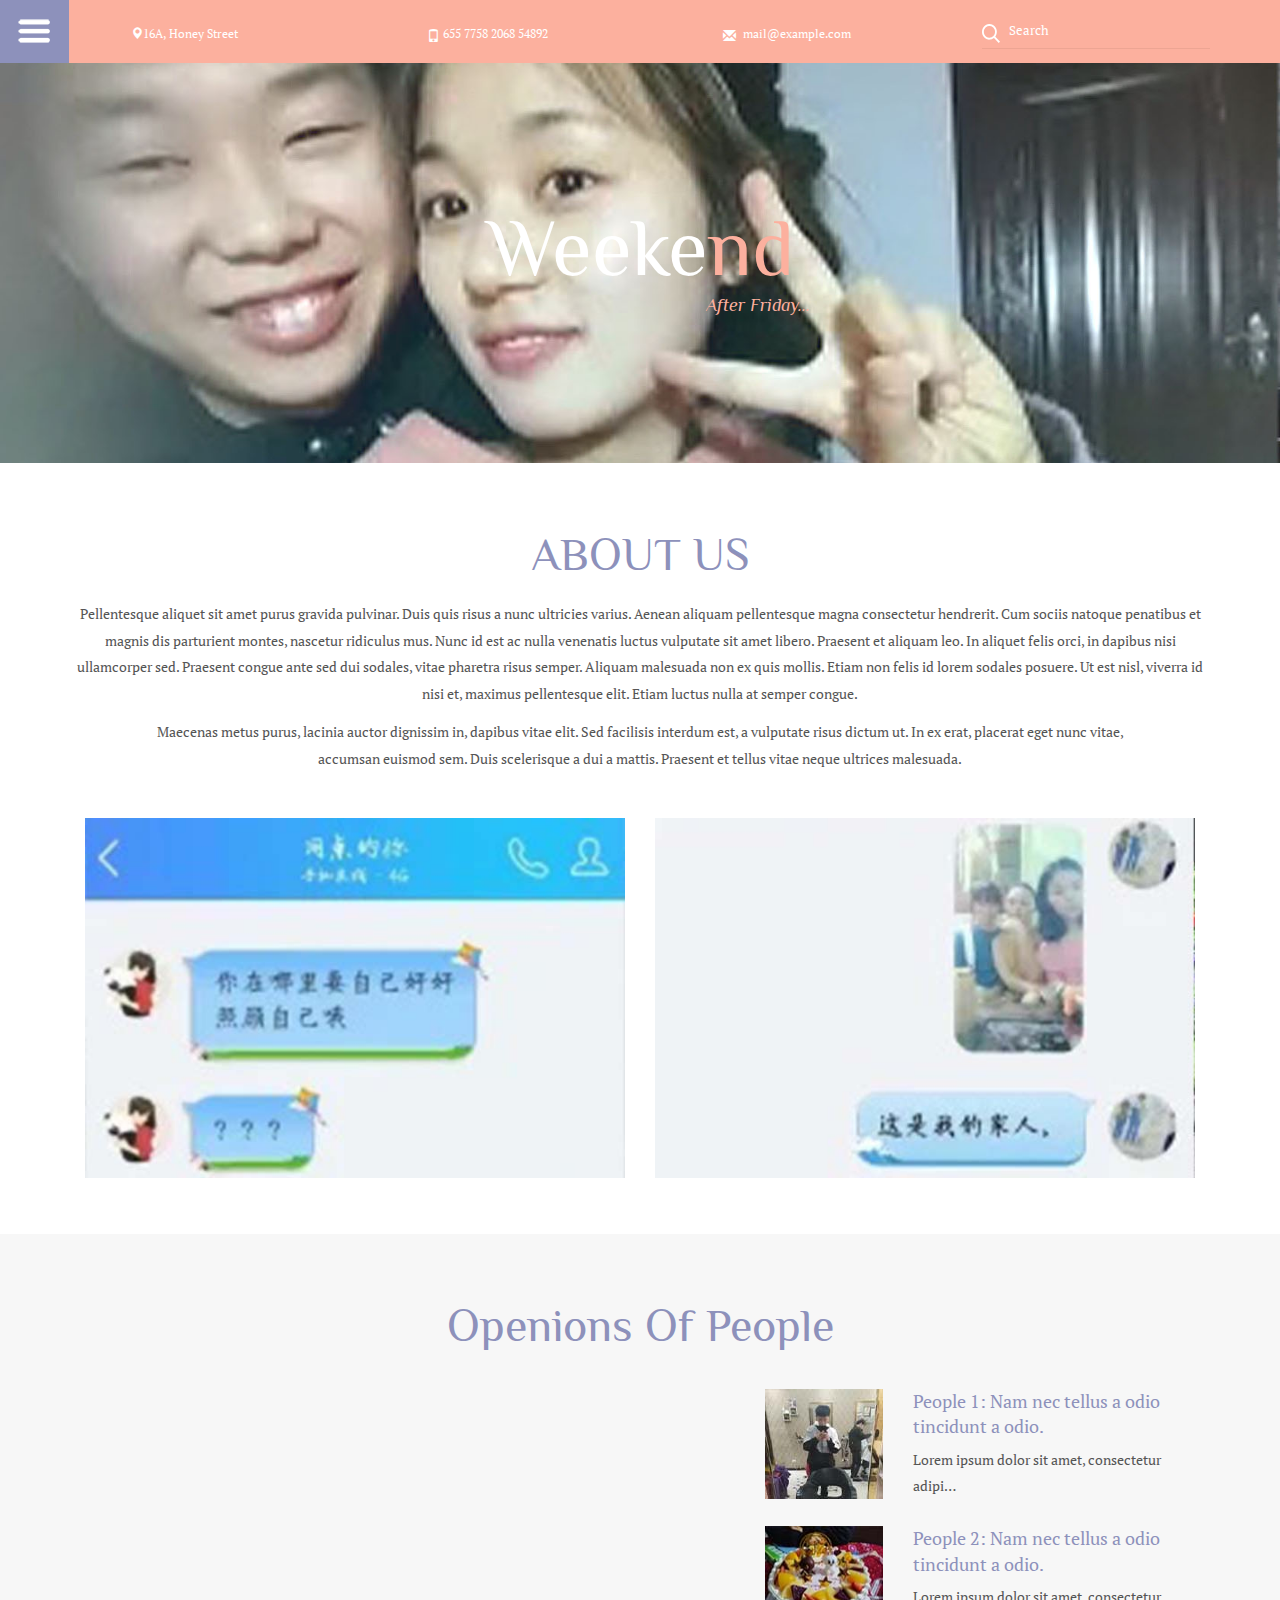
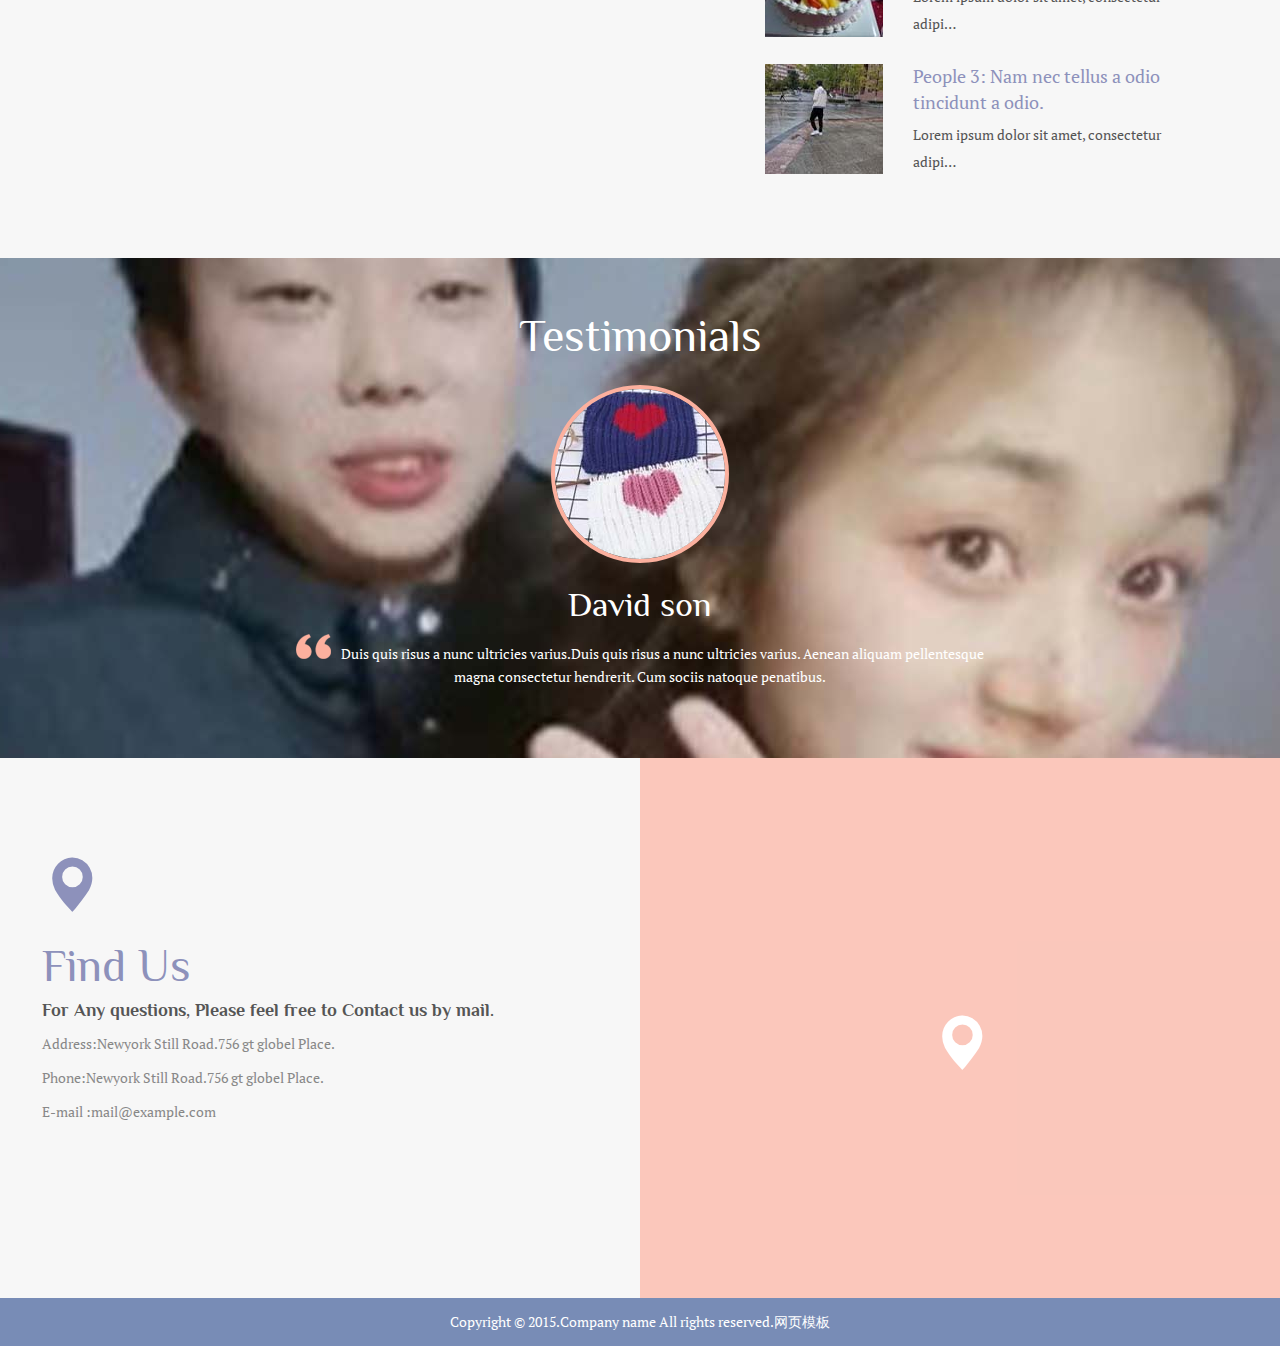
<file: about.html>
<!DOCTYPE html>
<html>
<head>
<title>About</title>
<link href="css/bootstrap.css" type="text/css" rel="stylesheet" media="all">
<link href="css/style.css" type="text/css" rel="stylesheet" media="all">
<link href="css/component.css" rel="stylesheet" type="text/css"  />
<!-- Custom Theme files -->
<meta name="viewport" content="width=device-width, initial-scale=1">
<meta http-equiv="Content-Type" content="text/html; charset=utf-8" />
<meta name="keywords" content="Weekend Responsive web template, Bootstrap Web Templates, Flat Web Templates, Andriod Compatible web template, 
Smartphone Compatible web template, free webdesigns for Nokia, Samsung, LG, SonyErricsson, Motorola web design" />
<script type="application/x-javascript"> addEventListener("load", function() { setTimeout(hideURLbar, 0); }, false); function hideURLbar(){ window.scrollTo(0,1); } </script>
<!--web-fonts-->
<link href='http://fonts.useso.com/css?family=Philosopher:400,700,400italic,700italic|PT+Serif:400,700,400italic' rel='stylesheet' type='text/css'>
<!--js-->
<script src="js/jquery-1.11.1.min.js"></script> 
 <script src="js/bootstrap.js"> </script>
<script src="js/modernizr.custom.js"></script>
<!--//js-->
<script type="text/javascript" src="js/move-top.js"></script>
<script type="text/javascript" src="js/easing.js"></script>
<!--/script-->
<script type="text/javascript">
			jQuery(document).ready(function($) {
				$(".scroll").click(function(event){		
					event.preventDefault();
					$('html,body').animate({scrollTop:$(this.hash).offset().top},900);
				});
			});
</script>

</head>
  <!--start-home-->
 <body class="cbp-spmenu-push">
       <!--top-header-->
         <div id="house" class="top-header">
			  <div class="container">
				 <p class="col-md-3 location"><i class="glyphicon glyphicon-map-marker"></i>16A, Honey Street</p>
				 <p class="col-md-3 phone"><i class="glyphicon glyphicon-phone"></i> 655 7758 2068 54892</p>
				 <p class="col-md-3 mail"><i class="glyphicon glyphicon-envelope"></i><a href="mailto:info@example.com">mail@example.com</a></p>
				<div class="col-md-3 search">
					<form>
						<input type="submit" value="">
						<input type="text" value="Search " onfocus="this.value = '';" onblur="if (this.value == '') {this.value = 'Search';}">
					</form>
				</div>


				<div class="clearfix"></div>
			 </div>
		</div>
		<!--bottomner-->
		  <section class="buttonset">
					<button id="showLeftPush"><img src="images/menu-icon.png" alt=""></button>
		   </section>
			<nav class="cbp-spmenu cbp-spmenu-vertical cbp-spmenu-left" id="cbp-spmenu-s1">
			<h3>Menu</h3>
			<a href="index.html" class="active">Home</a>
						<a href="about.html">About us</a>
						<a href="typography.html">services</a>
						<a href="News.html">News</a>
					    <a href="gallery.html">Gallery</a>
						<a href="contact.html">Contact</a>

		  </nav>
	      <div class="banner two">
		        <div class="logo two">
					<a href="index.html"><h1>Weeke<span>nd</span></h1><p>After Friday...</p></a>
				</div>
		 </div>
		<!-- Classie - class helper functions by @desandro https://github.com/desandro/classie -->
		<script src="js/classie.js"></script>
		<script>
			var menuLeft = document.getElementById( 'cbp-spmenu-s1' ),
				showLeftPush = document.getElementById( 'showLeftPush' ),
				showRightPush = document.getElementById( 'showRightPush' ),
				body = document.body;

			showLeftPush.onclick = function() {
				classie.toggle( this, 'active' );
				classie.toggle( body, 'cbp-spmenu-push-toright' );
				classie.toggle( menuLeft, 'cbp-spmenu-open' );
				disableOther( 'showLeftPush' );
			};

			function disableOther( button ) {
				if( button !== 'showLeftPush' ) {
					classie.toggle( showLeftPush, 'disabled' );
				}
				if( button !== 'showRightPush' ) {
					classie.toggle( showRightPush, 'disabled' );
				}
			}
		</script>
		<!--start-about-->
			<div class="about">
				<div class="container">
						<h3 class="tittle">ABOUT US</h3>
					<div class="about-bottom">
						<p>Pellentesque aliquet sit amet purus gravida pulvinar. Duis quis risus a nunc ultricies varius. Aenean aliquam pellentesque magna consectetur hendrerit. Cum sociis natoque penatibus et magnis dis parturient montes, nascetur ridiculus mus. Nunc id est ac nulla venenatis luctus vulputate sit amet libero. Praesent et aliquam leo. In aliquet felis orci, in dapibus nisi ullamcorper sed. Praesent congue ante sed dui sodales, vitae pharetra risus semper. Aliquam malesuada non ex quis mollis. Etiam non felis id lorem sodales posuere. Ut est nisl, viverra id nisi et, maximus pellentesque elit. Etiam luctus nulla at semper congue.</p>
						<p>Maecenas metus purus, lacinia auctor dignissim in, dapibus vitae elit. Sed facilisis interdum est, a vulputate risus dictum ut. In ex erat, placerat eget nunc vitae, accumsan euismod sem. Duis scelerisque a dui a mattis. Praesent et tellus vitae neque ultrices malesuada.</p>
						<div class="about-btm">
							<div class="col-md-6 about-left">
								<img src="images/b5.jpg" alt="" />
							</div>
							<div class="col-md-6 about-right">
								<img src="images/b6.jpg" alt="" />
							</div>
							<div class="clearfix"></div>
						</div>
					</div>
				</div>
			</div>
	<!--end-about-->
	<!--start-openion-->
			<div class="openion">
				<div class="container">
					<h3 class="tittle">Openions Of People</h3>
				    <div class="op-grids">
						<div class="col-md-7 openion-fam">
							<iframe src="https://www.youtube.com/embed/NNLUOCbyEkA" frameborder="0" allowfullscreen></iframe>
						</div>
						<div class="col-md-5 openion-text">
							 <div class="sub-trailer">
				       <div class="col-md-4 sub-img">
							<img src="images/v2.jpg" alt="img07"/>
					   </div>
					   <div class="col-md-8 sub-text">
					   		 <a href="#">People 1: Nam nec tellus a odio tincidunt a odio.</a>
							 <p>Lorem ipsum dolor sit amet, consectetur adipi…</p>
					   </div>
					    <div class="clearfix"> </div>
				   </div>
				    <div class="sub-trailer">
				       <div class="col-md-4 sub-img">
							<img src="images/v1.jpg" alt="img07"/>
					   </div>
					   <div class="col-md-8 sub-text">
					   		 <a href="#">People 2: Nam nec tellus a odio tincidunt a odio.</a>
							 <p>Lorem ipsum dolor sit amet, consectetur adipi…</p>
					   </div>
					    <div class="clearfix"> </div>
				   </div>
				    <div class="sub-trailer">
				       <div class="col-md-4 sub-img">
							<img src="images/v3.jpg" alt="img07"/>
					   </div>
					   <div class="col-md-8 sub-text">
					   		 <a href="#">People 3: Nam nec tellus a odio tincidunt a odio.</a>
							 <p>Lorem ipsum dolor sit amet, consectetur adipi…</p>
					   </div>
					    <div class="clearfix"> </div>
				   </div>

						</div>
							<div class="clearfix"></div>
					</div>
				</div>
			</div>
	<!--/testimonials-->
	<div class="testi-m">
		<div class="container">
			 <h3 class="tittle three">Testimonials</h3>
			 <div class="test">
				<img src="images/t1.jpg" alt="name" />
					<div class="test-text">
					   <h4>David son</h4>
					   <p><span> </span>Duis quis risus a nunc ultricies varius.Duis quis risus a nunc ultricies varius. Aenean aliquam pellentesque magna consectetur hendrerit. Cum sociis natoque penatibus.</p>
					</div>
			 </div>
		</div>
	</div>
<!--contact-->
		   <div class="contact">
		         <div class="col-md-6 contact-top">
				     	<div class="point"> <i class="glyphicon glyphicon-map-marker"></i></div>
					  <h3 class="tittle two">Find Us</h3>
				      <h4>For Any questions, Please feel free to Contact us by mail.</h4>
					     <div class="contact-ad">
								<p>Address:Newyork Still Road.756 gt globel Place.<p>
								<p>Phone:Newyork Still Road.756 gt globel Place.<p>
								<p>E-mail :<a href="mailto:info@example.com">mail@example.com</a></p>

					     </div>
			      </div>
				  <div class="col-md-6 map">
						<iframe src="https://maps.google.com/maps?f=q&amp;source=s_q&amp;hl=en&amp;geocode=&amp;q=Purwokerto,+Central+Java,+Indonesia&amp;aq=0&amp;oq=purwo&amp;sll=37.0625,-95.677068&amp;sspn=50.291089,104.238281&amp;ie=UTF8&amp;hq=&amp;hnear=Purwokerto,+Banyumas,+Central+Java,+Indonesia&amp;ll=-7.431391,109.24783&amp;spn=0.031022,0.050898&amp;t=m&amp;z=14&amp;output=embed"></iframe>
						<div class="black"> 
						  <div class="map-l"> <i class="glyphicon glyphicon-map-marker"></i></div>
						</div>
					</div>
					<div class="clearfix"> </div>
	       </div>
	<!--//contact-->

	<!--/footer-->
			<div class="copy">
		              <p>Copyright &copy; 2015.Company name All rights reserved.<a target="_blank" href="http://sc.chinaz.com/moban/">&#x7F51;&#x9875;&#x6A21;&#x677F;</a></p>
		            </div>
			<!--start-smoth-scrolling-->
			<script type="text/javascript">
								jQuery(document).ready(function($) {
									$(".scroll").click(function(event){		
										event.preventDefault();
										$('html,body').animate({scrollTop:$(this.hash).offset().top},1000);
									});
								});
								</script>
							<!--start-smoth-scrolling-->
						<script type="text/javascript">
									$(document).ready(function() {
										/*
										var defaults = {
								  			containerID: 'toTop', // fading element id
											containerHoverID: 'toTopHover', // fading element hover id
											scrollSpeed: 1200,
											easingType: 'linear' 
								 		};
										*/
										
										$().UItoTop({ easingType: 'easeOutQuart' });
										
									});
								</script>
		<a href="#house" id="toTop" class="scroll" style="display: block;"> <span id="toTopHover" style="opacity: 1;"> </span></a>

</body>
</html>
</file>
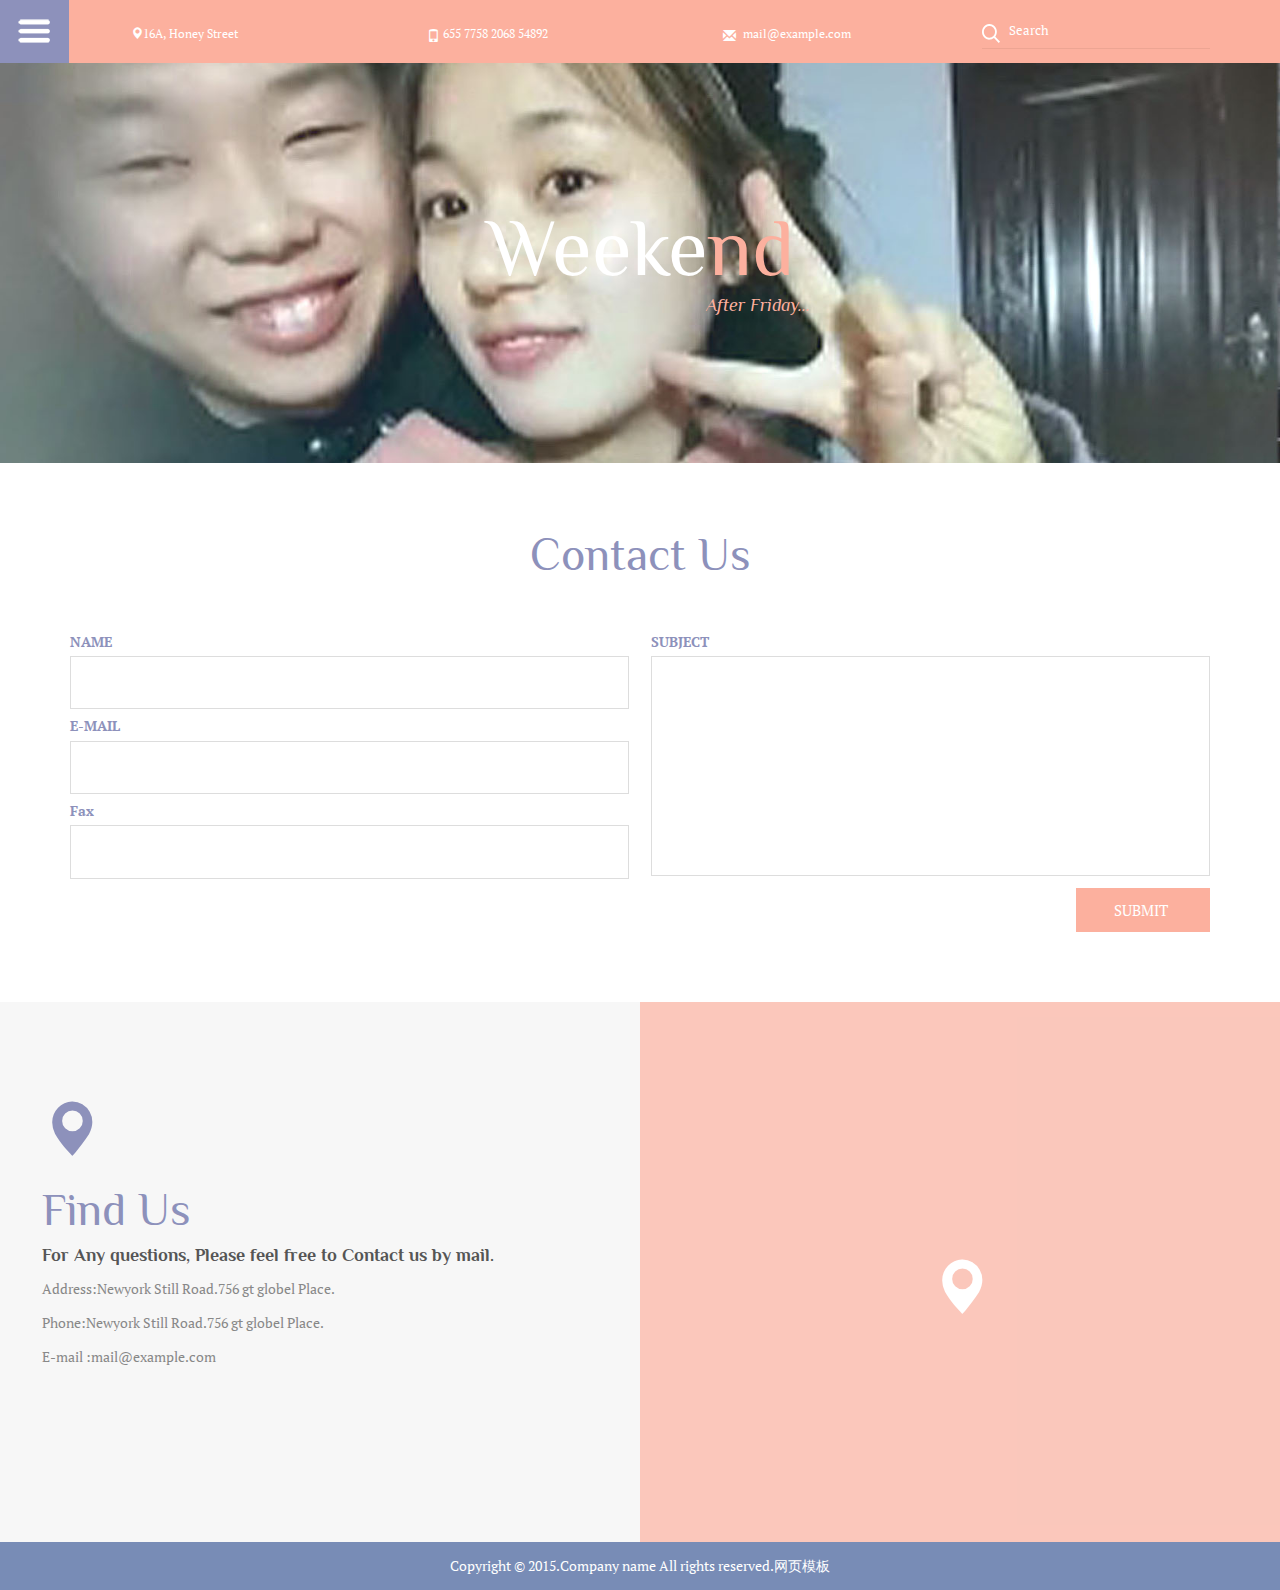
<file: contact.html>
<!DOCTYPE html>
<html>
<head>
<title>Contact</title>
<link href="css/bootstrap.css" type="text/css" rel="stylesheet" media="all">
<link href="css/style.css" type="text/css" rel="stylesheet" media="all">
<link href="css/component.css" rel="stylesheet" type="text/css"  />
<!-- Custom Theme files -->
<meta name="viewport" content="width=device-width, initial-scale=1">
<meta http-equiv="Content-Type" content="text/html; charset=utf-8" />
<meta name="keywords" content="Weekend Responsive web template, Bootstrap Web Templates, Flat Web Templates, Andriod Compatible web template, 
Smartphone Compatible web template, free webdesigns for Nokia, Samsung, LG, SonyErricsson, Motorola web design" />
<script type="application/x-javascript"> addEventListener("load", function() { setTimeout(hideURLbar, 0); }, false); function hideURLbar(){ window.scrollTo(0,1); } </script>
<!--web-fonts-->
<link href='http://fonts.useso.com/css?family=Philosopher:400,700,400italic,700italic|PT+Serif:400,700,400italic' rel='stylesheet' type='text/css'>
<!--js-->
<script src="js/jquery-1.11.1.min.js"></script> 
 <script src="js/bootstrap.js"> </script>
<script src="js/modernizr.custom.js"></script>
<!--//js-->
<script type="text/javascript" src="js/move-top.js"></script>
<script type="text/javascript" src="js/easing.js"></script>
<!--/script-->
<script type="text/javascript">
			jQuery(document).ready(function($) {
				$(".scroll").click(function(event){		
					event.preventDefault();
					$('html,body').animate({scrollTop:$(this.hash).offset().top},900);
				});
			});
</script>


</head>
  <!--start-home-->
 <body class="cbp-spmenu-push">
       <!--top-header-->
        <div id="house" class="top-header">
			  <div class="container">
				 <p class="col-md-3 location"><i class="glyphicon glyphicon-map-marker"></i>16A, Honey Street</p>
				 <p class="col-md-3 phone"><i class="glyphicon glyphicon-phone"></i> 655 7758 2068 54892</p>
				 <p class="col-md-3 mail"><i class="glyphicon glyphicon-envelope"></i><a href="mailto:info@example.com">mail@example.com</a></p>
				<div class="col-md-3 search">
					<form>
						<input type="submit" value="">
						<input type="text" value="Search " onfocus="this.value = '';" onblur="if (this.value == '') {this.value = 'Search';}">
					</form>
				</div>


				<div class="clearfix"></div>
			 </div>
		</div>
		<!--bottomner-->
		  <section class="buttonset">
					<button id="showLeftPush"><img src="images/menu-icon.png" alt=""></button>
		   </section>
			<nav class="cbp-spmenu cbp-spmenu-vertical cbp-spmenu-left" id="cbp-spmenu-s1">
			<h3>Menu</h3>
			<a href="index.html" class="active">Home</a>
						<a href="about.html">About us</a>
						<a href="typography.html">services</a>
						<a href="News.html">News</a>
					    <a href="gallery.html">Gallery</a>
						<a href="contact.html">Contact</a>

		  </nav>
	      <div class="banner two">
		        <div class="logo two">
					<a href="index.html"><h1>Weeke<span>nd</span></h1><p>After Friday...</p></a>
				</div>
		 </div>
		<!-- Classie - class helper functions by @desandro https://github.com/desandro/classie -->
		<script src="js/classie.js"></script>
		<script>
			var menuLeft = document.getElementById( 'cbp-spmenu-s1' ),
				showLeftPush = document.getElementById( 'showLeftPush' ),
				showRightPush = document.getElementById( 'showRightPush' ),
				body = document.body;

			showLeftPush.onclick = function() {
				classie.toggle( this, 'active' );
				classie.toggle( body, 'cbp-spmenu-push-toright' );
				classie.toggle( menuLeft, 'cbp-spmenu-open' );
				disableOther( 'showLeftPush' );
			};

			function disableOther( button ) {
				if( button !== 'showLeftPush' ) {
					classie.toggle( showLeftPush, 'disabled' );
				}
				if( button !== 'showRightPush' ) {
					classie.toggle( showRightPush, 'disabled' );
				}
			}
		</script>
		<!--start-contact-->
	 <div class="contact_desc">
		        <div class="container">
		        	<h3 class="tittle">Contact Us</h3>
			         <div class="contact-form">
				  	   <form class="left_form">
					    	<div>
						    	<span><label>NAME</label></span>
						    	<span><input name="userName" type="text" class="textbox"></span>
						    </div>
						    <div>
						    	<span><label>E-MAIL</label></span>
						    	<span><input name="userEmail" type="text" class="textbox"></span>
						    </div>
						    <div>
						     	<span><label>Fax</label></span>
						    	<span><input name="userPhone" type="text" class="textbox"></span>
						    </div>
					    </form>
					    <form class="right_form">
					        <div>					    	
						    	<span><label>SUBJECT</label></span>
						    	<span><textarea name="userMsg"> </textarea></span>
						    </div>
						   <div>
						   		<input type="submit" value="Submit " />
						  </div>
					    </form>
					    <div class="clearfix"></div>
				  </div>
				  </div>
			</div>

    <!--contact-->
		   <div class="contact">
		         <div class="col-md-6 contact-top">
				     	<div class="point"> <i class="glyphicon glyphicon-map-marker"></i></div>
					  <h3 class="tittle two">Find Us</h3>
				      <h4>For Any questions, Please feel free to Contact us by mail.</h4>
					     <div class="contact-ad">
								<p>Address:Newyork Still Road.756 gt globel Place.<p>
								<p>Phone:Newyork Still Road.756 gt globel Place.<p>
								<p>E-mail :<a href="mailto:info@example.com">mail@example.com</a></p>

					     </div>
			      </div>
				  <div class="col-md-6 map">
						<iframe src="https://maps.google.com/maps?f=q&amp;source=s_q&amp;hl=en&amp;geocode=&amp;q=Purwokerto,+Central+Java,+Indonesia&amp;aq=0&amp;oq=purwo&amp;sll=37.0625,-95.677068&amp;sspn=50.291089,104.238281&amp;ie=UTF8&amp;hq=&amp;hnear=Purwokerto,+Banyumas,+Central+Java,+Indonesia&amp;ll=-7.431391,109.24783&amp;spn=0.031022,0.050898&amp;t=m&amp;z=14&amp;output=embed"></iframe>
						<div class="black"> 
						  <div class="map-l"> <i class="glyphicon glyphicon-map-marker"></i></div>
						</div>
					</div>
					<div class="clearfix"> </div>
	       </div>
	<!--//contact-->

	<!--/footer-->
			<div class="copy">
		              <p>Copyright &copy; 2015.Company name All rights reserved.<a target="_blank" href="http://sc.chinaz.com/moban/">&#x7F51;&#x9875;&#x6A21;&#x677F;</a></p>
		            </div>
			<!--/footer-->
							<!--start-smoth-scrolling-->
						<script type="text/javascript">
									$(document).ready(function() {
										/*
										var defaults = {
								  			containerID: 'toTop', // fading element id
											containerHoverID: 'toTopHover', // fading element hover id
											scrollSpeed: 1200,
											easingType: 'linear' 
								 		};
										*/
										
										$().UItoTop({ easingType: 'easeOutQuart' });
										
									});
								</script>
		<a href="#house" id="toTop" class="scroll" style="display: block;"> <span id="toTopHover" style="opacity: 1;"> </span></a>

</body>
</html>
</file>
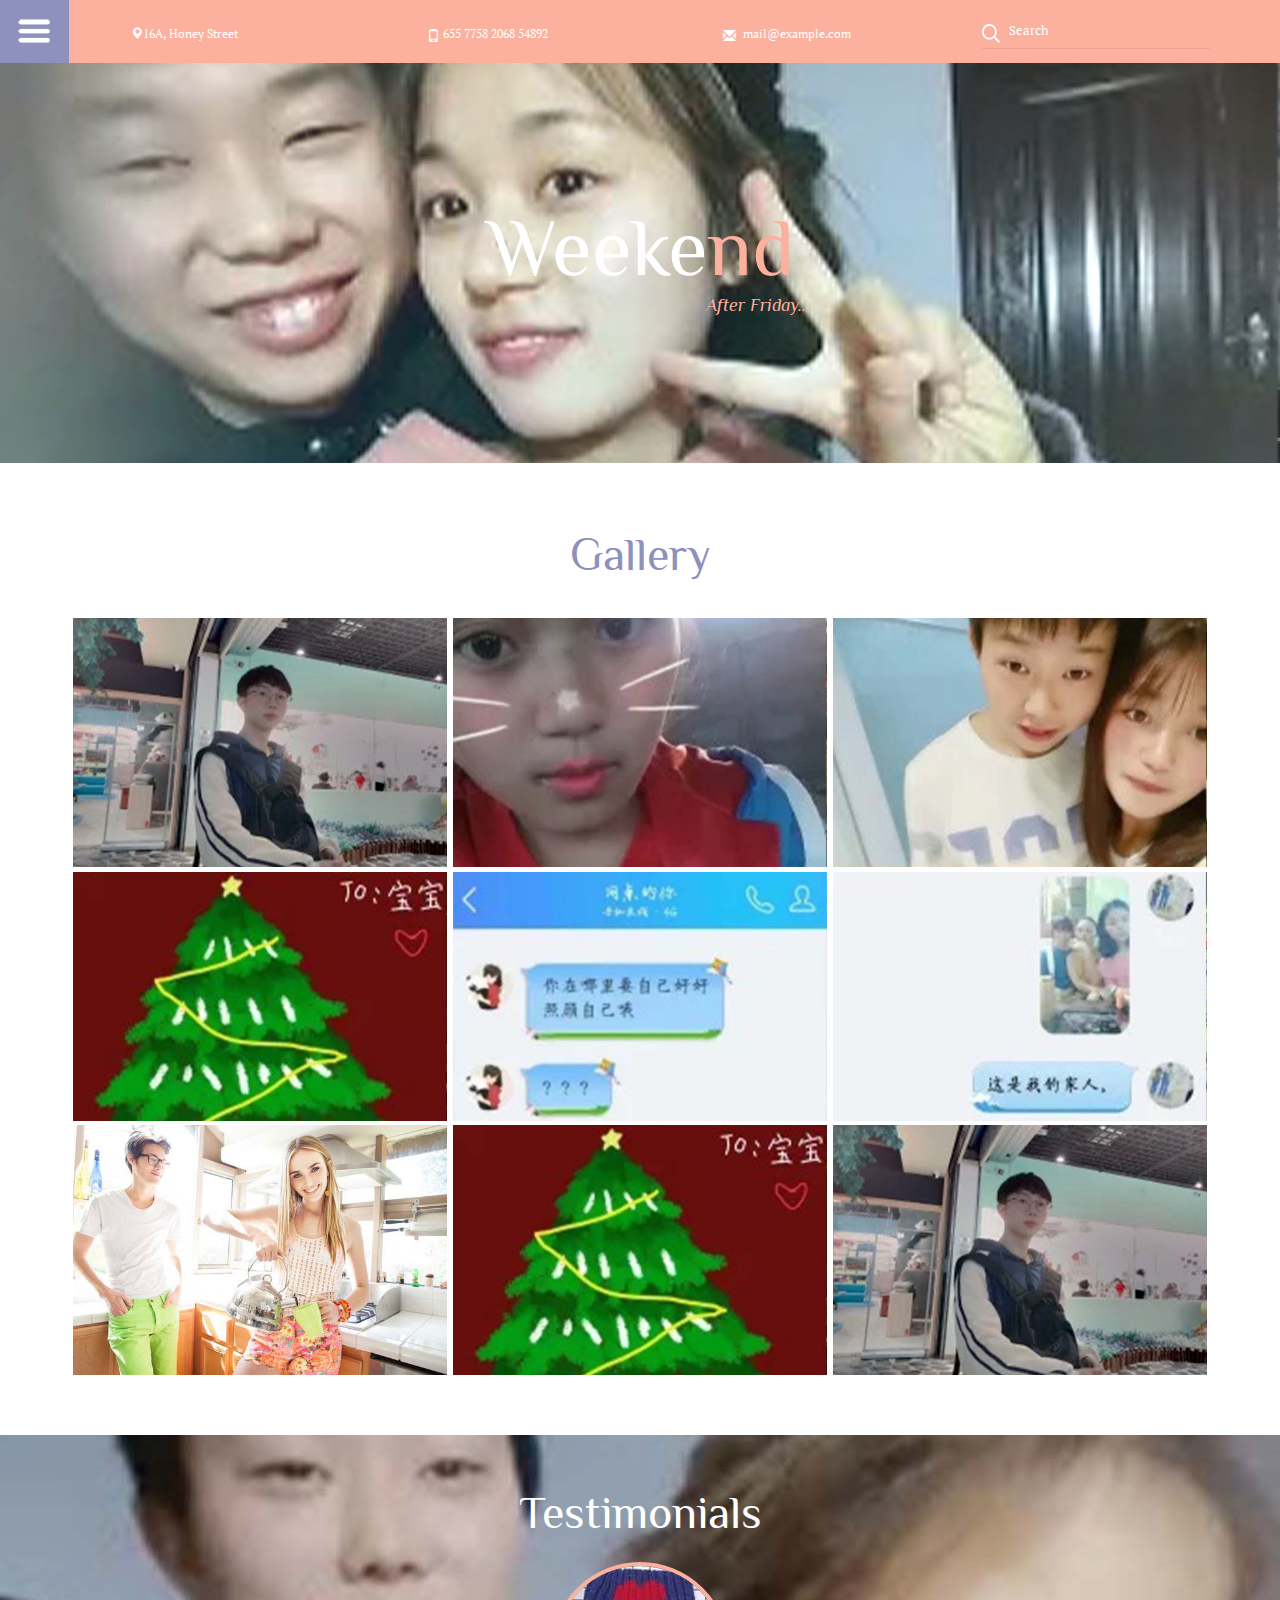
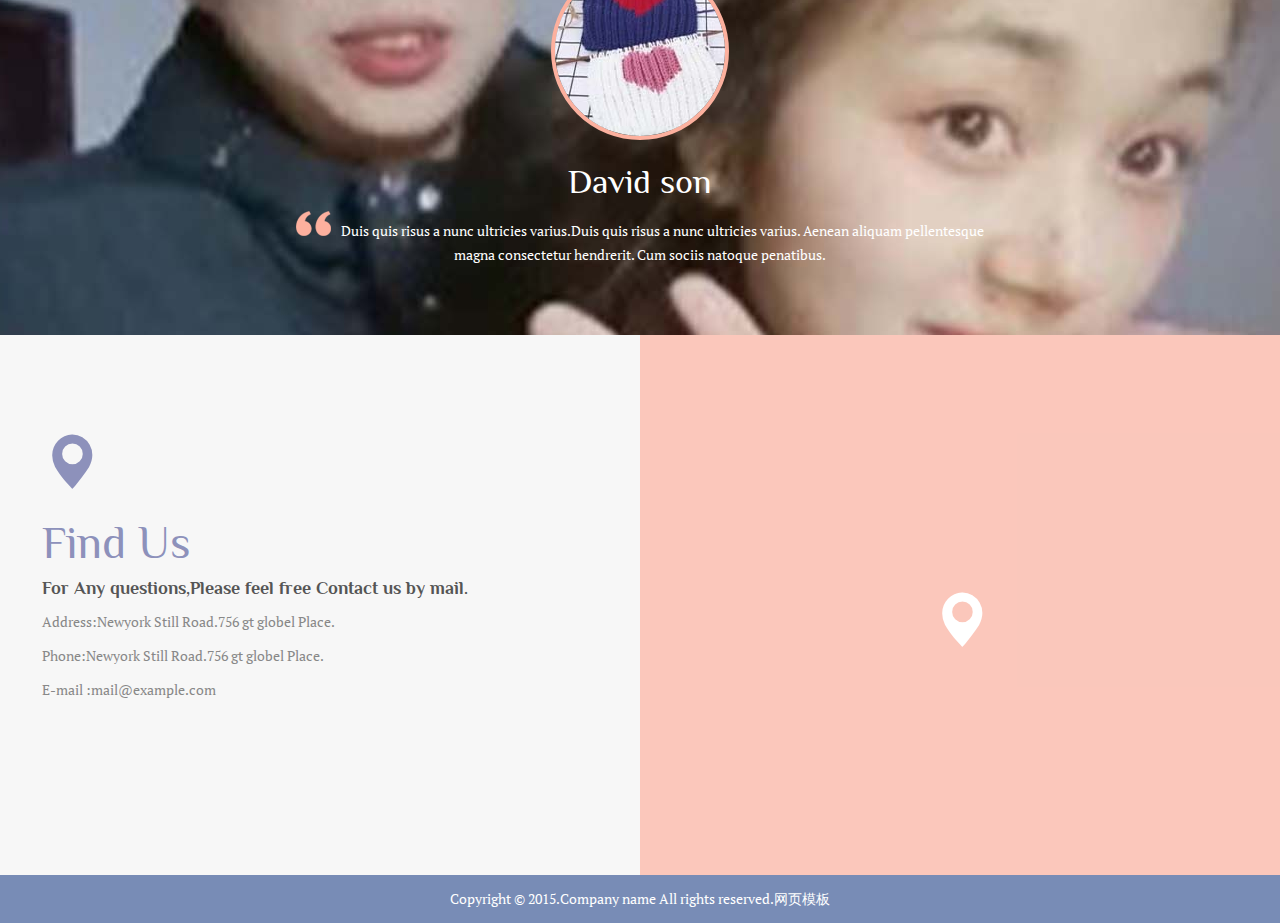
<file: gallery.html>
<!DOCTYPE html>
<html>
<head>
<title>Gallery</title>
<link href="css/bootstrap.css" type="text/css" rel="stylesheet" media="all">
<link href="css/style.css" type="text/css" rel="stylesheet" media="all">
<link href="css/component.css" rel="stylesheet" type="text/css"  />
<!-- Custom Theme files -->
<meta name="viewport" content="width=device-width, initial-scale=1">
<meta http-equiv="Content-Type" content="text/html; charset=utf-8" />
<meta name="keywords" content="Weekend Responsive web template, Bootstrap Web Templates, Flat Web Templates, Andriod Compatible web template, 
Smartphone Compatible web template, free webdesigns for Nokia, Samsung, LG, SonyErricsson, Motorola web design" />
<script type="application/x-javascript"> addEventListener("load", function() { setTimeout(hideURLbar, 0); }, false); function hideURLbar(){ window.scrollTo(0,1); } </script>
<!--web-fonts-->
<link href='http://fonts.useso.com/css?family=Philosopher:400,700,400italic,700italic|PT+Serif:400,700,400italic' rel='stylesheet' type='text/css'>
<!--js-->
<script src="js/jquery-1.11.1.min.js"></script> 
 <script src="js/bootstrap.js"> </script>
<script src="js/modernizr.custom.js"></script>
<!--//js-->
<script type="text/javascript" src="js/move-top.js"></script>
<script type="text/javascript" src="js/easing.js"></script>
<!--/script-->
<script type="text/javascript">
			jQuery(document).ready(function($) {
				$(".scroll").click(function(event){		
					event.preventDefault();
					$('html,body').animate({scrollTop:$(this.hash).offset().top},900);
				});
			});
</script>


</head>
  <!--start-home-->
 <body class="cbp-spmenu-push">
       <!--top-header-->
        <div id="house" class="top-header">
			  <div class="container">
				 <p class="col-md-3 location"><i class="glyphicon glyphicon-map-marker"></i>16A, Honey Street</p>
				 <p class="col-md-3 phone"><i class="glyphicon glyphicon-phone"></i> 655 7758 2068 54892</p>
				 <p class="col-md-3 mail"><i class="glyphicon glyphicon-envelope"></i><a href="mailto:info@example.com">mail@example.com</a></p>
				<div class="col-md-3 search">
					<form>
						<input type="submit" value="">
						<input type="text" value="Search " onfocus="this.value = '';" onblur="if (this.value == '') {this.value = 'Search';}">
					</form>
				</div>


				<div class="clearfix"></div>
			 </div>
		</div>
		<!--bottomner-->
		  <section class="buttonset">
					<button id="showLeftPush"><img src="images/menu-icon.png" alt=""></button>
		   </section>
			<nav class="cbp-spmenu cbp-spmenu-vertical cbp-spmenu-left" id="cbp-spmenu-s1">
			<h3>Menu</h3>
			<a href="index.html" class="active">Home</a>
						<a href="about.html">About us</a>
						<a href="typography.html">services</a>
						<a href="News.html">News</a>
					    <a href="gallery.html">Gallery</a>
						<a href="contact.html">Contact</a>

		  </nav>
	      <div class="banner two">
		        <div class="logo two">
					<a href="index.html"><h1>Weeke<span>nd</span></h1><p>After Friday...</p></a>
				</div>
		 </div>
		<!-- Classie - class helper functions by @desandro https://github.com/desandro/classie -->
		<script src="js/classie.js"></script>
		<script>
			var menuLeft = document.getElementById( 'cbp-spmenu-s1' ),
				showLeftPush = document.getElementById( 'showLeftPush' ),
				showRightPush = document.getElementById( 'showRightPush' ),
				body = document.body;

			showLeftPush.onclick = function() {
				classie.toggle( this, 'active' );
				classie.toggle( body, 'cbp-spmenu-push-toright' );
				classie.toggle( menuLeft, 'cbp-spmenu-open' );
				disableOther( 'showLeftPush' );
			};

			function disableOther( button ) {
				if( button !== 'showLeftPush' ) {
					classie.toggle( showLeftPush, 'disabled' );
				}
				if( button !== 'showRightPush' ) {
					classie.toggle( showRightPush, 'disabled' );
				}
			}
		</script>
	<div class="gallery">
		<div class="container">
		         <h3 class="tittle">Gallery</h3>
			<div class="portfolio-bottom">
				<div class="gallery-one">
					<div class="col-md-4 gallery-left">
						<a href="images/b1.jpg" class=" mask b-link-stripe b-animate-go   swipebox"  title="Image Title">
								<img src="images/b1.jpg" alt="" class="img-responsive zoom-img"/>
						</a>
					</div>
					<div class="col-md-4 gallery-left">
						<a href="images/b2.jpg" class=" mask b-link-stripe b-animate-go   swipebox"  title="Image Title">
								<img src="images/b2.jpg" alt="" class="img-responsive zoom-img"/>
						</a>
					</div>
					<div class="col-md-4 gallery-left">
						<a href="images/b4.jpg" class=" mask b-link-stripe b-animate-go   swipebox"  title="Image Title">
								<img src="images/b4.jpg" alt="" class="img-responsive zoom-img"/>
						</a>
					</div>
					<div class="col-md-4 gallery-left">
						<a href="images/b3.jpg" class=" mask b-link-stripe b-animate-go   swipebox"  title="Image Title">
								<img src="images/b3.jpg" alt="" class="img-responsive zoom-img"/>
						</a>
					</div>
					<div class="col-md-4 gallery-left">
						<a href="images/b5.jpg" class=" mask b-link-stripe b-animate-go   swipebox"  title="Image Title">
								<img src="images/b5.jpg" alt="" class="img-responsive zoom-img"/>
						</a>
					</div>
					<div class="col-md-4 gallery-left">
						<a href="images/b6.jpg" class=" mask b-link-stripe b-animate-go   swipebox"  title="Image Title">
								<img src="images/b6.jpg" alt="" class="img-responsive zoom-img"/>
						</a>
					</div>
					<div class="col-md-4 gallery-left">
						<a href="images/b7.jpg" class=" mask b-link-stripe b-animate-go   swipebox"  title="Image Title">
								<img src="images/b7.jpg" alt="" class="img-responsive zoom-img"/>
						</a>
					</div>
					<div class="col-md-4 gallery-left">
						<a href="images/b3.jpg" class=" mask b-link-stripe b-animate-go   swipebox"  title="Image Title">
								<img src="images/b3.jpg" alt="" class="img-responsive zoom-img"/>
						</a>
					</div>
					<div class="col-md-4 gallery-left">
						<a href="images/b1.jpg" class=" mask b-link-stripe b-animate-go   swipebox"  title="Image Title">
								<img src="images/b1.jpg" alt="" class="img-responsive zoom-img"/>
						</a>
					</div>
					<div class="clearfix"> </div>
				</div>
			</div>
		</div>
	</div>
	<!--swipebox -->	
			<link rel="stylesheet" href="css/swipebox.css">
				<script src="js/jquery.swipebox.min.js"></script> 
				<script type="text/javascript">
					jQuery(function($) {
						$(".swipebox").swipebox();
					});
				</script>
			<!--//swipebox Ends -->


<!--/testimonials-->
	<div class="testi-m">
		<div class="container">
			 <h3 class="tittle three">Testimonials</h3>
			 <div class="test">
				<img src="images/t1.jpg" alt="name" />
					<div class="test-text">
					   <h4>David son</h4>
					   <p><span> </span>Duis quis risus a nunc ultricies varius.Duis quis risus a nunc ultricies varius. Aenean aliquam pellentesque magna consectetur hendrerit. Cum sociis natoque penatibus.</p>
					</div>
			 </div>
		</div>
	</div>
<!--contact-->
		   <div class="contact">
		         <div class="col-md-6 contact-top">
				     	<div class="point"> <i class="glyphicon glyphicon-map-marker"></i></div>
					  <h3 class="tittle two">Find Us</h3>
				      <h4>For Any questions,Please feel free Contact us by mail.</h4>
					     <div class="contact-ad">
								<p>Address:Newyork Still Road.756 gt globel Place.<p>
								<p>Phone:Newyork Still Road.756 gt globel Place.<p>
								<p>E-mail :<a href="mailto:info@example.com">mail@example.com</a></p>

					     </div>
			      </div>
				  <div class="col-md-6 map">
						<iframe src="https://maps.google.com/maps?f=q&amp;source=s_q&amp;hl=en&amp;geocode=&amp;q=Purwokerto,+Central+Java,+Indonesia&amp;aq=0&amp;oq=purwo&amp;sll=37.0625,-95.677068&amp;sspn=50.291089,104.238281&amp;ie=UTF8&amp;hq=&amp;hnear=Purwokerto,+Banyumas,+Central+Java,+Indonesia&amp;ll=-7.431391,109.24783&amp;spn=0.031022,0.050898&amp;t=m&amp;z=14&amp;output=embed"></iframe>
						<div class="black"> 
						  <div class="map-l"> <i class="glyphicon glyphicon-map-marker"></i></div>
						</div>
					</div>
					<div class="clearfix"> </div>
	       </div>
	<!--//contact-->

	<!--/footer-->
			<div class="copy">
		              <p>Copyright &copy; 2015.Company name All rights reserved.<a target="_blank" href="http://sc.chinaz.com/moban/">&#x7F51;&#x9875;&#x6A21;&#x677F;</a></p>
		            </div>
		<!--/footer-->
							<!--start-smoth-scrolling-->
						<script type="text/javascript">
									$(document).ready(function() {
										/*
										var defaults = {
								  			containerID: 'toTop', // fading element id
											containerHoverID: 'toTopHover', // fading element hover id
											scrollSpeed: 1200,
											easingType: 'linear' 
								 		};
										*/
										
										$().UItoTop({ easingType: 'easeOutQuart' });
										
									});
								</script>
		<a href="#house" id="toTop" class="scroll" style="display: block;"> <span id="toTopHover" style="opacity: 1;"> </span></a>

</body>
</html>
</file>
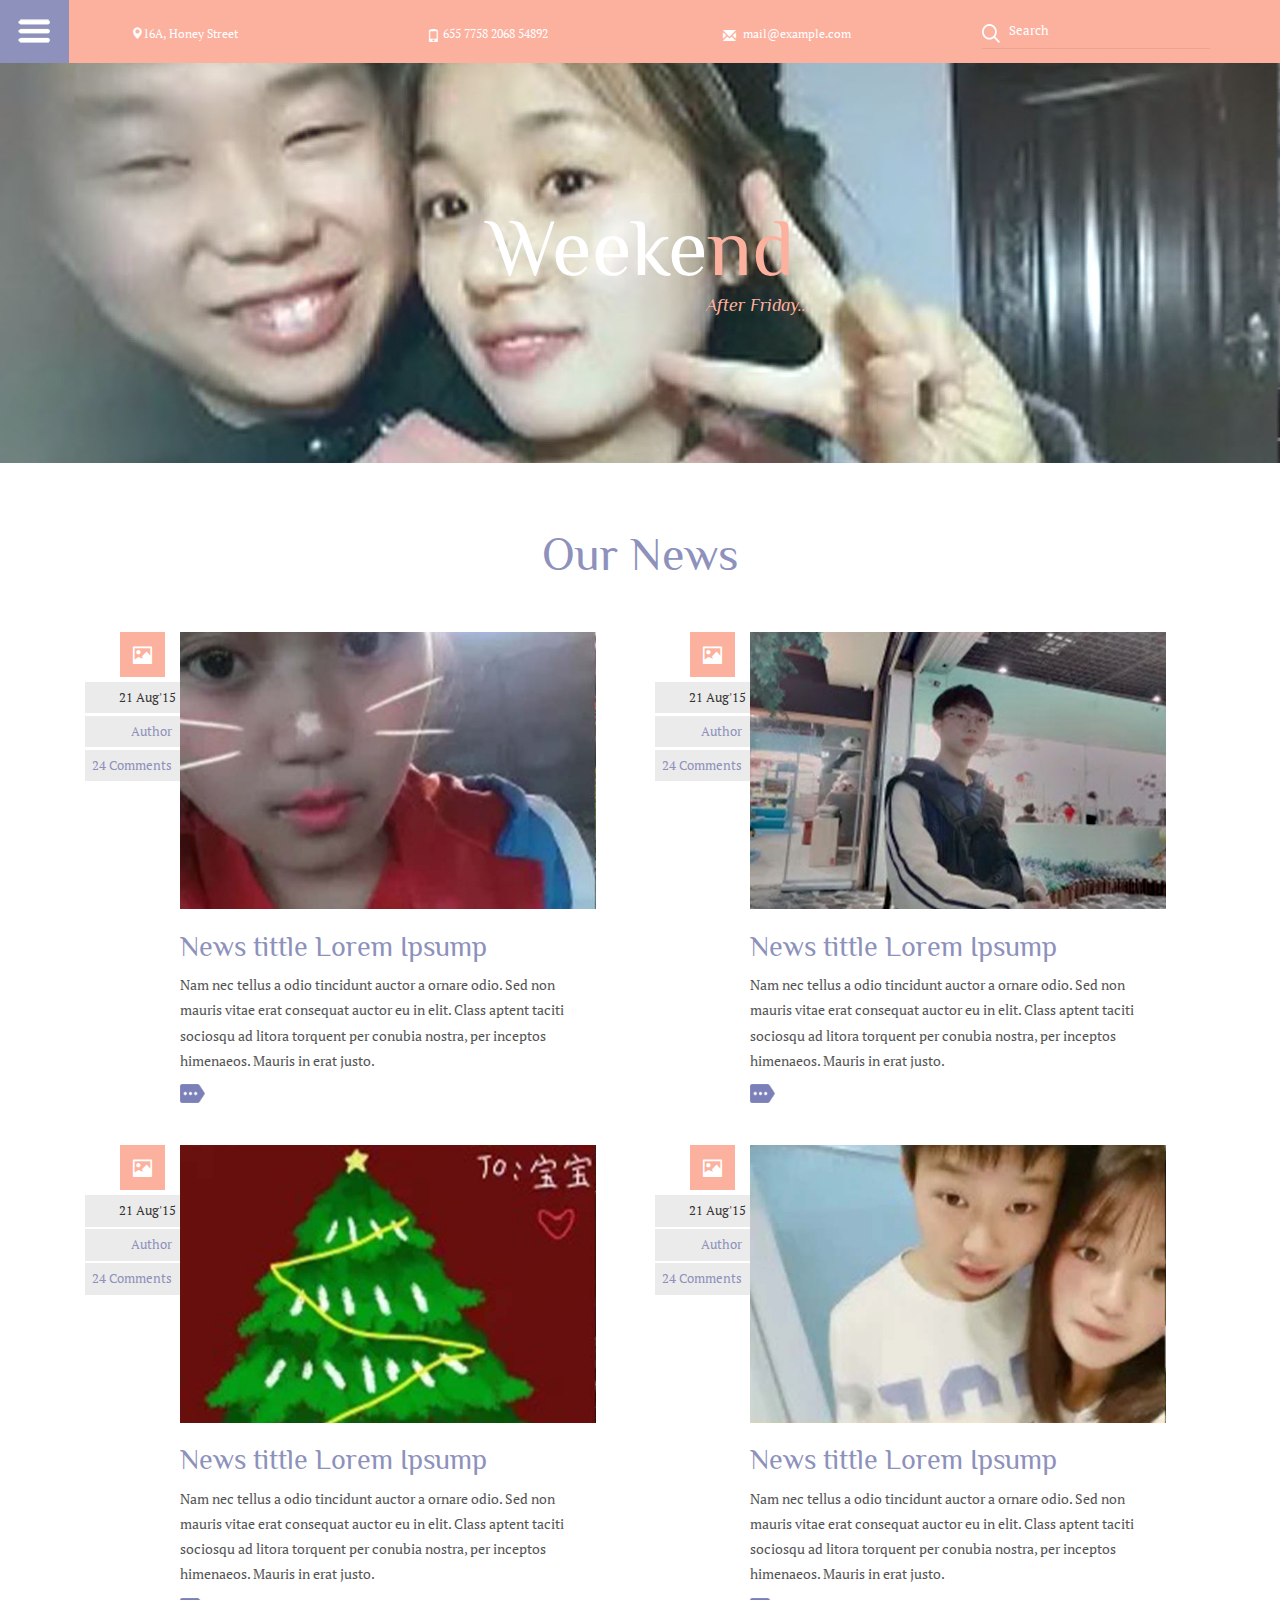
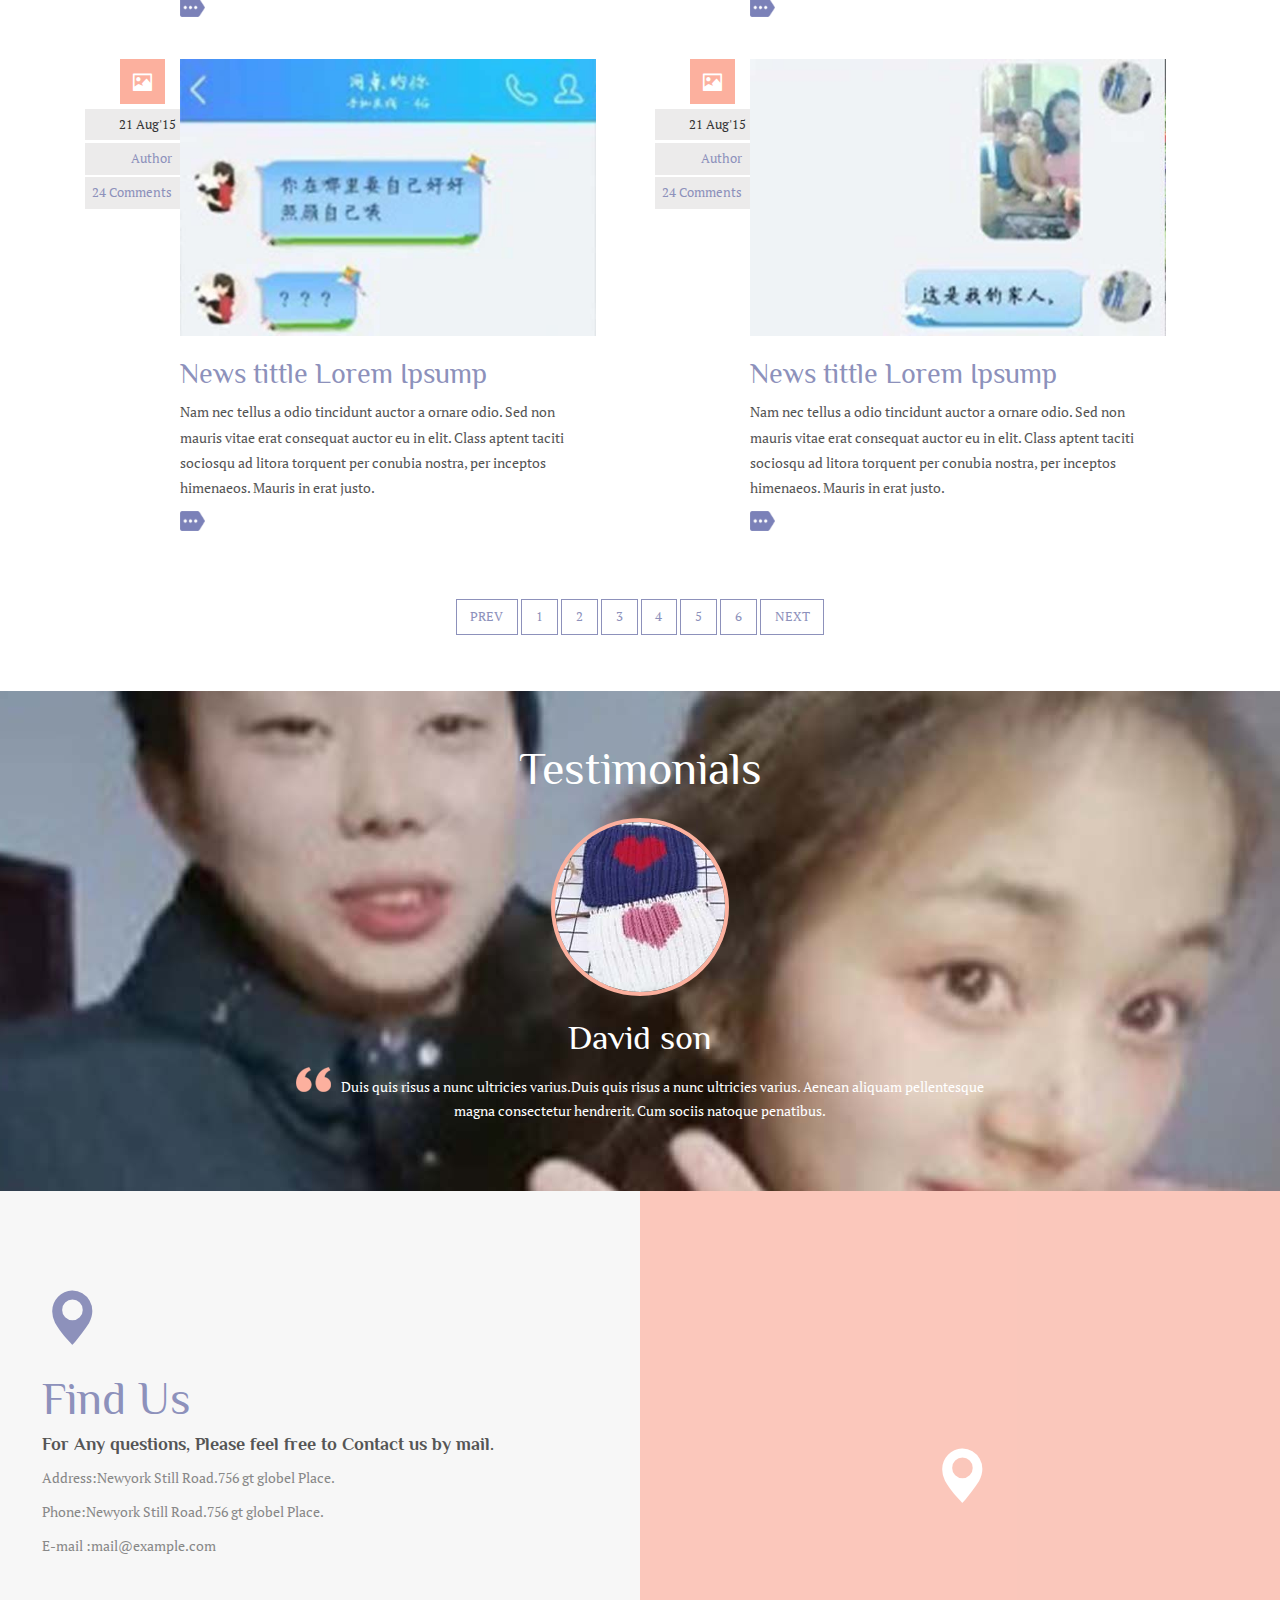
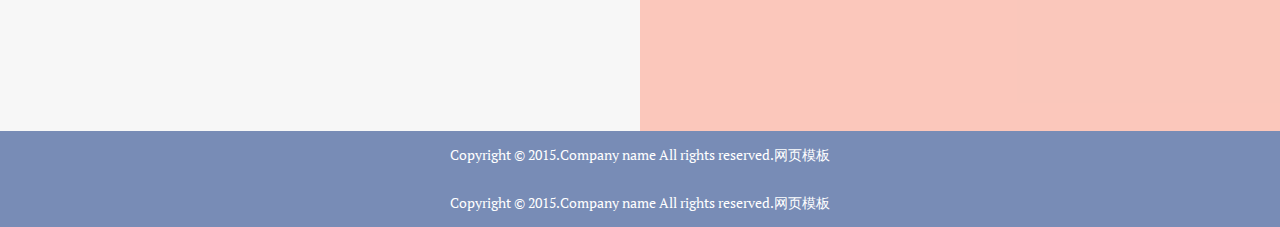
<file: news.html>
<!DOCTYPE html>
<html>
<head>
<title>News</title>
<link href="css/bootstrap.css" type="text/css" rel="stylesheet" media="all">
<link href="css/style.css" type="text/css" rel="stylesheet" media="all">
<link href="css/component.css" rel="stylesheet" type="text/css"  />
<!-- Custom Theme files -->
<meta name="viewport" content="width=device-width, initial-scale=1">
<meta http-equiv="Content-Type" content="text/html; charset=utf-8" />
<meta name="keywords" content="Weekend Responsive web template, Bootstrap Web Templates, Flat Web Templates, Andriod Compatible web template, 
Smartphone Compatible web template, free webdesigns for Nokia, Samsung, LG, SonyErricsson, Motorola web design" />
<script type="application/x-javascript"> addEventListener("load", function() { setTimeout(hideURLbar, 0); }, false); function hideURLbar(){ window.scrollTo(0,1); } </script>
<!--web-fonts-->
<link href='http://fonts.useso.com/css?family=Philosopher:400,700,400italic,700italic|PT+Serif:400,700,400italic' rel='stylesheet' type='text/css'>
<!--js-->
<script src="js/jquery-1.11.1.min.js"></script> 
 <script src="js/bootstrap.js"> </script>
<script src="js/modernizr.custom.js"></script>
<!--//js-->
<script type="text/javascript" src="js/move-top.js"></script>
<script type="text/javascript" src="js/easing.js"></script>
<!--/script-->
<script type="text/javascript">
			jQuery(document).ready(function($) {
				$(".scroll").click(function(event){		
					event.preventDefault();
					$('html,body').animate({scrollTop:$(this.hash).offset().top},900);
				});
			});
</script>
</head>
  <!--start-home-->
 <body class="cbp-spmenu-push">
       <!--top-header-->
        <div id="house" class="top-header">
			  <div class="container">
				 <p class="col-md-3 location"><i class="glyphicon glyphicon-map-marker"></i>16A, Honey Street </p>
				 <p class="col-md-3 phone"><i class="glyphicon glyphicon-phone"></i> 655 7758 2068 54892</p>
				 <p class="col-md-3 mail"><i class="glyphicon glyphicon-envelope"></i><a href="mailto:info@example.com">mail@example.com</a></p>
				<div class="col-md-3 search">
					<form>
						<input type="submit" value="">
						<input type="text" value="Search " onfocus="this.value = '';" onblur="if (this.value == '') {this.value = 'Search';}">
					</form>
				</div>


				<div class="clearfix"></div>
			 </div>
		</div>
		<!--bottomner-->
		  <section class="buttonset">
					<button id="showLeftPush"><img src="images/menu-icon.png" alt=""></button>
		   </section>
			<nav class="cbp-spmenu cbp-spmenu-vertical cbp-spmenu-left" id="cbp-spmenu-s1">
			<h3>Menu</h3>
			<a href="index.html" class="active">Home</a>
						<a href="about.html">About us</a>
						<a href="typography.html">services</a>
						<a href="News.html">News</a>
					    <a href="gallery.html">Gallery</a>
						<a href="contact.html">Contact</a>

		  </nav>
	      <div class="banner two">
		        <div class="logo two">
					<a href="index.html"><h1>Weeke<span>nd</span></h1><p>After Friday...</p></a>
				</div>
		 </div>
		<!-- Classie - class helper functions by @desandro https://github.com/desandro/classie -->
		<script src="js/classie.js"></script>
		<script>
			var menuLeft = document.getElementById( 'cbp-spmenu-s1' ),
				showLeftPush = document.getElementById( 'showLeftPush' ),
				showRightPush = document.getElementById( 'showRightPush' ),
				body = document.body;

			showLeftPush.onclick = function() {
				classie.toggle( this, 'active' );
				classie.toggle( body, 'cbp-spmenu-push-toright' );
				classie.toggle( menuLeft, 'cbp-spmenu-open' );
				disableOther( 'showLeftPush' );
			};

			function disableOther( button ) {
				if( button !== 'showLeftPush' ) {
					classie.toggle( showLeftPush, 'disabled' );
				}
				if( button !== 'showRightPush' ) {
					classie.toggle( showRightPush, 'disabled' );
				}
			}
		</script>
 <!--start-events-->
		<div class="news">
		    <div class="container">
			      <h3 class="tittle">Our News</h3>
			 <div class="news-article">
			  <div class="col-md-6 article-post">
				   <div class="col-md-3 post-meta">
						<div class="meta-icon">
							<div class="pic">
								 <a href="single.html" > <i class="glyphicon glyphicon-picture"></i></a>
							</div>
						</div>
						<ul class="ad-info">
							 <li>21 Aug'15</li>
							 <li> <a href="#">Author</a></li>
							 <li> <a href="#">24 Comments</a></li>
						</ul>
						<div class="clearfix"> </div>
				  </div>
				<div class="col-md-9 post-details">
				  <a href="single.html" class="mask"><img src="images/b2.jpg" alt="image" class="img-responsive zoom-img"></a>
					<a href="single.html"><h4>News tittle Lorem Ipsump</h4></a>
					<p>Nam nec tellus a odio tincidunt auctor a ornare odio. Sed non  mauris vitae erat consequat auctor eu in elit. Class aptent taciti sociosqu ad litora torquent per conubia nostra, per inceptos himenaeos. Mauris in erat justo.</p>
					<div class="read two">
						<a class="button" href="single.html"><img src="images/read.png" alt="" /></a>
					</div>
				</div>
				<!--post-details-->	
				<div class="clearfix"> </div>
				</div>		
				 <div class="col-md-6 article-post">
				   <div class="col-md-3 post-meta">
						<div class="meta-icon">
							<div class="pic">
							 <a href="single.html" > <i class="glyphicon glyphicon-picture"></i></a>
							</div>
						</div>
						<ul class="ad-info">
							 <li>21 Aug'15</li>
							 <li> <a href="#">Author</a></li>
							 <li> <a href="#">24 Comments</a></li>
						</ul>
						<div class="clearfix"> </div>
				  </div>
				<div class="col-md-9 post-details">
				 <a href="single.html" class="mask"><img src="images/b1.jpg" alt="image" class="img-responsive zoom-img"></a>

					<a href="single.html"><h4>News tittle Lorem Ipsump</h4></a>
					<p>Nam nec tellus a odio tincidunt auctor a ornare odio. Sed non  mauris vitae erat consequat auctor eu in elit. Class aptent taciti sociosqu ad litora torquent per conubia nostra, per inceptos himenaeos. Mauris in erat justo.</p>
					<div class="read two">
						<a class="button" href="single.html"><img src="images/read.png" alt="" /></a>
					</div>
				</div>
				<!--post-details-->	
				<div class="clearfix"> </div>
				</div>	
				 <div class="col-md-6 article-post">
				   <div class="col-md-3 post-meta">
						<div class="meta-icon">
							<div class="pic">
							 <a href="single.html" > <i class="glyphicon glyphicon-picture"></i></a>
							</div>
						</div>
						<ul class="ad-info">
							 <li>21 Aug'15</li>
							 <li> <a href="#">Author</a></li>
							 <li> <a href="#">24 Comments</a></li>
						</ul>
						<div class="clearfix"> </div>
				  </div>
				<div class="col-md-9 post-details">
				 <a href="single.html" class="mask"><img src="images/b3.jpg" alt="image" class="img-responsive zoom-img"></a>

					<a href="single.html"><h4>News tittle Lorem Ipsump</h4></a>
					<p>Nam nec tellus a odio tincidunt auctor a ornare odio. Sed non  mauris vitae erat consequat auctor eu in elit. Class aptent taciti sociosqu ad litora torquent per conubia nostra, per inceptos himenaeos. Mauris in erat justo.</p>
					<div class="read two">
						<a class="button" href="single.html"><img src="images/read.png" alt="" /></a>
					</div>
				</div>
				<!--post-details-->	
				<div class="clearfix"> </div>
				</div>
				 <div class="col-md-6 article-post">
				   <div class="col-md-3 post-meta">
						<div class="meta-icon">
							<div class="pic">
							 <a href="single.html" > <i class="glyphicon glyphicon-picture"></i></a>
							</div>
						</div>
						<ul class="ad-info">
							 <li>21 Aug'15</li>
							 <li> <a href="#">Author</a></li>
							 <li> <a href="#">24 Comments</a></li>
						</ul>
						<div class="clearfix"> </div>
				  </div>
				<div class="col-md-9 post-details">
				 <a href="single.html" class="mask"><img src="images/b4.jpg" alt="image" class="img-responsive zoom-img"></a>

					<a href="single.html"><h4>News tittle Lorem Ipsump</h4></a>
					<p>Nam nec tellus a odio tincidunt auctor a ornare odio. Sed non  mauris vitae erat consequat auctor eu in elit. Class aptent taciti sociosqu ad litora torquent per conubia nostra, per inceptos himenaeos. Mauris in erat justo.</p>
					<div class="read two">
						<a class="button" href="single.html"><img src="images/read.png" alt="" /></a>
					</div>
				</div>
				<!--post-details-->	
				<div class="clearfix"> </div>
				</div>
				 <div class="col-md-6 article-post">
				   <div class="col-md-3 post-meta">
						<div class="meta-icon">
							<div class="pic">
							 <a href="single.html" > <i class="glyphicon glyphicon-picture"></i></a>
							</div>
						</div>
						<ul class="ad-info">
							 <li>21 Aug'15</li>
							 <li> <a href="#">Author</a></li>
							 <li> <a href="#">24 Comments</a></li>
						</ul>
						<div class="clearfix"> </div>
				  </div>
				<div class="col-md-9 post-details">
				 <a href="single.html" class="mask"><img src="images/b5.jpg" alt="image" class="img-responsive zoom-img"></a>

					<a href="single.html"><h4>News tittle Lorem Ipsump</h4></a>
					<p>Nam nec tellus a odio tincidunt auctor a ornare odio. Sed non  mauris vitae erat consequat auctor eu in elit. Class aptent taciti sociosqu ad litora torquent per conubia nostra, per inceptos himenaeos. Mauris in erat justo.</p>
					<div class="read two">
						<a class="button" href="single.html"><img src="images/read.png" alt="" /></a>
					</div>
				</div>
				<!--post-details-->	
				<div class="clearfix"> </div>
				</div>
				 <div class="col-md-6 article-post">
				   <div class="col-md-3 post-meta">
						<div class="meta-icon">
							<div class="pic">
							 <a href="single.html" > <i class="glyphicon glyphicon-picture"></i></a>
							</div>
						</div>
						<ul class="ad-info">
							 <li>21 Aug'15</li>
							 <li> <a href="#">Author</a></li>
							 <li> <a href="#">24 Comments</a></li>
						</ul>
						<div class="clearfix"> </div>
				  </div>
				<div class="col-md-9 post-details">
				 <a href="single.html" class="mask"><img src="images/b6.jpg" alt="image" class="img-responsive zoom-img"></a>

					<a href="single.html"><h4>News tittle Lorem Ipsump</h4></a>
					<p>Nam nec tellus a odio tincidunt auctor a ornare odio. Sed non  mauris vitae erat consequat auctor eu in elit. Class aptent taciti sociosqu ad litora torquent per conubia nostra, per inceptos himenaeos. Mauris in erat justo.</p>
					<div class="read two">
						<a class="button" href="single.html"><img src="images/read.png" alt="" /></a>
					</div>
				</div>
				<!--post-details-->	
				<div class="clearfix"> </div>
				</div>
			    <div class="clearfix"> </div>				
			</div>
			<!--start-news-pagenate-->
				<div class="blog-pagenat">
					<ul>
						<li><a class="frist" href="#">Prev</a></li>
						<li><a href="#">1</a></li>
						<li><a href="#">2</a></li>
						<li><a href="#">3</a></li>
						<li><a href="#">4</a></li>
						<li><a href="#">5</a></li>
						<li><a href="#">6</a></li>
						<li><a class="last" href="#">Next</a></li>
						<div class="clearfix"> </div>
					</ul>
				</div>
			<!--//End-news-pagenate-->

		</div>
	</div>

<!--/testimonials-->
	<div class="testi-m">
		<div class="container">
			 <h3 class="tittle three">Testimonials</h3>
			 <div class="test">
				<img src="images/t1.jpg" alt="name" />
					<div class="test-text">
					   <h4>David son</h4>
					   <p><span> </span>Duis quis risus a nunc ultricies varius.Duis quis risus a nunc ultricies varius. Aenean aliquam pellentesque magna consectetur hendrerit. Cum sociis natoque penatibus.</p>
					</div>
			 </div>
		</div>
	</div>
<!--contact-->
		   <div class="contact">
		         <div class="col-md-6 contact-top">
				     	<div class="point"> <i class="glyphicon glyphicon-map-marker"></i></div>
					  <h3 class="tittle two">Find Us</h3>
				       <h4>For Any questions, Please feel free to Contact us by mail.</h4>
					     <div class="contact-ad">
								<p>Address:Newyork Still Road.756 gt globel Place.<p>
								<p>Phone:Newyork Still Road.756 gt globel Place.<p>
								<p>E-mail :<a href="mailto:info@example.com">mail@example.com</a></p>

					     </div>
			      </div>
				  <div class="col-md-6 map">
						<iframe src="https://maps.google.com/maps?f=q&amp;source=s_q&amp;hl=en&amp;geocode=&amp;q=Purwokerto,+Central+Java,+Indonesia&amp;aq=0&amp;oq=purwo&amp;sll=37.0625,-95.677068&amp;sspn=50.291089,104.238281&amp;ie=UTF8&amp;hq=&amp;hnear=Purwokerto,+Banyumas,+Central+Java,+Indonesia&amp;ll=-7.431391,109.24783&amp;spn=0.031022,0.050898&amp;t=m&amp;z=14&amp;output=embed"></iframe>
						<div class="black"> 
						  <div class="map-l"> <i class="glyphicon glyphicon-map-marker"></i></div>
						</div>
					</div>
					<div class="clearfix"> </div>
	       </div>
	<!--//contact-->

	<!--/footer-->
			<div class="copy">
		              <p>Copyright &copy; 2015.Company name All rights reserved.<a target="_blank" href="http://sc.chinaz.com/moban/">&#x7F51;&#x9875;&#x6A21;&#x677F;</a></p>
		            </div>
		<!--/footer-->
			<div class="copy">
		              <p>Copyright &copy; 2015.Company name All rights reserved.<a target="_blank" href="http://sc.chinaz.com/moban/">&#x7F51;&#x9875;&#x6A21;&#x677F;</a></p>
		            </div>
							<!--start-smoth-scrolling-->
						<script type="text/javascript">
									$(document).ready(function() {
										/*
										var defaults = {
								  			containerID: 'toTop', // fading element id
											containerHoverID: 'toTopHover', // fading element hover id
											scrollSpeed: 1200,
											easingType: 'linear' 
								 		};
										*/
										
										$().UItoTop({ easingType: 'easeOutQuart' });
										
									});
								</script>
		<a href="#house" id="toTop" class="scroll" style="display: block;"> <span id="toTopHover" style="opacity: 1;"> </span></a>

</body>
</html>
</file>
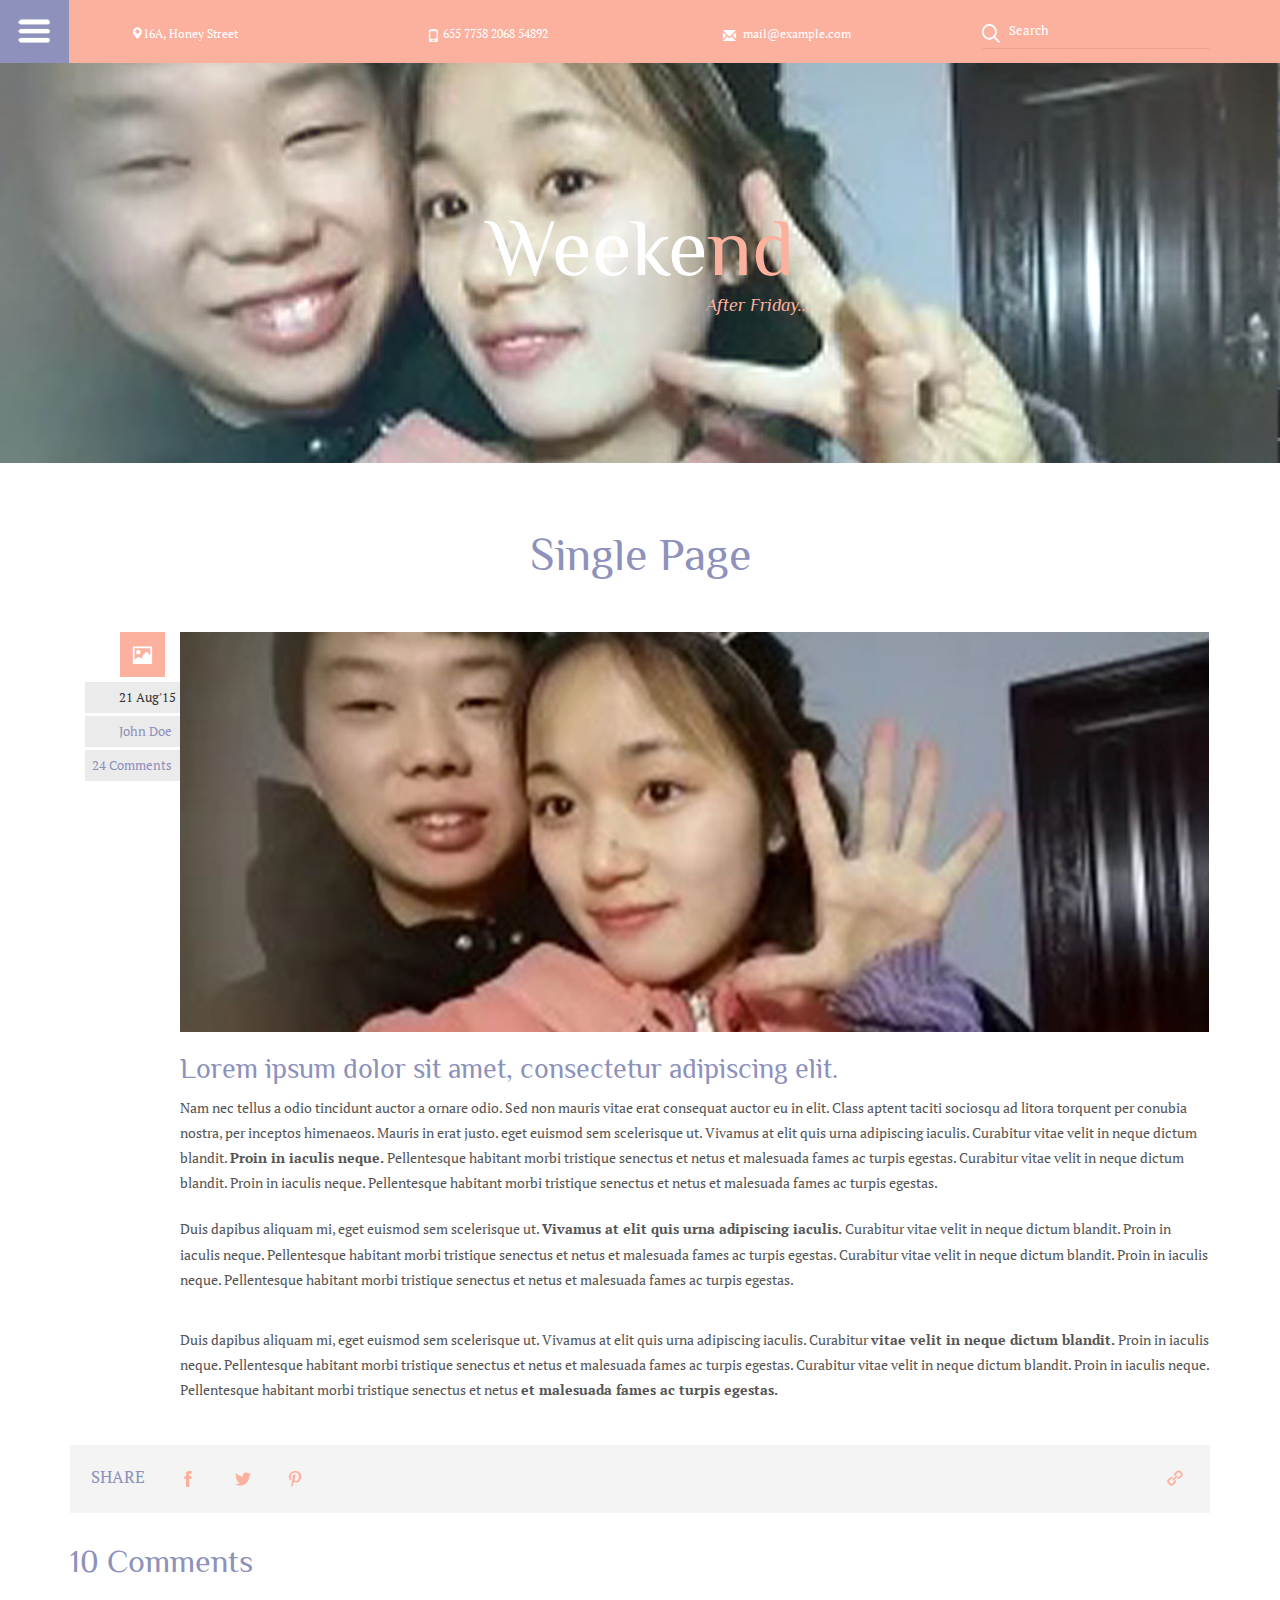
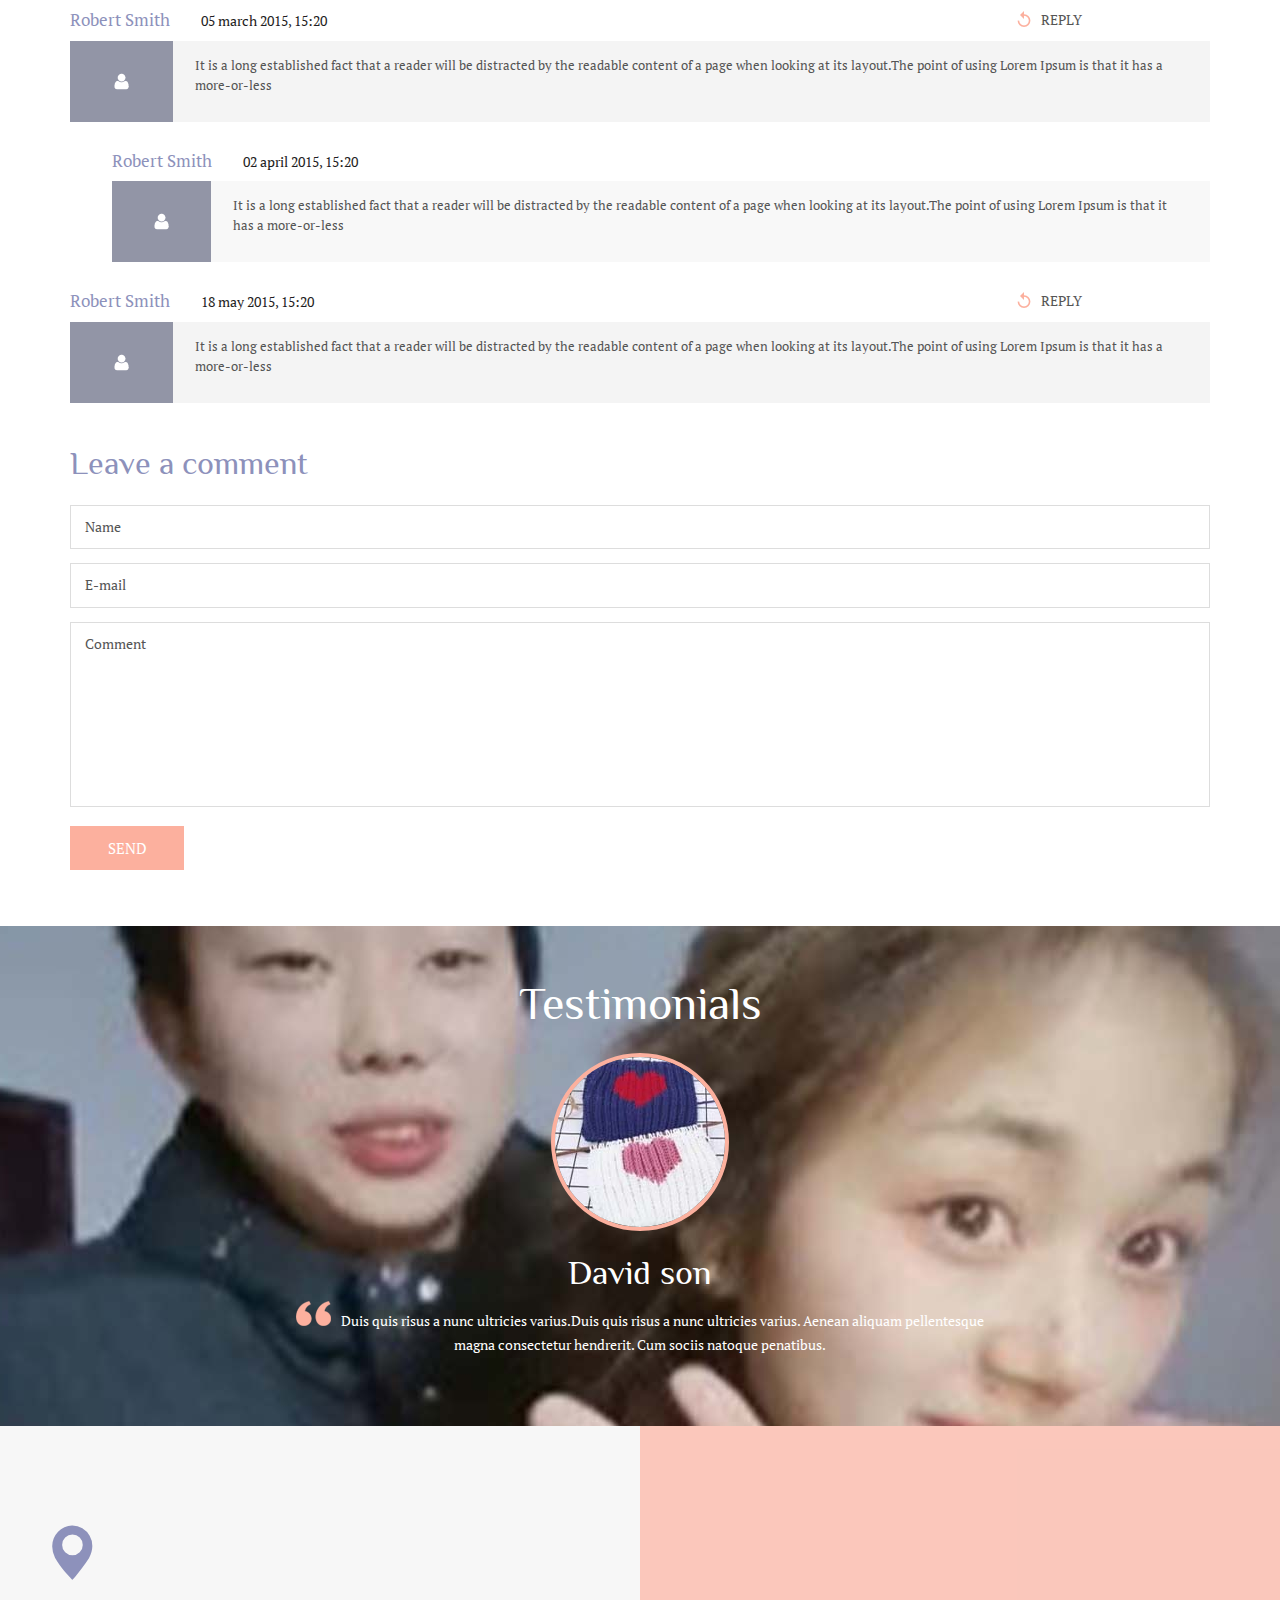
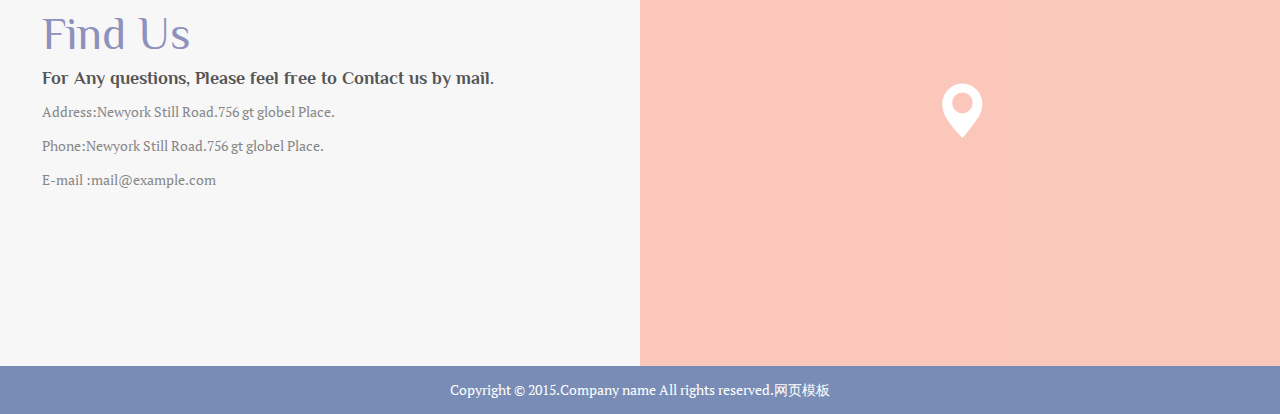
<file: single.html>
<!DOCTYPE html>
<html>
<head>
<title>Single</title>
<link href="css/bootstrap.css" type="text/css" rel="stylesheet" media="all">
<link href="css/style.css" type="text/css" rel="stylesheet" media="all">
<link href="css/component.css" rel="stylesheet" type="text/css"  />
<!-- Custom Theme files -->
<meta name="viewport" content="width=device-width, initial-scale=1">
<meta http-equiv="Content-Type" content="text/html; charset=utf-8" />
<meta name="keywords" content="Weekend Responsive web template, Bootstrap Web Templates, Flat Web Templates, Andriod Compatible web template, 
Smartphone Compatible web template, free webdesigns for Nokia, Samsung, LG, SonyErricsson, Motorola web design" />
<script type="application/x-javascript"> addEventListener("load", function() { setTimeout(hideURLbar, 0); }, false); function hideURLbar(){ window.scrollTo(0,1); } </script>
<!--web-fonts-->
<link href='http://fonts.useso.com/css?family=Philosopher:400,700,400italic,700italic|PT+Serif:400,700,400italic' rel='stylesheet' type='text/css'>
<!--js-->
<script src="js/jquery-1.11.1.min.js"></script> 
 <script src="js/bootstrap.js"> </script>
<script src="js/modernizr.custom.js"></script>
<!--//js-->
<script type="text/javascript" src="js/move-top.js"></script>
<script type="text/javascript" src="js/easing.js"></script>
<!--/script-->
<script type="text/javascript">
			jQuery(document).ready(function($) {
				$(".scroll").click(function(event){		
					event.preventDefault();
					$('html,body').animate({scrollTop:$(this.hash).offset().top},900);
				});
			});
</script>
</head>
  <!--start-home-->
 <body class="cbp-spmenu-push">
       <!--top-header-->
        <div id="house" class="top-header">
			  <div class="container">
				 <p class="col-md-3 location"><i class="glyphicon glyphicon-map-marker"></i>16A, Honey Street</p>
				 <p class="col-md-3 phone"><i class="glyphicon glyphicon-phone"></i> 655 7758 2068 54892</p>
				 <p class="col-md-3 mail"><i class="glyphicon glyphicon-envelope"></i><a href="mailto:info@example.com">mail@example.com</a></p>
				<div class="col-md-3 search">
					<form>
						<input type="submit" value="">
						<input type="text" value="Search " onfocus="this.value = '';" onblur="if (this.value == '') {this.value = 'Search';}">
					</form>
				</div>


				<div class="clearfix"></div>
			 </div>
		</div>
		<!--bottomner-->
		  <section class="buttonset">
					<button id="showLeftPush"><img src="images/menu-icon.png" alt=""></button>
		   </section>
			<nav class="cbp-spmenu cbp-spmenu-vertical cbp-spmenu-left" id="cbp-spmenu-s1">
			<h3>Menu</h3>
			<a href="index.html" class="active">Home</a>
						<a href="about.html">About us</a>
						<a href="typography.html">services</a>
						<a href="News.html">News</a>
					    <a href="gallery.html">Gallery</a>
						<a href="contact.html">Contact</a>

		  </nav>
	      <div class="banner two">
		        <div class="logo two">
					<a href="index.html"><h1>Weeke<span>nd</span></h1><p>After Friday...</p></a>
				</div>
		 </div>
		<!-- Classie - class helper functions by @desandro https://github.com/desandro/classie -->
		<script src="js/classie.js"></script>
		<script>
			var menuLeft = document.getElementById( 'cbp-spmenu-s1' ),
				showLeftPush = document.getElementById( 'showLeftPush' ),
				showRightPush = document.getElementById( 'showRightPush' ),
				body = document.body;

			showLeftPush.onclick = function() {
				classie.toggle( this, 'active' );
				classie.toggle( body, 'cbp-spmenu-push-toright' );
				classie.toggle( menuLeft, 'cbp-spmenu-open' );
				disableOther( 'showLeftPush' );
			};

			function disableOther( button ) {
				if( button !== 'showLeftPush' ) {
					classie.toggle( showLeftPush, 'disabled' );
				}
				if( button !== 'showRightPush' ) {
					classie.toggle( showRightPush, 'disabled' );
				}
			}
		</script>
	<!--single-->
	<div class="single">
		<div class="container">	
          <h3 class="tittle">Single Page</h3>
				<div class="article-post two">
				   <div class="col-md-3 post-meta">
						<div class="meta-icon">
							<div class="pic">
								 <a href="#" > <i class="glyphicon glyphicon-picture"></i></a>
							</div>
						</div>
						<ul class="ad-info">
							 <li>21 Aug'15</li>
							 <li> <a href="#">John Doe</a></li>
							 <li> <a href="#">24 Comments</a></li>
						</ul>
						<div class="clearfix"> </div>
				  </div>
				<div class="col-md-9 post-details s-page">
				  <a href="#" class="mask"><img src="images/single.jpg" alt="image" class="img-responsive zoom-img"></a>
					<a href="#"><h4>Lorem ipsum dolor sit amet, consectetur adipiscing elit.</h4></a>
					<p>Nam nec tellus a odio tincidunt auctor a ornare odio. Sed non  mauris vitae erat consequat auctor eu in elit. Class aptent taciti sociosqu ad litora torquent per conubia nostra, per inceptos himenaeos. Mauris in erat justo.
					 eget euismod sem scelerisque ut. Vivamus at elit quis urna adipiscing iaculis. Curabitur vitae velit in neque dictum blandit. <b>Proin in iaculis neque.</b> Pellentesque habitant morbi tristique senectus et netus et malesuada fames ac turpis egestas. Curabitur vitae velit in neque dictum blandit. Proin in iaculis neque. Pellentesque habitant morbi tristique senectus et netus et malesuada fames ac turpis egestas. </p>
					<p class="eget">Duis dapibus aliquam mi, eget euismod sem scelerisque ut. <b>Vivamus at elit quis urna adipiscing iaculis.</b> Curabitur vitae velit in neque dictum blandit. Proin in iaculis neque. Pellentesque habitant morbi tristique senectus et netus et malesuada fames ac turpis egestas. Curabitur vitae velit in neque dictum blandit. Proin in iaculis neque. Pellentesque habitant morbi tristique senectus et netus et malesuada fames ac turpis egestas. </p>
					<p class="eget">Duis dapibus aliquam mi, eget euismod sem scelerisque ut. Vivamus at elit quis urna adipiscing iaculis. Curabitur <b>vitae velit in neque dictum blandit.</b> Proin in iaculis neque. Pellentesque habitant morbi tristique senectus et netus et malesuada fames ac turpis egestas. Curabitur vitae velit in neque dictum blandit. Proin in iaculis neque. Pellentesque habitant morbi tristique senectus et netus <b>et malesuada fames ac turpis egestas.</b> </p>
				</div>
				<!--post-details-->	
				<div class="clearfix"> </div>
				</div>	
		   <div class="top-single">
			    <div class="single-middle">
				  <ul class="social-share">
					<li><span>SHARE</span></li>
					<li><a href="#"><i> </i></a></li>						
					<li><a href="#"><i class="tin"> </i></a></li>
					<li><a href="#"><i class="message"> </i></a></li>				
				</ul>
				<a href="#"><i class="arrow"> </i></a>
				<div class="clearfix"> </div>
			</div>
			<div class="top-comments">
			<h3>10 Comments</h3>
			<div class="met">
				<div class="code-in">
					<p class="smith"><a href="#">Robert Smith</a> <span>05 march 2015, 15:20</span></p>
					<p class="reply"><a href="#"><i> </i>REPLY</a></p>
					<div class="clearfix"> </div>
				</div>
				<div class="comments-top-top">
					<div class="men" >
						<img   src="images/men.png" alt=""> 
					</div>					
						<p class="men-it">It is a long established fact that a reader will be distracted by the readable content of a page when looking at its layout.The point of using Lorem Ipsum is that it has a more-or-less </p>
					<div class="clearfix"> </div>
				</div>
			</div>
			<div class="met met-in">
				<div class="code-in">
					<p class="smith"><a href="#">Robert Smith</a> <span>02 april 2015, 15:20</span></p>
					<div class="clearfix"> </div>
				</div>
				<div class="comments-top-top top-in">
					<div class="men" >
						<img   src="images/men.png" alt=""> 
					</div>					
						<p class="men-it two">It is a long established fact that a reader will be distracted by the readable content of a page when looking at its layout.The point of using Lorem Ipsum is that it has a more-or-less </p>
					<div class="clearfix"> </div>
				</div>
			</div>
			<div class="met">
				<div class="code-in">
					<p class="smith"><a href="#">Robert Smith</a> <span>18 may 2015, 15:20</span></p>
					<p class="reply"><a href="#"><i> </i>REPLY</a></p>
					<div class="clearfix"> </div>
				</div>
				<div class="comments-top-top">
					<div class="men" >
						<img   src="images/men.png" alt=""> 
					</div>					
						<p class="men-it">It is a long established fact that a reader will be distracted by the readable content of a page when looking at its layout.The point of using Lorem Ipsum is that it has a more-or-less </p>
					<div class="clearfix"> </div>
				</div>
			</div>
		</div>
		<div class="leave">
			<h3>Leave a comment</h3>
				<form>
					<div class="single-grid">
						<div class="single-us">
							<input type="text" value="Name" onfocus="this.value='';" onblur="if (this.value == '') {this.value = 'Name';}">
							<input type="text" value="E-mail" onfocus="this.value='';" onblur="if (this.value == '') {this.value = 'E-mail';}">
							<textarea  value=" " onfocus="this.value='';" onblur="if (this.value == '') {this.value = 'Comment';}">Comment</textarea>
							<input type="submit" value="SEND" >
						</div>
				</form>
				</div>
			</div>			
		</div>
	</div>
</div>

<!--/team-->
	<div class="testi-m">
		<div class="container">
			 <h3 class="tittle three">Testimonials</h3>
			 <div class="test">
				<img src="images/t1.jpg" alt="name" />
					<div class="test-text">
					   <h4>David son</h4>
					   <p><span> </span>Duis quis risus a nunc ultricies varius.Duis quis risus a nunc ultricies varius. Aenean aliquam pellentesque magna consectetur hendrerit. Cum sociis natoque penatibus.</p>
					</div>
			 </div>
		</div>
	</div>
<!--contact-->
		   <div class="contact">
		         <div class="col-md-6 contact-top">
				     	<div class="point"> <i class="glyphicon glyphicon-map-marker"></i></div>
					  <h3 class="tittle two">Find Us</h3>
				      <h4>For Any questions, Please feel free to Contact us by mail.</h4>
					     <div class="contact-ad">
								<p>Address:Newyork Still Road.756 gt globel Place.<p>
								<p>Phone:Newyork Still Road.756 gt globel Place.<p>
								<p>E-mail :<a href="mailto:info@example.com">mail@example.com</a></p>

					     </div>
			      </div>
				  <div class="col-md-6 map">
						<iframe src="https://maps.google.com/maps?f=q&amp;source=s_q&amp;hl=en&amp;geocode=&amp;q=Purwokerto,+Central+Java,+Indonesia&amp;aq=0&amp;oq=purwo&amp;sll=37.0625,-95.677068&amp;sspn=50.291089,104.238281&amp;ie=UTF8&amp;hq=&amp;hnear=Purwokerto,+Banyumas,+Central+Java,+Indonesia&amp;ll=-7.431391,109.24783&amp;spn=0.031022,0.050898&amp;t=m&amp;z=14&amp;output=embed"></iframe>
						<div class="black"> 
						  <div class="map-l"> <i class="glyphicon glyphicon-map-marker"></i></div>
						</div>
					</div>
					<div class="clearfix"> </div>
	       </div>
	<!--//contact-->

	<!--/footer-->
			<div class="copy">
		              <p>Copyright &copy; 2015.Company name All rights reserved.<a target="_blank" href="http://sc.chinaz.com/moban/">&#x7F51;&#x9875;&#x6A21;&#x677F;</a></p>
		            </div>
			<!--/footer-->
							<!--start-smoth-scrolling-->
						<script type="text/javascript">
									$(document).ready(function() {
										/*
										var defaults = {
								  			containerID: 'toTop', // fading element id
											containerHoverID: 'toTopHover', // fading element hover id
											scrollSpeed: 1200,
											easingType: 'linear' 
								 		};
										*/
										
										$().UItoTop({ easingType: 'easeOutQuart' });
										
									});
								</script>
		<a href="#house" id="toTop" class="scroll" style="display: block;"> <span id="toTopHover" style="opacity: 1;"> </span></a>

</body>
</html>
</file>
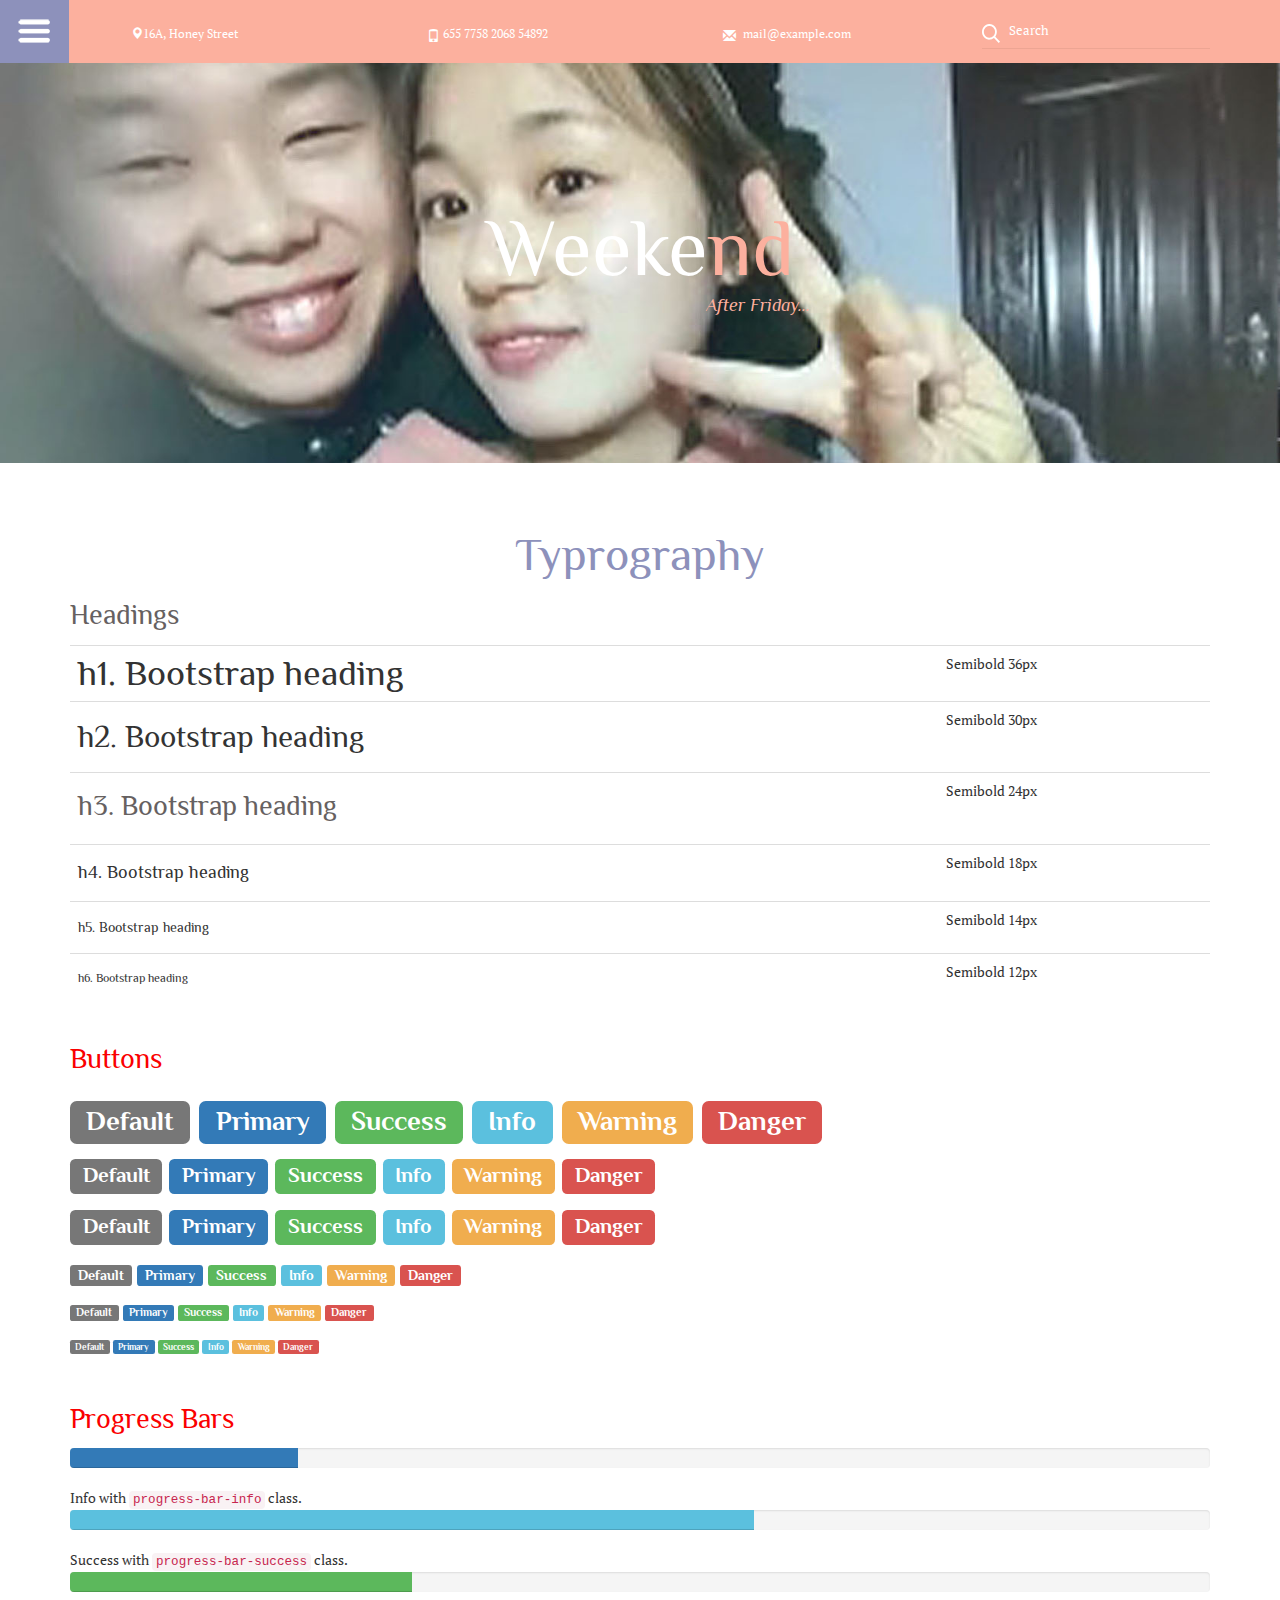
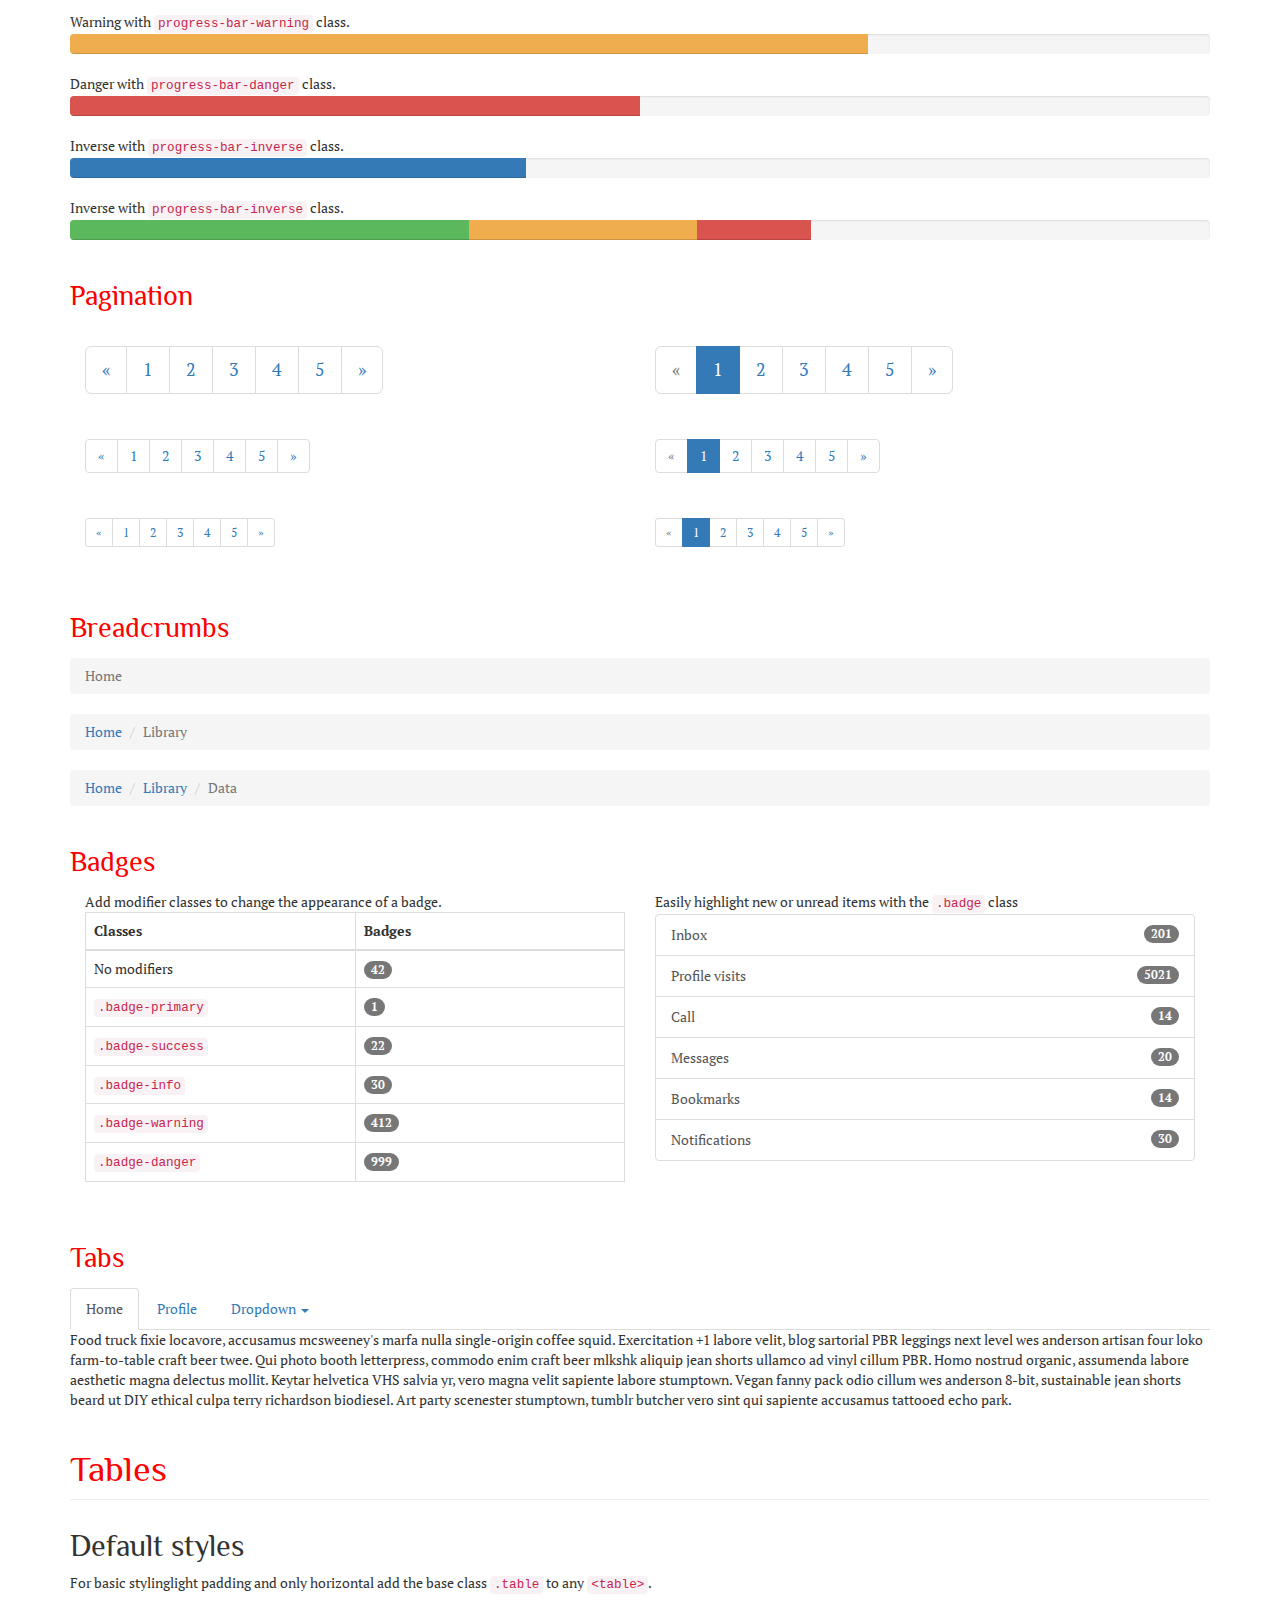
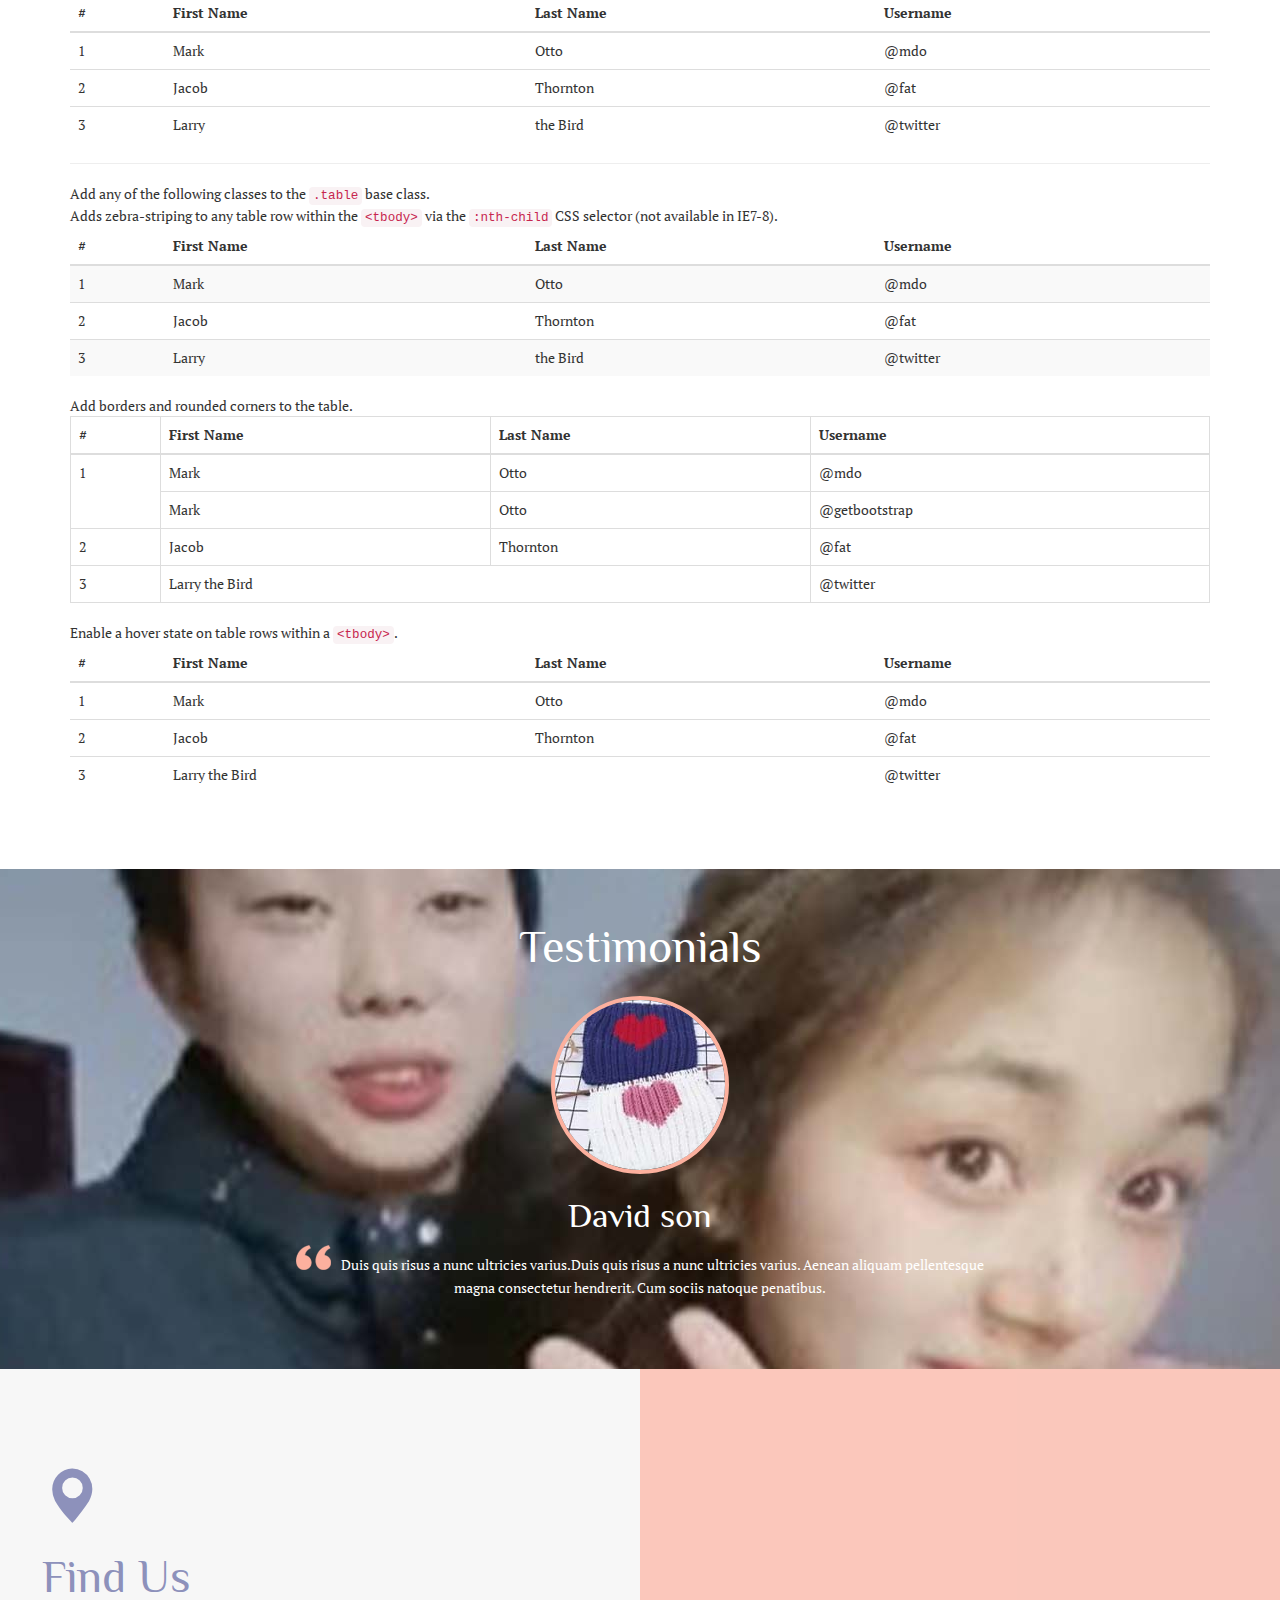
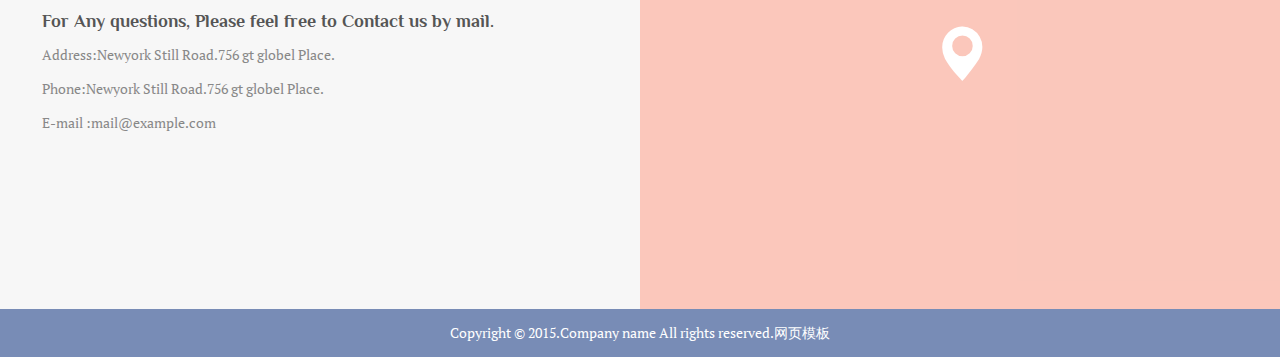
<file: typography.html>
<!DOCTYPE html>
<html>
<head>
<title>Typography</title>
<link href="css/bootstrap.css" type="text/css" rel="stylesheet" media="all">
<link href="css/style.css" type="text/css" rel="stylesheet" media="all">
<link href="css/component.css" rel="stylesheet" type="text/css"  />
<!-- Custom Theme files -->
<meta name="viewport" content="width=device-width, initial-scale=1">
<meta http-equiv="Content-Type" content="text/html; charset=utf-8" />
<meta name="keywords" content="Weekend Responsive web template, Bootstrap Web Templates, Flat Web Templates, Andriod Compatible web template, 
Smartphone Compatible web template, free webdesigns for Nokia, Samsung, LG, SonyErricsson, Motorola web design" />
<script type="application/x-javascript"> addEventListener("load", function() { setTimeout(hideURLbar, 0); }, false); function hideURLbar(){ window.scrollTo(0,1); } </script>
<!--web-fonts-->
<link href='http://fonts.useso.com/css?family=Philosopher:400,700,400italic,700italic|PT+Serif:400,700,400italic' rel='stylesheet' type='text/css'>
<!--js-->
<script src="js/jquery-1.11.1.min.js"></script> 
 <script src="js/bootstrap.js"> </script>
<script src="js/modernizr.custom.js"></script>
<!--//js-->
<script type="text/javascript" src="js/move-top.js"></script>
<script type="text/javascript" src="js/easing.js"></script>
<!--/script-->
<script type="text/javascript">
			jQuery(document).ready(function($) {
				$(".scroll").click(function(event){		
					event.preventDefault();
					$('html,body').animate({scrollTop:$(this.hash).offset().top},900);
				});
			});
</script>
</head>
  <!--start-home-->
 <body class="cbp-spmenu-push">
       <!--top-header-->
        <div id="house" class="top-header">
			  <div class="container">
				 <p class="col-md-3 location"><i class="glyphicon glyphicon-map-marker"></i>16A, Honey Street</p>
				 <p class="col-md-3 phone"><i class="glyphicon glyphicon-phone"></i> 655 7758 2068 54892</p>
				 <p class="col-md-3 mail"><i class="glyphicon glyphicon-envelope"></i><a href="mailto:info@example.com">mail@example.com</a></p>
				<div class="col-md-3 search">
					<form>
						<input type="submit" value="">
						<input type="text" value="Search " onfocus="this.value = '';" onblur="if (this.value == '') {this.value = 'Search';}">
					</form>
				</div>


				<div class="clearfix"></div>
			 </div>
		</div>
		<!--bottomner-->
		  <section class="buttonset">
					<button id="showLeftPush"><img src="images/menu-icon.png" alt=""></button>
		   </section>
			<nav class="cbp-spmenu cbp-spmenu-vertical cbp-spmenu-left" id="cbp-spmenu-s1">
			<h3>Menu</h3>
			<a href="index.html" class="active">Home</a>
						<a href="about.html">About us</a>
						<a href="typography.html">services</a>
						<a href="News.html">News</a>
					    <a href="gallery.html">Gallery</a>
						<a href="contact.html">Contact</a>

		  </nav>
	      <div class="banner two">
		        <div class="logo two">
					<a href="index.html"><h1>Weeke<span>nd</span></h1><p>After Friday...</p></a>
				</div>
		 </div>
		<!-- Classie - class helper functions by @desandro https://github.com/desandro/classie -->
		<script src="js/classie.js"></script>
		<script>
			var menuLeft = document.getElementById( 'cbp-spmenu-s1' ),
				showLeftPush = document.getElementById( 'showLeftPush' ),
				showRightPush = document.getElementById( 'showRightPush' ),
				body = document.body;

			showLeftPush.onclick = function() {
				classie.toggle( this, 'active' );
				classie.toggle( body, 'cbp-spmenu-push-toright' );
				classie.toggle( menuLeft, 'cbp-spmenu-open' );
				disableOther( 'showLeftPush' );
			};

			function disableOther( button ) {
				if( button !== 'showLeftPush' ) {
					classie.toggle( showLeftPush, 'disabled' );
				}
				if( button !== 'showRightPush' ) {
					classie.toggle( showRightPush, 'disabled' );
				}
			}
		</script>
<!--typrography-starts--> 
<div class="typrography">
	<div class="container"> 
	 <h3 class="tittle">Typrography</h3>
		<div class="grid_3 grid_4 first">
		     <h3>Headings</h3>
		     <div class="bs-example">
				 <table class="table">
				  <tbody>
					<tr>
					  <td><h1 id="h1.-bootstrap-heading">h1. Bootstrap heading<a class="anchorjs-link" href="#h1.-bootstrap-heading"><span class="anchorjs-icon"></span></a></h1></td>
					  <td class="type-info">Semibold 36px</td>
					</tr>
					<tr>
					  <td><h2 id="h2.-bootstrap-heading">h2. Bootstrap heading<a class="anchorjs-link" href="#h2.-bootstrap-heading"><span class="anchorjs-icon"></span></a></h2></td>
					  <td class="type-info">Semibold 30px</td>
					</tr>
					<tr>
					  <td><h3 id="h3.-bootstrap-heading">h3. Bootstrap heading<a class="anchorjs-link" href="#h3.-bootstrap-heading"><span class="anchorjs-icon"></span></a></h3></td>
					  <td class="type-info">Semibold 24px</td>
					</tr>
					<tr>
					  <td><h4 id="h4.-bootstrap-heading">h4. Bootstrap heading<a class="anchorjs-link" href="#h4.-bootstrap-heading"><span class="anchorjs-icon"></span></a></h4></td>
					  <td class="type-info">Semibold 18px</td>
					</tr>
					<tr>
					  <td><h5 id="h5.-bootstrap-heading">h5. Bootstrap heading<a class="anchorjs-link" href="#h5.-bootstrap-heading"><span class="anchorjs-icon"></span></a></h5></td>
					  <td class="type-info">Semibold 14px</td>
					</tr>
					<tr>
					  <td><h6>h6. Bootstrap heading</h6></td>
					  <td class="type-info">Semibold 12px</td>
					</tr>
				  </tbody>
				 </table>
			 </div>
	      </div>
		  
		 		  <div class="grid_3 grid_5">
			<h3>Buttons</h3>
			  <h1>
				<a href="#"><span class="label label-default">Default</span></a>
				<a href="#"><span class="label label-primary">Primary</span></a>
				<a href="#"><span class="label label-success">Success</span></a>
				<a href="#"><span class="label label-info">Info</span></a>
				<a href="#"><span class="label label-warning">Warning</span></a>
				<a href="#"><span class="label label-danger">Danger</span></a>
			  </h1>
			  <h2>
				<a href="#"><span class="label label-default">Default</span></a>
				<a href="#"><span class="label label-primary">Primary</span></a>
				<a href="#"><span class="label label-success">Success</span></a>
				<a href="#"><span class="label label-info">Info</span></a>
				<a href="#"><span class="label label-warning">Warning</span></a>
				<a href="#"><span class="label label-danger">Danger</span></a>
			  </h2>
			  <h3>
				<a href="#"><span class="label label-default">Default</span></a>
				<a href="#"><span class="label label-primary">Primary</span></a>
				<a href="#"><span class="label label-success">Success</span></a>
				<a href="#"><span class="label label-info">Info</span></a>
				<a href="#"><span class="label label-warning">Warning</span></a>
				<a href="#"><span class="label label-danger">Danger</span></a>
			  </h3>
			  <h4 class="typ1">
				<a href="#"><span class="label label-default">Default</span></a>
				<a href="#"><span class="label label-primary">Primary</span></a>
				<a href="#"><span class="label label-success">Success</span></a>
				<a href="#"><span class="label label-info">Info</span></a>
				<a href="#"><span class="label label-warning">Warning</span></a>
				<a href="#"><span class="label label-danger">Danger</span></a>
			  </h4>
			  <h5 class="typ1">
				<a href="#"><span class="label label-default">Default</span></a>
				<a href="#"><span class="label label-primary">Primary</span></a>
				<a href="#"><span class="label label-success">Success</span></a>
				<a href="#"><span class="label label-info">Info</span></a>
				<a href="#"><span class="label label-warning">Warning</span></a>
				<a href="#"><span class="label label-danger">Danger</span></a>
			  </h5>
			  <h6 class="typ1">
				<a href="#"><span class="label label-default">Default</span></a>
				<a href="#"><span class="label label-primary">Primary</span></a>
				<a href="#"><span class="label label-success">Success</span></a>
				<a href="#"><span class="label label-info">Info</span></a>
				<a href="#"><span class="label label-warning">Warning</span></a>
				<a href="#"><span class="label label-danger">Danger</span></a>
			  </h6>
	      </div>
			
		  <div class="grid_3 grid_5">
			 <h3>Progress Bars</h3>
			  <div class="tab-content">
				 <div class="tab-pane active" id="domprogress">
					 <div class="progress">    
					      <div class="progress-bar progress-bar-primary" style="width: 20%"></div>
					 </div>
					 <p>Info with <code>progress-bar-info</code> class.</p>
					 <div class="progress">    
						 <div class="progress-bar progress-bar-info" style="width: 60%"></div>
					 </div>
					 <p>Success with <code>progress-bar-success</code> class.</p>
					 <div class="progress">
						 <div class="progress-bar progress-bar-success" style="width: 30%"></div>
					 </div>
					 <p>Warning with <code>progress-bar-warning</code> class.</p>
					 <div class="progress">
						 <div class="progress-bar progress-bar-warning" style="width: 70%"></div>
					 </div>
					 <p>Danger with <code>progress-bar-danger</code> class.</p>
					 <div class="progress">
						 <div class="progress-bar progress-bar-danger" style="width: 50%"></div>
					 </div>
					 <p>Inverse with <code>progress-bar-inverse</code> class.</p>
					 <div class="progress">
						 <div class="progress-bar progress-bar-inverse" style="width: 40%"></div>
					 </div>
					 <p>Inverse with <code>progress-bar-inverse</code> class.</p>
					 <div class="progress">
						 <div class="progress-bar progress-bar-success" style="width: 35%"><span class="sr-only">35% Complete (success)</span></div>
						 <div class="progress-bar progress-bar-warning" style="width: 20%"><span class="sr-only">20% Complete (warning)</span></div>
						 <div class="progress-bar progress-bar-danger" style="width: 10%"><span class="sr-only">10% Complete (danger)</span></div>
					 </div>
				   </div>
			   </div>
		   </div>
		   
		   <div class="grid_3 grid_5">
			 <h3>Pagination</h3>
			 <div class="col-md-6 page_nation">
				  <nav>
				  <ul class="pagination pagination-lg">
					<li><a href="#" aria-label="Previous"><span aria-hidden="true">«</span></a></li>
					<li><a href="#">1</a></li>
					<li><a href="#">2</a></li>
					<li><a href="#">3</a></li>
					<li><a href="#">4</a></li>
					<li><a href="#">5</a></li>
					<li><a href="#" aria-label="Next"><span aria-hidden="true">»</span></a></li>
				  </ul>
				  </nav>
				  <nav>
				  <ul class="pagination">
					<li><a href="#" aria-label="Previous"><span aria-hidden="true">«</span></a></li>
					<li><a href="#">1</a></li>
					<li><a href="#">2</a></li>
					<li><a href="#">3</a></li>
					<li><a href="#">4</a></li>
					<li><a href="#">5</a></li>
					<li><a href="#" aria-label="Next"><span aria-hidden="true">»</span></a></li>
				  </ul>
				 </nav>
				 <nav>
				   <ul class="pagination pagination-sm">
					<li><a href="#" aria-label="Previous"><span aria-hidden="true">«</span></a></li>
					<li><a href="#">1</a></li>
					<li><a href="#">2</a></li>
					<li><a href="#">3</a></li>
					<li><a href="#">4</a></li>
					<li><a href="#">5</a></li>
					<li><a href="#" aria-label="Next"><span aria-hidden="true">»</span></a></li>
				  </ul>
				 </nav>				 
			 </div>
			 <div class="col-md-6">
					<ul class="pagination pagination-lg">
									<li class="disabled"><a href="#"><span aria-hidden="true">«</span></i></a></li>
									<li class="active"><a href="#">1</a></li>
									<li><a href="#">2</a></li>
									<li><a href="#">3</a></li>
									<li><a href="#">4</a></li>
									<li><a href="#">5</a></li>
									<li><a href="#" aria-label="Next"><span aria-hidden="true">»</span></a></li>
								</ul>
				<nav>
				  <ul class="pagination">
					<li class="disabled"><a href="#" aria-label="Previous"><span aria-hidden="true">«</span></a></li>
					<li class="active"><a href="#">1 <span class="sr-only">(current)</span></a></li>
					<li><a href="#">2</a></li>
					<li><a href="#">3</a></li>
					<li><a href="#">4</a></li>
					<li><a href="#">5</a></li>
					<li><a href="#" aria-label="Next"><span aria-hidden="true">»</span></a></li>
				 </ul>
			   </nav>
				 <ul class="pagination pagination-sm">
					<li class="disabled"><a href="#"><span aria-hidden="true">«</span></i></a></li>
					<li class="active"><a href="#">1</a></li>
					<li><a href="#">2</a></li>
					<li><a href="#">3</a></li>
					<li><a href="#">4</a></li>
					<li><a href="#">5</a></li>
					<li><a href="#" aria-label="Next"><span aria-hidden="true">»</span></a></li>
				</ul>
				</div>
			   <div class="clearfix"> </div>
		 </div>
		 <div class="grid_3 grid_5">
			 <h3>Breadcrumbs</h3>
			   <ol class="breadcrumb">
			  <li class="active">Home</li>
			</ol>
			<ol class="breadcrumb">
			  <li><a href="#">Home</a></li>
			  <li class="active">Library</li>
			</ol>
			<ol class="breadcrumb">
			  <li><a href="#">Home</a></li>
			  <li><a href="#">Library</a></li>
			  <li class="active">Data</li>
			</ol>
		 </div>
	   <div class="grid_3 grid_5">
			 <h3>Badges</h3>
				<div class="col-md-6 badges-Info1">
					<p>Add modifier classes to change the appearance of a badge.</p>
					  <table class="table table-bordered">
						<thead>
							<tr>
								<th width="50%">Classes</th>
								<th width="50%">Badges</th>
							</tr>
						</thead>
						<tbody>
							<tr>
								<td>No modifiers</td>
								<td><span class="badge">42</span></td>
							</tr>
							<tr>
								<td><code>.badge-primary</code></td>
								<td><span class="badge badge-primary">1</span></td>
							</tr>
							<tr>
								<td><code>.badge-success</code></td>
								<td><span class="badge badge-success">22</span></td>
							</tr>
							<tr>
								<td><code>.badge-info</code></td>
								<td><span class="badge badge-info">30</span></td>
							</tr>
							<tr>
								<td><code>.badge-warning</code></td>
								<td><span class="badge badge-warning">412</span></td>
							</tr>
							<tr>
								<td><code>.badge-danger</code></td>
								<td><span class="badge badge-danger">999</span></td>
							</tr>
						</tbody>
					  </table>                    
				</div>
				<div class="col-md-6">
				  <p>Easily highlight new or unread items with the <code>.badge</code> class</p>
					<div class="list-group list-group-alternate"> 
						<a href="#" class="list-group-item"><span class="badge">201</span> <i class="ti ti-email"></i> Inbox </a> 
						<a href="#" class="list-group-item"><span class="badge badge-primary">5021</span> <i class="ti ti-eye"></i> Profile visits </a> 
						<a href="#" class="list-group-item"><span class="badge">14</span> <i class="ti ti-headphone-alt"></i> Call </a> 
						<a href="#" class="list-group-item"><span class="badge">20</span> <i class="ti ti-comments"></i> Messages </a> 
						<a href="#" class="list-group-item"><span class="badge badge-warning">14</span> <i class="ti ti-bookmark"></i> Bookmarks </a> 
						<a href="#" class="list-group-item"><span class="badge badge-danger">30</span> <i class="ti ti-bell"></i> Notifications </a> 
					</div>
			   </div>
			   <div class="clearfix"> </div>
			 </div>
			 <div class="grid_3 grid_5">
				 <h3>Tabs</h3>
				   <div class="bs-example bs-example-tabs" role="tabpanel" data-example-id="togglable-tabs">
			<ul id="myTab" class="nav nav-tabs" role="tablist">
			  <li role="presentation" class="active"><a href="#home" id="home-tab" role="tab" data-toggle="tab" aria-controls="home" aria-expanded="true">Home</a></li>
			  <li role="presentation" class=""><a href="#profile" role="tab" id="profile-tab" data-toggle="tab" aria-controls="profile" aria-expanded="false">Profile</a></li>
			  <li role="presentation" class="dropdown">
				<a href="#" id="myTabDrop1" class="dropdown-toggle" data-toggle="dropdown" aria-controls="myTabDrop1-contents" aria-expanded="false">Dropdown <span class="caret"></span></a>
				<ul class="dropdown-menu" role="menu" aria-labelledby="myTabDrop1" id="myTabDrop1-contents">
				  <li><a href="#dropdown1" tabindex="-1" role="tab" id="dropdown1-tab" data-toggle="tab" aria-controls="dropdown1">@fat</a></li>
				  <li><a href="#dropdown2" tabindex="-1" role="tab" id="dropdown2-tab" data-toggle="tab" aria-controls="dropdown2">@mdo</a></li>
				</ul>
			  </li>
			</ul>
			<div id="myTabContent" class="tab-content">
			  <div role="tabpanel" class="tab-pane fade" id="home" aria-labelledby="home-tab">
				<p>Raw denim you probably haven't heard of them jean shorts Austin. Nesciunt tofu stumptown aliqua, retro synth master cleanse. Mustache cliche tempor, williamsburg carles vegan helvetica. Reprehenderit butcher retro keffiyeh dreamcatcher synth. Cosby sweater eu banh mi, qui irure terry richardson ex squid. Aliquip placeat salvia cillum iphone. Seitan aliquip quis cardigan american apparel, butcher voluptate nisi qui.</p>
			  </div>
			  <div role="tabpanel" class="tab-pane fade active in" id="profile" aria-labelledby="profile-tab">
				<p>Food truck fixie locavore, accusamus mcsweeney's marfa nulla single-origin coffee squid. Exercitation +1 labore velit, blog sartorial PBR leggings next level wes anderson artisan four loko farm-to-table craft beer twee. Qui photo booth letterpress, commodo enim craft beer mlkshk aliquip jean shorts ullamco ad vinyl cillum PBR. Homo nostrud organic, assumenda labore aesthetic magna delectus mollit. Keytar helvetica VHS salvia yr, vero magna velit sapiente labore stumptown. Vegan fanny pack odio cillum wes anderson 8-bit, sustainable jean shorts beard ut DIY ethical culpa terry richardson biodiesel. Art party scenester stumptown, tumblr butcher vero sint qui sapiente accusamus tattooed echo park.</p>
			  </div>
			  <div role="tabpanel" class="tab-pane fade" id="dropdown1" aria-labelledby="dropdown1-tab">
				<p>Etsy mixtape wayfarers, ethical wes anderson tofu before they sold out mcsweeney's organic lomo retro fanny pack lo-fi farm-to-table readymade. Messenger bag gentrify pitchfork tattooed craft beer, iphone skateboard locavore carles etsy salvia banksy hoodie helvetica. DIY synth PBR banksy irony. Leggings gentrify squid 8-bit cred pitchfork. Williamsburg banh mi whatever gluten-free, carles pitchfork biodiesel fixie etsy retro mlkshk vice blog. Scenester cred you probably haven't heard of them, vinyl craft beer blog stumptown. Pitchfork sustainable tofu synth chambray yr.</p>
			  </div>
			  <div role="tabpanel" class="tab-pane fade" id="dropdown2" aria-labelledby="dropdown2-tab">
				<p>Trust fund seitan letterpress, keytar raw denim keffiyeh etsy art party before they sold out master cleanse gluten-free squid scenester freegan cosby sweater. Fanny pack portland seitan DIY, art party locavore wolf cliche high life echo park Austin. Cred vinyl keffiyeh DIY salvia PBR, banh mi before they sold out farm-to-table VHS viral locavore cosby sweater. Lomo wolf viral, mustache readymade thundercats keffiyeh craft beer marfa ethical. Wolf salvia freegan, sartorial keffiyeh echo park vegan.</p>
			  </div>
			</div>
		   </div>
		  </div>

			 		  <section id="tables">
          <div class="page-header">
            <h1>Tables</h1>
          </div>

          <h2>Default styles</h2>
          <p>For basic stylinglight padding and only horizontal add the base class <code>.table</code> to any <code>&lt;table&gt;</code>.</p>
          <div class="bs-docs-example">
            <table class="table">
              <thead>
                <tr>
                  <th>#</th>
                  <th>First Name</th>
                  <th>Last Name</th>
                  <th>Username</th>
                </tr>
              </thead>
              <tbody>
                <tr>
                  <td>1</td>
                  <td>Mark</td>
                  <td>Otto</td>
                  <td>@mdo</td>
                </tr>
                <tr>
                  <td>2</td>
                  <td>Jacob</td>
                  <td>Thornton</td>
                  <td>@fat</td>
                </tr>
                <tr>
                  <td>3</td>
                  <td>Larry</td>
                  <td>the Bird</td>
                  <td>@twitter</td>
                </tr>
              </tbody>
            </table>
          </div>
	<hr class="bs-docs-separator">
          <p>Add any of the following classes to the <code>.table</code> base class.</p>
          <p>Adds zebra-striping to any table row within the <code>&lt;tbody&gt;</code> via the <code>:nth-child</code> CSS selector (not available in IE7-8).</p>
          <div class="bs-docs-example">
            <table class="table table-striped">
              <thead>
                <tr>
                  <th>#</th>
                  <th>First Name</th>
                  <th>Last Name</th>
                  <th>Username</th>
                </tr>
              </thead>
              <tbody>
                <tr>
                  <td>1</td>
                  <td>Mark</td>
                  <td>Otto</td>
                  <td>@mdo</td>
                </tr>
                <tr>
                  <td>2</td>
                  <td>Jacob</td>
                  <td>Thornton</td>
                  <td>@fat</td>
                </tr>
                <tr>
                  <td>3</td>
                  <td>Larry</td>
                  <td>the Bird</td>
                  <td>@twitter</td>
                </tr>
              </tbody>
            </table>
          </div>
          <p>Add borders and rounded corners to the table.</p>
          <div class="bs-docs-example">
            <table class="table table-bordered">
              <thead>
                <tr>
                  <th>#</th>
                  <th>First Name</th>
                  <th>Last Name</th>
                  <th>Username</th>
                </tr>
              </thead>
              <tbody>
                <tr>
                  <td rowspan="2">1</td>
                  <td>Mark</td>
                  <td>Otto</td>
                  <td>@mdo</td>
                </tr>
                <tr>
                  <td>Mark</td>
                  <td>Otto</td>
                  <td>@getbootstrap</td>
                </tr>
                <tr>
                  <td>2</td>
                  <td>Jacob</td>
                  <td>Thornton</td>
                  <td>@fat</td>
                </tr>
                <tr>
                  <td>3</td>
                  <td colspan="2">Larry the Bird</td>
                  <td>@twitter</td>
                </tr>
              </tbody>
            </table>
          </div>
          <p>Enable a hover state on table rows within a <code>&lt;tbody&gt;</code>.</p>
          <div class="bs-docs-example">
            <table class="table table-hover">
              <thead>
                <tr>
                  <th>#</th>
                  <th>First Name</th>
                  <th>Last Name</th>
                  <th>Username</th>
                </tr>
              </thead>
              <tbody>
                <tr>
                  <td>1</td>
                  <td>Mark</td>
                  <td>Otto</td>
                  <td>@mdo</td>
                </tr>
                <tr>
                  <td>2</td>
                  <td>Jacob</td>
                  <td>Thornton</td>
                  <td>@fat</td>
                </tr>
                <tr>
                  <td>3</td>
                  <td colspan="2">Larry the Bird</td>
                  <td>@twitter</td>
                </tr>
              </tbody>
            </table>
          </div>
</div>
	</div>  
<!--typography-ends-->   		    
 
<!--/team-->
	<div class="testi-m">
		<div class="container">
			 <h3 class="tittle three">Testimonials</h3>
			 <div class="test">
				<img src="images/t1.jpg" alt="name" />
					<div class="test-text">
					   <h4>David son</h4>
					   <p><span> </span>Duis quis risus a nunc ultricies varius.Duis quis risus a nunc ultricies varius. Aenean aliquam pellentesque magna consectetur hendrerit. Cum sociis natoque penatibus.</p>
					</div>
			 </div>
		</div>
	</div>
<!--contact-->
		   <div class="contact">
		         <div class="col-md-6 contact-top">
				     	<div class="point"> <i class="glyphicon glyphicon-map-marker"></i></div>
					  <h3 class="tittle two">Find Us</h3>
				      <h4>For Any questions, Please feel free to Contact us by mail.</h4>
					     <div class="contact-ad">
								<p>Address:Newyork Still Road.756 gt globel Place.<p>
								<p>Phone:Newyork Still Road.756 gt globel Place.<p>
								<p>E-mail :<a href="mailto:info@example.com">mail@example.com</a></p>

					     </div>
			      </div>
				  <div class="col-md-6 map">
						<iframe src="https://maps.google.com/maps?f=q&amp;source=s_q&amp;hl=en&amp;geocode=&amp;q=Purwokerto,+Central+Java,+Indonesia&amp;aq=0&amp;oq=purwo&amp;sll=37.0625,-95.677068&amp;sspn=50.291089,104.238281&amp;ie=UTF8&amp;hq=&amp;hnear=Purwokerto,+Banyumas,+Central+Java,+Indonesia&amp;ll=-7.431391,109.24783&amp;spn=0.031022,0.050898&amp;t=m&amp;z=14&amp;output=embed"></iframe>
						<div class="black"> 
						  <div class="map-l"> <i class="glyphicon glyphicon-map-marker"></i></div>
						</div>
					</div>
					<div class="clearfix"> </div>
	       </div>
	<!--//contact-->

	<!--/footer-->
			<div class="copy">
		              <p>Copyright &copy; 2015.Company name All rights reserved.<a target="_blank" href="http://sc.chinaz.com/moban/">&#x7F51;&#x9875;&#x6A21;&#x677F;</a></p>
		            </div>
			<!--/footer-->
							<!--start-smoth-scrolling-->
						<script type="text/javascript">
									$(document).ready(function() {
										/*
										var defaults = {
								  			containerID: 'toTop', // fading element id
											containerHoverID: 'toTopHover', // fading element hover id
											scrollSpeed: 1200,
											easingType: 'linear' 
								 		};
										*/
										
										$().UItoTop({ easingType: 'easeOutQuart' });
										
									});
								</script>
		<a href="#house" id="toTop" class="scroll" style="display: block;"> <span id="toTopHover" style="opacity: 1;"> </span></a>

</body>
</html>
</file>
<file: css/style.css>
body{
	padding:0;
	margin:0;
	font-family: 'PT Serif', serif;
	background:#fff;
	position:relative;
}
body a{
    transition:0.5s all;
	-webkit-transition:0.5s all;
	-moz-transition:0.5s all;
	-o-transition:0.5s all;
	-ms-transition:0.5s all;
}
a:hover{
 text-decoration:none;
}
input[type="button"],input[type="submit"],.contact-form input[type="submit"]{
	transition:0.5s all;
	-webkit-transition:0.5s all;
	-moz-transition:0.5s all;
	-o-transition:0.5s all;
	-ms-transition:0.5s all;
}
h1,h2,h3,h4,h5,h6{
	margin:0;	
	font-family: 'Philosopher', sans-serif;	
}	
p{
	margin:0;
}
ul{
	margin:0;
	padding:0;
}
label{
	margin:0;
}
/*--bottomner--*/
.banner{
	background:url(../images/bg.jpg) no-repeat 0px 0px;
	background-size:cover;
	-webkit-background-size:cover;
	-moz-background-size:cover;
	-o-background-size:cover;
	-ms-background-size:cover;
	min-height:660px;
}
/*--header--*/
.top-header {
  padding: 1em 0;
  background-color: #FCB09E;
}
p.location,p.mail,p.phone{
  float: left;
  color: #fff;
  font-size: 0.95em;
  margin-top: 0.9em;
}
p.mail a{
 color: #fff;
 font-size: 1.05em;
 margin:0 0.5em;
}
p.locationi,p.phone i,p.mail i{
  color: #fff;
  font-size:1.1em;
  vertical-align: sub;
}
.search{
  position: relative;
  border-bottom: 1px solid #EDA593;
  float: right;
  width: 20%;
}
.search input[type="text"] {
  outline: none;
  padding: 8px 0px 8px 12px;
  background: none;
  width: 100%;
  border: none;
  font-size: 1em;
  color: #fff;
  	
}
.search input[type="submit"] {	
	border: none;
	cursor: pointer;
	position: absolute;
	outline: none;
  top: 10px;
  left: 0px;
  background: url(../images/search.png)no-repeat 0px 0px ;
  width: 25px;
  height: 25px;
  padding:0;
}
.logo {
  text-align: center;
  padding-top: 17em;
}
.logo  a h1{
  color: #fff;
  font-size: 7em;
  font-weight: 400;
  font-family: 'Philosopher', sans-serif;
}
.logo  a h1:hover{
 color:#fff;
 text-decoration:none;
}
.logo  a h1 span{
 color:#FCB09E;
}
.logo  a p {
 margin-left: 13em;
  color: #FCB09E;
  font-size: 1.3em;
  font-weight: 400;
  font-style: italic;
  font-family: 'Philosopher', sans-serif;
}
.top-nav {
  float: right;
  width: 4%;
  margin-top: .3em;
}
/*--menu--*/
button#showRightPush {
  border: none;
  background: rgba(255, 255, 255, 0.21);
  padding: 8px;
  outline: none;
  position: fixed;
  z-index: 1;
}
nav#cbp-spmenu-s2 {
  background:rgba(84, 84, 84, 1);
  text-align: center;
}
nav#cbp-spmenu-s2 a {
	color: #fff;
	display: block;
	padding: 20px 25px;
	font-size: 18px;
	font-weight: 400;
	border: none;
	margin: 0;
	transition: .5s all;
	border-bottom: 1px dotted rgb(118, 118, 118);
	text-decoration: none;
}
nav#cbp-spmenu-s2 a:hover {
	text-decoration: none;
	color:#D3564A;
	background: none;
}
nav#cbp-spmenu-s2 a.active {
	color: #D3564A;
}
nav#cbp-spmenu-s2 h3 {
  background: #D3564A;
  color: #fff;
  font-size: 3em;
}
/*-- /slider--*/
.banner-bottom {
  padding: 5em 0;
}
h3.tittle {
  color:#8D91BB;
  font-size:3.5em;
  font-weight: 400;
  text-align:center;
}
section.slider {
  margin-top: 3em;
}
ul.slides li {
  list-style: none;
}
.bottom-in{
	float:left;
	  width: 28%;
}
.bottom-in img{
	border-radius:200px;
	-webkit-border-radius:200px;
	-moz-border-radius:87px;
	-ms-border-radius:87px;
	-o-border-radius:87px;
	  border: 6px solid #FCB09E;
	  margin:0 auto;
}
.bottom {
	min-height: 365px;
}
.bottom-grid,.bottom-grid1,.bottom-grid2,.bottom-grid3{
	position: relative;
}
.bottom-grid img {
  position: absolute;
  left: 0px;
}
.bottom-grid1 img {
  position: absolute;
  left: 272px;
}
.bottom-grid2 img{
  position: absolute;
  left: 554px;
}
.bottom-grid3 img{
  position: absolute;
  left: 821px;
}
/*--services--*/
.services{
  padding-top:4em ;
}
.serve-top {
  background: #F7F7F7;
  margin-top: 3em;
}
h4.sub {
  color: #8D91BB;
  font-size:2em;
  font-weight: 400;
  margin-bottom:0.7em;
  padding-left: 0.5em;
}
.serve-grid {
  padding: 0;
}
.serve-section h5{
  color: #fff;
  font-size:2em;
  font-weight: 400;
  padding:0;margin:0;
}
.serve-text p {
  line-height:1.9em;
  color: #555;
  font-size:1em;
}
.s-sub {
  margin-bottom: 1em;
}
.icon i {
  color: #444;
  font-size: 3.3em;
  margin-top: 0.2em;
}
.serve-icons {
  margin-top: 6em;
}
.grid {
	position: relative;
	clear: both;
	margin: 0 auto;
	  padding: 0;
	max-width: 1000px;
	list-style: none;
	text-align: center;
}
/* Common style */
.grid figure {
  position: relative;
  float: left;
  overflow: hidden;
  margin: 0;
  min-width: 286px;
  max-width: 300px;
  max-height: 360px;
  width: 49%;
  height: auto;
  background: #3085a3;
  text-align: center;
  cursor: pointer;
}

.grid figure img {
	position: relative;
	display: block;
	min-height: 100%;
	max-width: 100%;
	opacity: 0.8;
	  width: 100%;
}

.grid figure figcaption {
	padding: 2em;
	color: #fff;
	text-transform: uppercase;
	font-size: 1.25em;
	-webkit-backface-visibility: hidden;
	backface-visibility: hidden;
}
.grid figure figcaption::before,
.grid figure figcaption::after {
	pointer-events: none;
}
.grid figure figcaption,
.grid figure figcaption > a {
	position: absolute;
	top: 0;
	left: 0;
	width: 100%;
	height: 100%;
}
.grid figure figcaption > a {
	z-index: 1000;
	text-indent: 200%;
	white-space: nowrap;
	font-size: 0;
	opacity: 0;
}

.grid figure h2 {
	word-spacing: -0.15em;
	font-weight: 300;
}

.grid figure h2 span {
	font-weight: 800;
}

.grid figure h2,
.grid figure p {
	margin: 0;
}

.grid figure p {
	letter-spacing: 1px;
	font-size: 68.5%;
}
figure.effect-goliath {
  background: #FCB09E;
}

figure.effect-goliath img,
figure.effect-goliath h2 {
	-webkit-transition: -webkit-transform 0.35s;
	transition: transform 0.35s;
}

figure.effect-goliath img {
	-webkit-backface-visibility: hidden;
	backface-visibility: hidden;
}

figure.effect-goliath h2,
figure.effect-goliath p {
	position: absolute;
	bottom: 0;
	left: 0;
	padding: 30px;
	font-size: 1.3em;
}

figure.effect-goliath p {
	text-transform: none;
	font-size: 90%;
	opacity: 0;
	-webkit-transition: opacity 0.35s, -webkit-transform 0.35s;
	transition: opacity 0.35s, transform 0.35s;
	-webkit-transform: translate3d(0,50px,0);
	transform: translate3d(0,50px,0);
}
figure.effect-goliath p {
  position: absolute;
  bottom: 0;
  left: 0;
  padding:28px 30px; 
}
figure.effect-goliath:hover img {
	-webkit-transform: translate3d(0,-80px,0);
	transform: translate3d(0,-80px,0);
}

figure.effect-goliath:hover h2 {
	-webkit-transform: translate3d(0,-100px,0);
	transform: translate3d(0,-100px,0);
}

figure.effect-goliath:hover p {
	opacity: 1;
	-webkit-transform: translate3d(0,0,0);
	transform: translate3d(0,0,0);
}
/*--about--*/
.banner.two {
  background: url(../images/bg.jpg) no-repeat 0px 0px;
  background-size: cover;
  -webkit-background-size: cover;
  -moz-background-size: cover;
  -o-background-size: cover;
  -ms-background-size: cover;
  min-height:400px;
}
.logo.two {
  text-align: center;
  padding-top: 10em;
}
.about{
	padding:4em 0;
}
.about-bottom{
	margin-top:1%;
	text-align:center;
}
.about-top{
	text-align:center;
}
.about-bottom p{
 line-height: 1.9em;
  color: #555;
  font-size: 1em;
}
.about-bottom p:nth-child(2){
	width:90%;
	margin:1% auto 0;
}
.about-btm{
	margin-top:4%;
}
.about-left{
	text-align:right;
}
.about-right{
	text-align:left;
}
.about-btm img {
  width: 100%;
}
/*--openion--*/
.openion-fam iframe {
  width: 100%;
  height: 387px;
}
.openion {
  padding: 4em 0;
  background-color: #f7f7f7;
}
.sub-img {
  float: left;
}
.sub-img img{
 width:100%;
}
.sub-text {
 float:right;
}
.sub-text a {
  background-color:none;
   color: #8D91BB;
   font-size: 1.3em;
  line-height: 1.4em;
  text-decoration:none;
  display: block;
}
.sub-text p {
    font-size:1em;
  line-height: 1.9em;
  color: #555;
  font-weight: 400;
  margin-top: 0.5em;
}
.sub-trailer {
  margin-bottom: 1.9em;
}
.op-grids {
  margin-top: 2em;
}
/*--testimonials--*/
.testi-m {
   background: url(../images/test-bg.jpg) center center;
  background-size: cover;
  -o-background-size: cover;
  -moz-background-size: cover;
  -webkit-background-size: cover;
  min-height: 500px;
  text-align: center;
    padding-top: 4em;
}
.test img {
  border-radius: 50%;
  -webkit-border-radius: 50%;
  -o-border-radius: 50%;
  -moz-border-radius: 50%;
  -ms-border-radius: 50%;
  margin-top:1em;
  border: 4px solid #FCB09E;
}
.test-text {
  width: 61%;
   margin: 1em auto 0;
}		
.test-text h4 {
  font-size: 2.4em;
  color: #fff;
  font-weight: 400;-+
  
}
.test-text p {
  font-size:1em;
  color: #fff;
  line-height: 1.7em;
}
.test-text  p span {
  background: url(../images/quote.png) no-repeat;
  width: 35px;
  height: 25px;
  display: inline-block;
  margin-right: 10px;
}
h3.tittle.three {
  color: #fff;
}
/*--gallery---*/
.gallery-left {
  padding: 0 0.2em;
  margin-bottom:0.3em;
}
.portfolio-bottom {
  margin-top: 2em;
}
.gallery {
  padding: 4em 0;
}
.gallery-left img {
  width: 100%;
}
.gallery-bottom {
  margin-top: 3em;
}
/*--news--*/
.news {
  padding: 4em 0;
}
.article-post {
  padding-left: 0;
    margin-bottom: 2em;
}
.news-article {
  margin-top: 3em;
}
.post-details h4,.post-details a h4{
    font-size: 2em;
  color:#8D91BB;
  margin-top: 0.5em;
  padding: 0.3em 0 0.1em 0;
  font-weight: 400;
}
.post-details p {
  font-size:1em;
  line-height: 1.8em;
  color: #555;
  font-weight: 400;
  margin-top: 0.5em;
}
a.blog.hvr-shutter-out-horizontal {
  padding: 0.6em 1em;
  color: #fff;
  display: inline-block;
  margin: 1em 0;
  background-color: #f43293;
    transition: 0.5s all;
  -webkit-transition: 0.5s all;
  -moz-transition: 0.5s all;
  -o-transition: 0.5s all;
  -ms-transition: 0.5s all;
}
a.blog.hvr-shutter-out-horizontal:hover {
  background-color: #1f1e23;
  text-decoration:none;
}
 .meta-icon {
     margin: 0px 0 5px 50px;
  color: #ffffff;
  font-size: 1.5em;
  text-align: center;
  line-height: 48px;
  height: 45px;
  width: 45px;
  background-color:#FCB09E;
  -webkit-transition: all .25s ease;
  -moz-transition: all .25s ease;
  -ms-transition: all .25s ease;
  -o-transition: all .25s ease;
  transition: all .25s ease;
}
.pic a i {
  color: #fff;
}
.post-meta {
  font-size: 0.9em;
  text-align: right;
  line-height: 24px;
  float: left;
  width: 110px;
}
ul.ad-info{
 float:right;
}
ul.ad-info li {
  list-style: none;
  display: block;
}
ul.ad-info li,ul.ad-info li a {
   text-align: right;
  color: #333;
  background-color:#ECEBEB;
  padding: 0.3em;
  margin-bottom: 0.2em;
 }
ul.ad-info li  a{
  color:#8D91BB;
 margin:0;
}
.post-details {
  padding: 0;
}
.ad-info li a:hover{
 text-decoration:underline;
  color:#FCB09E;
 }
.post-meta {
  padding: 0;
}
.post-details.s-page {
  width: 90.3%;
}
.blog-pagenat {
  text-align: center;
  margin-top:1em;
}
.blog-pagenat ul li {
  display: inline-block;
  list-style:none;
}
.blog.two {
  padding: 5em 0 4em 0;
}
.blog-pagenat ul li a {
  display: block;
  background: #fff;
  padding: 8px 1.1em;
  font-size: 0.9em;
  text-transform: uppercase;
  color:#FCB2B2;
  font-weight: 400;
  display: inline-block;
  margin-top: 1em;
  text-decoration: none;
  border: 1px solid #eee;
}
.blog-pagenat ul li a:hover {
  background:#53d0c6;
  color:#fff;
}
a.mask {
	text-decoration: none;
	overflow: hidden;
	display: block;
}
a.mask {
	text-decoration: none;
	overflow: hidden;
	display: block;
}
img.zoom-img:hover {
	-webkit-transform: scale(1.15);
	-webkit-transition-timing-function: ease-out;
	-webkit-transition-duration: 750ms;
	-moz-transform: scale(1.15);
	-moz-transition-timing-function: ease-out;
	-moz-transition-duration: 750ms;
	overflow: hidden;
}
img.zoom-img {
	-webkit-transform: scale(1, 1);
	-webkit-transition-timing-function: ease-out;
	-webkit-transition-duration: 250ms;
	-moz-transform: scale(1, 1);
	-moz-transition-timing-function: ease-out;
	-moz-transition-duration: 250ms;
}
.post-details img {
  width: 100%;
}
.read a img {
  width: 6%;
  margin-top:0.8em;
}
.blog-pagenat {
  text-align: center;
  margin-top:1em;
}
.blog-pagenat ul li {
  display: inline-block;
  list-style:none;
}
.blog-pagenat ul li a {
  display: block;
  background: #fff;
  padding: 8px 1.1em;
  font-size: 0.9em;
  text-transform: uppercase;
  color:#8D91BB;
  font-weight: 400;
  display: inline-block;
  margin-top: 1em;
  text-decoration: none;
  border: 1px solid #8D91BB;
}
.blog-pagenat ul li a:hover {
   background-color:#FCB09E;
  color:#fff;
   border: 1px solid#FCB09E;
}
.read.two {
  margin-bottom: 1em;
}
/*--typography--*/
.bs-example h2 {
  margin-bottom: 0;
  text-align: left;
}
.bs-example h2 {
  margin-bottom: 0;
  text-align: left;
}
.table h2 {
  font-size: 2.2em;
}
.grid_5 h2 {
  font-size: 2em;
  text-align: left;
  margin-bottom: 0;
}
.grid_5 h1, h2, h3, h4, h5, h6 {
  padding: 10px 0;
}
.grid_5 {
  margin: 31px 0;
}
.grid_3 h3 {
  padding-bottom: .5em;
  font-size: 2em;
  color: #FA0000;
}
.grid_4 h3 {
  color: #666161;
}
.page-header h1 {
  color: #F00;
}
.typrography {
  padding: 4em 0;
}
/*--singe--*/
 .single {
  padding: 4em 0;
}
.single-top img{
	width:100%;
}
.article-post.two {
  margin-top: 3em;
}
.grid-single{
	width:70%;
	margin:1em auto;
}
.single-one{
	float:left;
	width:33.3%;
	text-align: center;
}
.single-one span {
	  color: #555;
	font-size:1em;
}
.single-one span a{
	color: #555;
	text-decoration:none;
}
 p.eget {
  font-size: 1em;
  font-weight: 400;
  line-height: 1.8em;
  color: #555;
  padding: 1em 0;
}
ul.social-share{
	float:left;
}
ul.social-share li{
	display: inline-block;	
}
ul.social-share li span{
	color: #8D91BB;
	font-size:1.2em;
	margin:0 1em 0 0;
	font-weight:400;
}
ul.social-share li  i{
  background: url(../images/icons.png)no-repeat -78px -2px;
  width:25px;
  height:25px;
  display: inline-block;
  margin: 0 12px;
  vertical-align: middle;
}
ul.social-share li  i:hover{
	background: url(../images/icons.png)no-repeat -78px -27px;
}
ul.social-share li  i.tin{
	background: url(../images/icons.png)no-repeat -100px -2px;
}
ul.social-share li  i.tin:hover{
	background: url(../images/icons.png)no-repeat -100px -27px;
}
ul.social-share li  i.message{
	background: url(../images/icons.png)no-repeat -125px -2px;
}
ul.social-share li  i.message:hover{
	background: url(../images/icons.png)no-repeat -125px -27px;
}
.top-comments h3,.leave h3{
    color: #8D91BB;
  font-size: 2.3em;
  font-weight: 400;
  line-height: 1.5em;
}
.single-middle{
	background: #f4f4f4;
	padding: 1.5em;
}
i.arrow{
  background: url(../images/icons.png)no-repeat -153px -2px;
  width: 25px;
  height: 25px;
  display: inline-block;
  float: right;
}
i.arrow:hover{
 background: url(../images/icons.png)no-repeat -153px -27px;
}
.comments-top-top{
	background:#F4F4F4;
}
.men{	
	background:#9295A6;
	float: left;
	width: 9%;
	text-align: center;
	padding: 2em 0;
}
p.men-it{
	float: left;
	width:86%;
	margin:0 0 0 2%;
	font-size:0.9em;
	font-weight: 400;
	line-height: 1.6em;
	color: #555;
	padding: 1.2em 0;
}
.met-in{
	margin: 0 0 0 3em;
}
.met {
	padding: 1em 0;
}
p.smith{
	float:left;
	padding: 0;
	font-size:1em;
}
p.smith a{
  text-decoration: none;
  color:#8D91BB;
  font-weight: 500;
  font-size: 1.2em;
}
.code-in {
	padding: 0 0 0.5em;
}
p.smith  span{
	font-weight: 400;
  padding: 0 2em;
  color: #1f1e23;
}
.top-in{
	background:#f8f8f8;
}
p.reply{
	float:right;
	padding:0;
	width: 17%;
	color:#362f2f;
	font-size:1em;
}
p.reply a{
	text-decoration:none;
	color: #555;
}
p.reply a:hover{
	color:#8D91BB;
}
p.reply i{
  background: url(../images/icons.png)no-repeat -181px -4px;
  width: 25px;
  height: 25px;
  display: inline-block;
  vertical-align: middle;
  margin: 0 14px 0 0p
}
p.reply i:hover{
     background: url(../images/icons.png)no-repeat -181px -29px;
}
.single-us input[type="text"],.leave textarea,.leave input[type="submit"] {
  font-size: 1em;
  width: 100%;
  padding: 0.8em 1em;
  margin: 0.5em 0;
  background: #fff;
  outline: none;
  border: 1px solid #ddd;
  color: #555;
  -webkit-appearance: none;
}
.leave input[type="submit"] {
   border: none;
  outline: none;
  text-decoration: none;
  color: #fff;
  font-size: 1.1em;
  font-weight: 400;
  text-transform: uppercase;
  padding: 0.7em;
  display: inline-block;
  margin: 0.5em 0 0 0;
  -webkit-appearance: none;
  width: 10%;
  background-color: #FCB09E;
}
.leave input[type="submit"]:hover{
   background:#8D91BB;
}
.leave textarea {
  resize: none;
  width: 100%;
  margin: 0.5em 0em;
  height: 185px;
}
.top-comments {
  padding-top: 1em;
}
.leave {
  margin-top:0.9em;
}
/*--.contact_desc--*/
.contact_desc{
  padding:4em 0;
}
form.left_form {
  float: left;
  width: 49%;
}
form.right_form {
  float: right;
  width: 49%;
}
label {
  margin: 0;
  font-size: 1em;
  color: #8D91BB;
  margin-bottom: 0.3em;
}
.contact-form input[type="text"], .contact-form textarea {
  width: 100%;
  border: 1px solid #ddd;
  outline: none;
  background: #fff;
  padding: 15px 18px;
  font-weight: 400;
  font-size: 15px;
  text-transform: uppercase;
  color: #333;
  margin: 0px 0 7px 0;
}
.contact-form textarea {
  height: 220px;
  resize: none;
  margin: 0em 0 0.5em 0;
}
.contact-form input[type="submit"] {
  outline: none;
  padding:0.7em 1em;
  color: #fff;
  background:#FCB09E;
  text-transform: uppercase;
  font-weight: 400;
  font-size:1.1em;
  display: block;
  width: 24%;
  border: none;
  float: right;
}
.contact-form input[type="submit"]:hover {
  text-decoration: none;
  background:#8D91BB;
}
.contact-form {
  padding: 3em 0 1em 0;
}
/*--contact--*/
.contact {
  background-color: #F7F7F7;
}
h3.tittle.two {
  margin: 0.5em 0;
  text-align: left;
}
.map {
  position: relative;
  min-height:540px;
}
.map iframe {
  width: 100%;
  min-height:540px;
  border: none;
  position: absolute;
    left:0;
}
.black {
    background: rgba(252, 176, 158, 0.68);
  width: 100%;
  min-height:540px;
  position: absolute;
    left: 0;
}
.contact-top p,.contact-top p a {
   font-size: 1em;
  color: #888;
  font-weight: 400;
  margin: 1em 0;
}
.contact-top h4 {
  font-size: 1.3em;
  color: #555;
  font-weight: 600;
  margin: 0.5em 0;
}
.map-l{
  margin:32% auto 0;
  text-align: center;
}
.contact-top {
  padding:7em 0 0 15em;
}
.point i {
  color:#8D91BB;
  font-size: 4em;
}
.map-l i {
  color: #fff;
  font-size: 4em;
}
/*--copyright--*/
.copy {
  text-align: center;
  padding:1em 1em;
    background: #788CB6;
}
.copy p {
  color: #fff;
  font-size:1em;
}
.copy p a{
  color: #fff;
}
.copy p a:hover{
text-decoration:underline;
}
/*--top-move--*/
#toTop {
  display: none;
  text-decoration: none;
  position: fixed;
  bottom: 10px;
  right: 10px;
  overflow: hidden;
  width: 40px;
  height: 22px;
  border: none;
  text-indent: 100%;
  background: url(../images/move-top.png) no-repeat 0px 0px;
}
/*--Starts-Responsive--*/
@media (max-width:1440px){

}
@media (max-width:1366px){
	.banner {
	  background: url(../images/bg.jpg) no-repeat 0px 0px;
	  background-size: cover;
	  -webkit-background-size: cover;
	  -moz-background-size: cover;
	  -o-background-size: cover;
	  -ms-background-size: cover;
	  min-height: 592px;
	}
	.testi-m {
	  background: url(../images/test-bg.jpg) center center;
	  background-size: cover;
	  -o-background-size: cover;
	  -moz-background-size: cover;
	  -webkit-background-size: cover;
	  min-height: 500px;
	  text-align: center;
	  padding-top: 3em;
	}
	h3.tittle {
     font-size: 3.3em;
    }
	.logo a h1 {
      font-size: 6.5em;
    }
	.contact-top {
	  padding: 7em 0 0 5em;
	}
	p.location, p.mail, p.phone {
	  float: left;
	  color: #fff;
	  font-size: 0.85em;
	  margin-top: 0.9em;
	  width: 22%;
	  margin-left: 4%;
	}
	.search input[type="text"] {
	  font-size: 0.9em;
	}
}
@media (max-width:1280px){
	.banner {
	  background: url(../images/bg.jpg) no-repeat 0px 0px;
	  background-size: cover;
	  -webkit-background-size: cover;
	  -moz-background-size: cover;
	  -o-background-size: cover;
	  -ms-background-size: cover;
	  min-height: 527px;
	}
	.logo {
	  text-align: center;
	  padding-top: 15em;
	}
	h3.tittle.two {
	  margin: 0.3em 0 0 0;
	  text-align: left;
	}
	.logo a h1 {
	  font-size: 5.8em;
	}
   .contact-top {
	  padding: 7em 0 0 3em;
	}
	.contact-top h4 {
	  font-size: 1.3em;
	  color: #555;
	  font-weight: 600;
	 margin:0;
	  padding: 0;
	}
	.map-l {
	  margin: 40% auto 0;
	  text-align: center;
	}
	.bottom-grid2 img {
	  left: 447px;
	}
}
@media (max-width:1024px){
	p.location, p.mail, p.phone {
	  float: left;
	  color: #fff;
	  font-size: 0.85em;
	  margin-top: 0.9em;
	  width: 23%;
	  margin-left: 3%;
	}
	.bottom-grid2 img {
	  left: 447px;
	}
	.bottom-grid3 img {
	  left: 676px;
	}
	.bottom-grid img {
	  position: absolute;
	  left: 33px;
	}
	.serve-icons {
	  margin-top: 1em;
	}
	.icon i {
     font-size: 3em;
    }
	h4.sub {
	  font-size:1.9em;
	  margin-bottom: 0.4em;
	  padding-left: 0.5em;
	}
	.contact-top {
	  padding: 7em 0 0 3em;
	}
	.grid figure {
	  position: relative;
	  float: left;
	  overflow: hidden;
	  margin: 0;
	  min-width: 235px;
	  max-width: 300px;
	  max-height: 360px;
	  width: 49%;
	  }
	  .news {
	  padding: 3em 0;
	}
	.banner-bottom {
	  padding: 3em 0 0 0;
	}
	.news-article {
	  margin-top: 2em;
	}
	h3.tittle {
	  font-size: 3em;
	}
	.test-text h4 {
	  font-size: 2.2em;
	  padding: 0;
	}
	.testi-m {
	  background: url(../images/test-bg.jpg) center center;
	  background-size: cover;
	  -o-background-size: cover;
	  -moz-background-size: cover;
	  -webkit-background-size: cover;
	  min-height: 342px;
	  text-align: center;
	  padding-top: 2em;
	}
   .black {
	  min-height:450px;
	}
	.map iframe {
	  min-height:450px;
	}
	.map {
	  min-height:450px;
	}
	.banner {
	  background: url(../images/bg.jpg) no-repeat 0px 0px;
	  background-size: cover;
	  -webkit-background-size: cover;
	  -moz-background-size: cover;
	  -o-background-size: cover;
	  -ms-background-size: cover;
	  min-height: 421px;
	}
	.logo {
	  text-align: center;
	  padding-top: 12em;
	}
	.logo a h1 {
	  font-size: 5.5em;
	}
	.banner.two {
	  background: url(../images/bg.jpg) no-repeat 0px 0px;
	  background-size: cover;
	  -webkit-background-size: cover;
	  -moz-background-size: cover;
	  -o-background-size: cover;
	  -ms-background-size: cover;
	  min-height: 314px;
	}
	.logo.two {
	  text-align: center;
	  padding-top: 8em;
	}
	.about {
	  padding: 3em 0;
	}
	.openion {
	  padding: 3em 0;
	  background-color: #f7f7f7;
	}
	.sub-text a {
	  background-color: none;
	  color: #8D91BB;
	  font-size: 1.2em;
	  line-height: 1.4em;
	  text-decoration: none;
	  display: block;
	}
	.openion-fam iframe {
	  width: 100%;
	    height: 355px;
	}
	.gallery {
	  padding: 3em 0;
	}
	.portfolio-bottom {
	  margin-top: 1em;
	}
	.contact_desc {
	  padding: 3em 0;
	}
	.single {
	  padding: 3em 0;
	}
	.post-details.s-page {
	  width: 86.3%;
	}
	.article-post.two {
	  margin-top: 2em;
	}
	.test img {
	  border-radius: 50%;
	  -webkit-border-radius: 50%;
	  -o-border-radius: 50%;
	  -moz-border-radius: 50%;
	  -ms-border-radius: 50%;
	  margin-top: 1em;
	  border: 2px solid #FCB09E;
	  width: 12%;
	}
}
@media (max-width:800px){
p.location, p.mail, p.phone {
  float: left;
  color: #fff;
  font-size: 0.85em;
  margin-top: 0.9em;
  width: 24%;
  margin-left:8%;
  padding: 0;
	}
	p.col-md-3.mail {
	 margin-left:1%;
	  width: 20%;
	}
	p.col-md-3.phone {
	  width: 20%;
	   margin-left:1%;
	}
	.bottom-grid1 img {
	  left: 170px;
	}
	.bottom-grid2 img {
	  left: 342px;
	}
	.bottom-grid3 img {
	  left: 519px;
	}
	.icon {
	  float: left;
	  padding: 0;
	  width: 9%;
	  margin-right: 1%;
	}
	.bottom {
	  min-height: 270px;
	}
	.serve-text {
	  float: left;
	  width: 86%;
	  padding: 0;
	  margin-right: 3%;
	}
	section.slider {
	  margin-top: 2em;
	}
	.grid figure {
	  position: relative;
	  float: left;
	  overflow: hidden;
	  margin: 0;
	  min-width: 360px;
	  max-width: 300px;
	  max-height: 360px;
	  width: 49%;
	}
	.serve-icons {
	  margin: 3em 0;
	}
	.icon i {
	  font-size: 2.6em;
	}
	.read a img {
	  width: 3%;
	  margin-top: 0.8em;
	}
	.test-text {
	  width: 100%;
	  margin: 1em auto 0;
	}
	.contact-top {
	  padding: 4em 0 3em 1em;
	}
	.map-l {
	  margin: 24% auto 0;
	  text-align: center;
	}
	.black {
	  min-height:400px;
	}
	.map iframe {
	  min-height:400px;
	}
	.map {
	  min-height:400px;
	}
	.banner.two {
	  background: url(../images/bg.jpg) no-repeat 0px 0px;
	  background-size: cover;
	  -webkit-background-size: cover;
	  -moz-background-size: cover;
	  -o-background-size: cover;
	  -ms-background-size: cover;
	   min-height: 211px;
	}
	.logo.two {
	  text-align: center;
	  padding-top: 5em;
	}
	.about-left {
	  text-align: right;
	  width: 49%;
	  float: left;
	  padding: 0;
	  margin-right: 1%;
	}
	.about-right {
	  text-align: left;
	  float: right;
	  width: 49%;
	  padding: 0;
	}
	.sub-text {
	  float: right;
	  padding: 0;
	  width: 80%;
	}
	.openion-text {
	  margin-top:2em;
	  padding: 0;
	}
	.openion-fam {
	  padding: 0;
	}
	.post-details.s-page {
	  width: 100%;
	}
	.leave input[type="submit"] {
     font-size: 1.1em;
     padding: 0.6em;
     display: inline-block;
     margin: 0.5em 0 0 0;
     width: 17%;
   }
	.article-post.two {
	  margin-top: 1em;
	}
	.banner {
	  background: url(../images/bg.jpg) no-repeat 0px 0px;
	  background-size: cover;
	  -webkit-background-size: cover;
	  -moz-background-size: cover;
	  -o-background-size: cover;
	  -ms-background-size: cover;
	  min-height: 311px;
	}
	.logo a h1 {
	  font-size: 4.3em;
	}
	.logo {
	  text-align: center;
	  padding-top: 8em;
	}
	.sub-img {
	  float: left;
	  padding: 0;
	}
	.gallery-left {
	  padding: 0 0.2em;
	  margin-bottom: 0.3em;
	  float: left;
	  width: 33%;
	}
	.contact-form input[type="submit"] {
	  padding: 0.7em 1em;
	  font-size: 1.1em;
	  width: 35%;
	  float: right;
	}
	.search input[type="text"] {
    padding: 8px 0px 8px 12px;
    width: 114%;
   }
}
@media (max-width:768px){
 p.location, p.mail, p.phone {
  float: left;
  color: #fff;
  font-size: 0.85em;
  margin-top: 0.9em;
  width: 24%;
  margin-left:8%;
  padding: 0;
	}
	p.col-md-3.mail {
	 margin-left:1%;
	  width: 20%;
	}
	p.col-md-3.phone {
	  width: 20%;
	   margin-left:1%;
	}
	.bottom-grid1 img {
	  left: 170px;
	}
	.bottom-grid2 img {
	  left: 342px;
	}
	.bottom-grid3 img {
	  left: 519px;
	}
	.icon {
	  float: left;
	  padding: 0;
	  width: 9%;
	  margin-right: 1%;
	}
	.serve-text {
	  float: left;
	  width: 86%;
	  padding: 0;
	  margin-right: 3%;
	}
	section.slider {
	  margin-top: 2em;
	}
	.grid figure {
	  position: relative;
	  float: left;
	  overflow: hidden;
	  margin: 0;
	  min-width: 360px;
	  max-width: 300px;
	  max-height: 360px;
	  width: 49%;
	}
	.serve-icons {
	  margin: 3em 0;
	}
	.icon i {
	  font-size: 2.6em;
	}
	.read a img {
	  width: 3%;
	  margin-top: 0.8em;
	}
	.test-text {
	  width: 100%;
	  margin: 1em auto 0;
	}
	.contact-top {
	  padding: 4em 0 3em 1em;
	}
	.map-l {
	  margin: 24% auto 0;
	  text-align: center;
	}
	.black {
	  min-height:400px;
	}
	.map iframe {
	  min-height:400px;
	}
	.map {
	  min-height:400px;
	}
	.banner.two {
	  background: url(../images/bg.jpg) no-repeat 0px 0px;
	  background-size: cover;
	  -webkit-background-size: cover;
	  -moz-background-size: cover;
	  -o-background-size: cover;
	  -ms-background-size: cover;
	   min-height: 211px;
	}
	.logo.two {
	  text-align: center;
	  padding-top: 5em;
	}
	.about-left {
	  text-align: right;
	  width: 49%;
	  float: left;
	  padding: 0;
	  margin-right: 1%;
	}
	.about-right {
	  text-align: left;
	  float: right;
	  width: 49%;
	  padding: 0;
	}
	.sub-text {
	  float: right;
	  padding: 0;
	  width: 80%;
	}
	.openion-text {
	  margin-top:2em;
	  padding: 0;
	}
	.openion-fam {
	  padding: 0;
	}
	.post-details.s-page {
	  width: 100%;
	}
	.leave input[type="submit"] {
     font-size: 1.1em;
     padding: 0.6em;
     display: inline-block;
     margin: 0.5em 0 0 0;
     width: 17%;
   }
	.article-post.two {
	  margin-top: 1em;
	}
	.banner {
	  background: url(../images/bg.jpg) no-repeat 0px 0px;
	  background-size: cover;
	  -webkit-background-size: cover;
	  -moz-background-size: cover;
	  -o-background-size: cover;
	  -ms-background-size: cover;
	  min-height: 311px;
	}
	.logo a h1 {
	  font-size: 4.3em;
	}
	.logo {
	  text-align: center;
	  padding-top: 8em;
	}
	.sub-img {
	  float: left;
	  padding: 0;
	}
	.gallery-left {
	  padding: 0 0.2em;
	  margin-bottom: 0.3em;
	  float: left;
	  width: 33%;
	}
	.contact-form input[type="submit"] {
	  padding: 0.7em 1em;
	  font-size: 1.1em;
	  width: 35%;
	  float: right;
	}
	.contact-form {
	  padding: 1em 0 1em 0;
	}
	.bottom {
	  min-height: 270px;
	}
	.serve-top {
	  margin-top: 1em;
	}
	.services {
	  padding-top: 3em;
	}
	.article-post {
	  padding: 0;
	}
	.typrography {
	  padding:3em 0;
	}
	.test img {
	  border-radius: 50%;
	  -webkit-border-radius: 50%;
	  -o-border-radius: 50%;
	  -moz-border-radius: 50%;
	  -ms-border-radius: 50%;
	  margin-top: 0em;
	  border: 2px solid #FCB09E;
	  width: 14%;
	}
}
@media (max-width:640px){
	.banner {
	  background: url(../images/bg.jpg) no-repeat 0px 0px;
	  background-size: cover;
	  -webkit-background-size: cover;
	  -moz-background-size: cover;
	  -o-background-size: cover;
	  -ms-background-size: cover;
	  min-height: 258px;
	}
	p.location, p.mail, p.phone {
	  float: left;
	  color: #fff;
	  font-size: 0.85em;
	  margin-top: 0.9em;
	  width: 19%;
	  margin-left: 8%;
	  padding: 0;
	}
	p.col-md-3.mail {
	  margin-left: 1%;
	  width: 24%;
	}
	.search {
	  float: right;
	  width: 20%;
	  margin-top: 0%;
	}
	p.col-md-3.phone {
	  width: 24%;
	  margin-left: 1%;
	}
	.post-details h4, .post-details a h4 {
	  font-size: 1.8em;
	  margin-top: 0.5em;
	  padding: 0.3em 0 0.1em 0;
	 }
	 form.left_form {
	  float: left;
	  width: 100%;
	}
	form.right_form {
	  float: right;
	  width: 100%;
	}
	.contact-form input[type="submit"] {
	  padding: 0.7em 1em;
	  font-size: 1.1em;
	  width: 20%;
	  float: left;
	}.grid figure {
	  position: relative;
	  float: left;
	  overflow: hidden;
	  margin: 0;
	  min-width: 283px;
	  max-width: 300px;
	  max-height: 360px;
	  width: 49%;
	}
	.bottom-grid1 img {
	  left: 140px;
	}
	.bottom-grid2 img {
	  left: 282px;
	}
	.bottom-grid3 img {
	  left: 427px;
	}
	.bottom-grid img {
	  position: absolute;
	  left: 8px;
	}
	.bottom-in img {
	  border: 4px solid #FCB09E;
	  margin: 0 auto;
	}
	.bottom {
	  min-height: 205px;
	}
	.banner.two {
	  background: url(../images/bg.jpg) no-repeat 0px 0px;
	  background-size: cover;
	  -webkit-background-size: cover;
	  -moz-background-size: cover;
	  -o-background-size: cover;
	  -ms-background-size: cover;
	  min-height: 179px;
	}
	.logo.two {
	  text-align: center;
	  padding-top: 4em;
	}
	h3.tittle {
	  font-size: 2.7em;
	}
	.sub-text {
	  float: right;
	  padding: 0;
	  width: 77%;
	}
	.test img {
	  border-radius: 50%;
	  -webkit-border-radius: 50%;
	  -o-border-radius: 50%;
	  -moz-border-radius: 50%;
	  -ms-border-radius: 50%;
	  margin-top: 0em;
	  border: 2px solid #FCB09E;
	  width: 19%;
	}
}
@media (max-width:480px){
	p.location, p.mail, p.phone {
	  float: left;
	  color: #fff;
	  font-size: 0.85em;
	  margin-top: 0.5em;
	  width: 39%;
	  margin-left: 17%;
	  padding: 0;
	}
	.top-header {
	  padding: 0.4em 0;
	  }
	p.col-md-3.phone {
	  width: 33%;
	  margin-left: 1%;
	}
	p.col-md-3.mail {
	  margin-left: 17%;
	  width:40%;
	}
	.search {
	  float: right;
	  width: 42%;
	  margin-top: 0%;
	}
	.banner {
	  background: url(../images/bg.jpg) no-repeat 0px 0px;
	  background-size: cover;
	  -webkit-background-size: cover;
	  -moz-background-size: cover;
	  -o-background-size: cover;
	  -ms-background-size: cover;
	  min-height: 191px;
	}
	.logo {
	  text-align: center;
	  padding-top: 5em;
	}
	.logo a h1 {
	  font-size: 3.5em;
	}
	.logo.two {
	  text-align: center;
	  padding-top: 2.5em;
	}
	.logo a p {
     margin-left: 13em;
     font-size: 1.05em;
  }
  .banner.two {
	  background: url(../images/bg.jpg) no-repeat 0px 0px;
	  background-size: cover;
	  -webkit-background-size: cover;
	  -moz-background-size: cover;
	  -o-background-size: cover;
	  -ms-background-size: cover;
	  min-height: 133px;
	}
	.bottom-in {
	  float: left;
	  width: 53%;
	}
	.bottom-grid1 img {
	  left: 167px;
	}
	.bottom-grid3 img {
	  left: 162px;
	  top: 190px;
	}
	.bottom-grid2 img {
	  left: 0px;
	  top: 190px;
	}
	.bottom-grid3 img {
	  left: 162px;
	  top: 190px;
	}
	.bottom {
	  min-height: 451px;
	  width:80%;
	  margin:0 auto;
	}
	.grid figure {
	  position: relative;
	  float: left;
	  overflow: hidden;
	  margin: 0;
	  min-width: 197px;
	  max-width: 300px;
	  max-height: 360px;
	  width: 49%;
	}
	.services {
	  padding-top: 2em;
	}
	.flex-control-nav {
	  width: 100%;
	  position: absolute;
	  bottom: 8%;
	  right: 0%;
	}
	h3.tittle {
	   font-size: 2.3em;
	}
	.icon {
	  float: left;
	  padding: 0;
	  width: 11%;
	  margin-right: 1%;
	}
	.serve-text {
	  float: left;
	  width: 85%;
	  padding: 0;
	  margin-right:0%;
	}
	h4.sub {
	  font-size: 1.7em;
	  margin-bottom: 0.4em;
	  padding-left: 0.3em;
	}
	.serve-icons {
      margin: 2em 0;
    } 
	.read a img {
	  width: 5%;
	  margin-top: 0.8em;
	}
	.serve-text p {
	  color: #555;
	  font-size: 0.9em;
	}
	.post-details p {
	  font-size:0.9em;
	  margin-top: 0.5em;
	}
	.test-text p {
      font-size: 0.9em;
    }
	.map-l {
	  margin: 29% auto 0;
	  text-align: center;
	}
	.black {
	  min-height:330px;
	}
	.map iframe {
	  min-height:330px;
	}
	.map {
	  min-height:330px;
	}
	.copy p {
	  font-size: 0.9em;
	}
	.about-bottom p {
	  font-size: 0.9em;
	}
	.about {
	  padding:2em 0;
	}
	.openion-fam iframe {
	  width: 100%;
	  height: 288px;
	}
	.sub-text {
	  float: right;
	  padding: 0;
	  width: 69%;
	}
	.sub-text a {
      font-size: 1.1em;
    }
	.sub-text p {
       font-size: 0.9em;
    }
	.op-grids {
	  margin-top: 1em;
	}
	.openion {
	  padding: 2em 0 1em 0;
	}
	.meta-icon {
	  margin: 0px 0 0px 00px;
	  font-size: 1.5em;
	  text-align: center;
	  line-height: 48px;
	  height: 45px;
	  width: 45px;
	  float: left;
	}
	ul.ad-info {
	  float: none;
	}
	.post-details h4, .post-details a h4 {
	  font-size: 1.6em;
	  margin-top: 0.5em;
	  padding: 0em 0 0.1em 0;
	  line-height: 1.5em;
	}
	p.eget {
	  font-size: 0.9em;
	  padding: 0.3em 0;
	}
	.men {
	  background: #9295A6;
	  float: left;
	  width: 9%;
	  text-align: center;
	  padding: 2em 0 2.7em 0;
	}
	.top-comments h3, .leave h3 {
      font-size: 2em;
     }
	 .leave textarea {
	  resize: none;
	  width: 100%;
	  margin: 0.5em 0em;
	  height: 141px;
	}
	.leave input[type="submit"] {
	  font-size: 1em;
	  padding: 0.6em;
	  margin: 0.5em 0 0 0;
	  width: 24%;
	}
	.test-text h4 {
	  font-size: 1.8em;
	  padding: 0;
	}
	.single-middle {
	  padding: 1em;
	}
	.gallery-left {
	  padding: 0 0.2em;
	  margin-bottom: 0.3em;
	  float: left;
	  width: 50%;
	}
	.gallery {
	  padding:2em 0;
	}
	.contact_desc {
	  padding: 2em 0;
	}
	.contact-form input[type="text"], .contact-form textarea {
	  padding: 12px 13px;
	  font-size: 13px;
	}
	.contact-form textarea {
	  height: 159px;
	  resize: none;
	  margin: 0.5em 0;
	}
	.contact-form input[type="submit"] {
      padding: 0.7em 1em;
      font-size: 1em;
      width: 23%;
	}
	.sub-trailer {
	margin-bottom: 1em;
	 }
	 .typrography {
	  padding:2em 0;
	}
	.banner-bottom {
	  padding: 2em 0 0 0;
	}
	.testi-m {
	  background: url(../images/test-bg.jpg) center center;
	  background-size: cover;
	  -o-background-size: cover;
	  -moz-background-size: cover;
	  -webkit-background-size: cover;
	  min-height: 305px;
	  text-align: center;
	  padding-top: 2em;
	}
}
@media (max-width:320px){
.logo {
  text-align: center;
  padding-top: 3em;
}
	p.location, p.mail, p.phone {
	    float: left;
  font-size: 0.8em;
  margin-top: 0em;
  width: 39%;
  margin-left: 15%;
  padding: 0;
  margin-bottom: 0.4em;
	}
	p.col-md-3.phone {
	   width: 45%;
	  margin-left: 0;
  }
  .search input[type="text"] {
	   outline: none;
  padding: 6px 0 6px 0;
  background: none;
  width: 123%;
  border: none;
  font-size: 0.7em;
	 }
	p.col-md-3.mail {
	  margin-left: 15%;
	  width: 51%;
	  margin-top:0.2em;
	}
	  .search {
	  float: right;
	  width: 34%;
	  margin-top: 0%;
	 }
	 .search input[type="submit"] {
	  top: 6px;
	  left: 0px;
	  background: url(../images/search.png)no-repeat 0px 0px;
	  width: 25px;
	  height: 25px;
	  padding: 0;
	  background-size: 54%;
	}
	h3.tittle {
	  font-size: 2em;
	  padding:0;
	}
	.logo a h1 {
     font-size: 2.8em;
    }
	.logo a p {
	  margin-left: 8em;
	  font-size: 0.9em;
	}
	.logo.two {
	  text-align: center;
	  padding-top: 1.5em;
	}
	.banner.two {
	  background: url(../images/bg.jpg) no-repeat 0px 0px;
	  background-size: cover;
	  -webkit-background-size: cover;
	  -moz-background-size: cover;
	  -o-background-size: cover;
	  -ms-background-size: cover;
	  min-height: 97px;
	}
	.about {
	  padding: 1.5em 0;
	}
	.about-left {
	  text-align: right;
	  width: 100%;
	  float: left;
	  padding: 0;
	  margin-right: 0;
	  margin-bottom: 3%;
	}
	.about-right {
	  text-align: left;
	  float: right;
	  width: 100%;
	  padding: 0;
	  margin-bottom:1%;
	}
	.openion {
	  padding: 1.5em 0 1.5em 0;
	}
	.openion-fam iframe {
	  width: 100%;
	  height: 177px;
	}
	.sub-text a {
	   font-size: 1.2em;
	}
	.sub-text {
	  float: right;
	  padding: 0;
	  width: 53%;
	}
	.test-text h4 {
	  font-size: 1.6em;
	  padding: 0;
	}
	.contact-top h4 {
	  font-size: 1em;
	  color: #555;
	  font-weight: 600;
	  margin: 0;
	  padding: 0;
	  line-height: 1.5em;
	}
	.contact-top {
	  padding: 1.5em 0 1.5em 1em;
	}
	.point i {
	  color: #8D91BB;
	  font-size: 3em;
	}
	.map-l i {
	  color: #fff;
	  font-size: 3em;
	}
	.map-l {
	  margin:34% auto 0;
	  text-align: center;
	}
	.black {
	  min-height:250px;
	}
	.map iframe {
	  min-height:250px;
	}
	.map {
	  min-height:250px;
	}
	.contact-top p, .contact-top p a {
	  font-size: 0.9em;
	  margin: 0.5em 0;
	}
	.typrography {
	  padding: 1.2em 0;
	}
	.post-meta {
	  padding: 0;
	  margin-bottom: 0.5em;
	  width: 100%;
	  float: left;
	}
	.post-details {
	  float: right;
	  width: 100%;
	}
	.article-post {
	 padding:0;
	  margin-bottom: 1em;
	}
	.read a img {
	  width: 8%;
	  margin-top: 0.8em;
	}
	.blog-pagenat ul li a {
	  padding: 8px 0.7em;
	  font-size: 0.8em;
	}
	.blog-pagenat {
	  text-align: center;
	  margin-top: 0em;
	}
	ul.social-share li i {
  margin: 0px 0px;
  }
  p.smith span {
  padding: 0 1em;
  }
  p.reply {
  float: right;  padding: 0;
  width: 32%;
	}
	.leave {
	  margin-top: 0em;
	}
	.men {
	   padding: 4em 0 4em 0;
	}
	.leave textarea {
	  resize: none;
	  width: 100%;
	  margin: 0.5em 0em;
	  height: 134px;
	}
	.leave input[type="submit"] {
	  font-size: 1em;
	  padding: 0.6em;
	  margin: 0.3em 0 0 0;
	  width: 31%;
	}
	.single {
	  padding: 1.5em 0;
	}
	.copy p {
	  font-size: 0.9em;
	  line-height: 1.7em;
	}
	.gallery {
	  padding: 1.5em 0;
	}
	.contact-form {
	  padding: 0.5em 0 1em 0;
	}
	.contact-form input[type="submit"] {
	  padding: 0.6em 1em;
	  font-size: 1em;
	  width: 32%;
	}
	.banner-bottom {
	 padding:1.5em 0 0 0;
	}
	.banner {
	  background: url(../images/bg.jpg) no-repeat 0px 0px;
	  background-size: cover;
	  -webkit-background-size: cover;
	  -moz-background-size: cover;
	  -o-background-size: cover;
	  -ms-background-size: cover;
	  min-height: 133px;
	}
	.bottom {
	  min-height: 321px;
	  width:90%;
	  margin: 0 auto;
	}
	.bottom-grid1 img {
	  left: 118px;
	}
	.bottom-grid3 img {
	  left: 115px;
	  top: 144px;
	}
	.bottom-grid2 img {
	  left: 0px;
	  top: 144px;
	}
	.grid figure {
	  position: relative;
	  float: left;
	  overflow: hidden;
	  margin: 0;
	  min-width: 272px;
	  max-width: 300px;
	  max-height: 360px;
	  width: 49%;
	}
	.icon i {
	  font-size: 2em;
	}
	.icon {
	  float: left;
	  padding: 0;
	  width: 8%;
	  margin-right: 8%;
	}
	.serve-text {
	  float: left;
	  width: 73%;
	  padding: 0;
	  margin-right: 0%;
	}
	h4.sub {
	  font-size: 1.4em;
	  margin-bottom: 0.2em;
	  padding-left: 0;
	  line-height: 1.5em;
	}
	.serve-icons {
	  margin: 1em 0;
	}
	.news {
	  padding: 1.5em 0;
	}
	.news-article {
	  margin-top: 1em;
	}
	.services {
	  padding-top: 1.5em;
	}
	figure.effect-goliath h2, figure.effect-goliath p {
	  padding: 30px;
	  font-size: 1em;
	}
	.top-header {
		padding: 0.5em 0;
  }
  .test img {
	  margin-top: 0.5em;
	  border: 2px solid #FCB09E;
	  width: 31%;
	}
	.testi-m {
	  background: url(../images/test-bg.jpg) center center;
	  background-size: cover;
	  -o-background-size: cover;
	  -moz-background-size: cover;
	  -webkit-background-size: cover;
	  min-height: 306px;
	  text-align: center;
	  padding-top: 1em;
	}
	.post-details h4, .post-details a h4 {
	  font-size: 1.4em;
	}
}
</file>
<file: css/component.css>
/* General styles for all menus */
.cbp-spmenu {
	  background: #8D91BB;
	position: fixed;
}
 button#showLeftPush {
  border: none;
  background: #8D91BB;
  padding: 18px 18px;
  outline: none;
  position: absolute;
  z-index: 1;
  top: 0
}
.cbp-spmenu h3 {
 color: #fff;
  font-size: 1.9em;
  padding: 17px;
  margin: 0;
  font-weight: 300;
  background: #FCB09E;
  text-align: center;
  text-transform: uppercase;
}
.cbp-spmenu a {
	display: block;
	color: #fff;
	font-size: 1.1em;
	font-weight: 300;
	  text-align: center;
}

.cbp-spmenu a:hover {
	  background: #8488AD;
}

.cbp-spmenu a:active {
	background: #afdefa;
	color: #47a3da;
}

/* Orientation-dependent styles for the content of the menu */

.cbp-spmenu-vertical {
	width: 240px;
	height: 100%;
	top: 0;
	z-index: 1000;
}

.cbp-spmenu-vertical a {
	border-bottom: 1px ridge rgba(83, 88, 139, 0.27);
  padding:1.3em
}

.cbp-spmenu-horizontal {
	width: 100%;
	height: 150px;
	left: 0;
	z-index: 1000;
	overflow: hidden;
}

.cbp-spmenu-horizontal h3 {
	height: 100%;
	width: 20%;
	float: left;
}

.cbp-spmenu-horizontal a {
	float: left;
	width: 20%;
	padding: 0.8em;
	border-left: 1px solid #258ecd;
}

/* Vertical menu that slides from the left or right */

.cbp-spmenu-left {
	left: -240px;
}

.cbp-spmenu-right {
	right: -240px;
}

.cbp-spmenu-left.cbp-spmenu-open {
	left: 0px;
}

.cbp-spmenu-right.cbp-spmenu-open {
	right: 0px;
}
/* Horizontal menu that slides from the top or bottom */

.cbp-spmenu-top {
	top: -150px;
}

.cbp-spmenu-bottom {
	bottom: -150px;
}

.cbp-spmenu-top.cbp-spmenu-open {
	top: 0px;
}

.cbp-spmenu-bottom.cbp-spmenu-open {
	bottom: 0px;
}

/* Push classes applied to the body */

.cbp-spmenu-push {
	overflow-x: hidden;
	position: relative;
	left: 0;
}

.cbp-spmenu-push-toright {
	left: 240px;
}

.cbp-spmenu-push-toleft {
	left: -240px;
}

/* Transitions */

.cbp-spmenu,
.cbp-spmenu-push {
	-webkit-transition: all 0.3s ease;
	-moz-transition: all 0.3s ease;
	transition: all 0.3s ease;
}

/* Example media queries */

@media screen and (max-width: 55.1875em){

	.cbp-spmenu-horizontal {
		font-size: 75%;
		height: 110px;
	}

	.cbp-spmenu-top {
		top: -110px;
	}

	.cbp-spmenu-bottom {
		bottom: -110px;
	}

}

@media screen and (max-height: 26.375em){

	.cbp-spmenu-vertical {
		font-size: 90%;
		width: 190px;
	}

	.cbp-spmenu-left,
	.cbp-spmenu-push-toleft {
		left: -190px;
	}

	.cbp-spmenu-right {
		right: -190px;
	}

	.cbp-spmenu-push-toright {
		left: 190px;
	}
}
@media (max-width:1366px){
	button#showLeftPush {
	  padding: 17px 17px;
	  outline: none;
	  z-index: 1;
	  top: 0;
	}
}
@media (max-width:1024px){
	button#showLeftPush {
	  padding: 17px 12px;
	  outline: none;
	  z-index: 1;
	  top: 0;
	}
}
@media (max-width:800px){
	.flex-control-nav {
	  width: 100%;
	  position: absolute;
	  bottom: 27%;
	  right: 0%;
	}
}
@media (max-width:768px){
	.flex-control-nav {
	  width: 100%;
	  position: absolute;
	  bottom: 27%;
	  right: 0%;
	}
}
@media (max-width:480px){
	button#showLeftPush {
	   padding: 20px 12px;
	  outline: none;
	  z-index: 1;
	  top: 0;
	}
}
@media (max-width:320px){
	button#showLeftPush {
	    padding: 16px 8px;
	  outline: none;
	  z-index: 1;
	  top: 0;
	}
}
</file>
<file: css/swipebox.css>
.swipebox-overflow-hidden {
  overflow: hidden!important;
}

#swipebox-overlay img {
  border: none!important;
}

#swipebox-overlay {
  width: 100%!important;
  height: 100%;
  position: fixed;
  top: 0;
  left: 0;
  opacity: 0;
  z-index: 9999;
  overflow: hidden;
  display: none;
  -webkit-user-select: none;
  -moz-user-select: none;
  user-select: none;
}

#swipebox-slider {
  height: 100%;
  left: 0;
  top: 0;
  width: 100%;
  white-space: nowrap;
  position: absolute;
}

#swipebox-slider .slide {
  background: url(../images/loader.gif) no-repeat center center;
  height: 100%;
  line-height: 1px;
  text-align: center;
  width: 100%;
  display: inline-block;
}

#swipebox-slider .slide:before {
  content: "";
  display: inline-block;
  height: 50%;
  width: 1px;
  margin-right: -1px;
}

#swipebox-slider .slide img {
  display: inline-block;
  max-height: 100%;
  max-width: 100%;
  width: auto;
  height: auto;
  vertical-align: middle;
}

#swipebox-action, #swipebox-caption {
  position: absolute;
  left: 0;
  z-index: 999;
  height: 50px;
  width: 100%;
}

#swipebox-action {
  bottom: -50px;
}
#swipebox-action.visible-bars {
  bottom: 0;
}

#swipebox-action.force-visible-bars {
  bottom: 0!important;
}

#swipebox-caption {
  top: -50px;
  text-align: center;
}
#swipebox-caption.visible-bars {
  top: 0;
}

#swipebox-caption.force-visible-bars {
  top: 0!important;
}

#swipebox-action #swipebox-prev, #swipebox-action #swipebox-next,
#swipebox-action #swipebox-close {
  background-image: url(../images/icons.png);
  background-repeat: no-repeat;
  border: none!important;
  text-decoration: none!important;
  cursor: pointer;
  position: absolute;
  width: 50px;
  height: 50px;
  top: 0;
}

#swipebox-action #swipebox-close {
  background-position: 15px 12px;
  left: 40px;
}

#swipebox-action #swipebox-prev {
  background-position: -32px 13px;
  right: 100px;
}

#swipebox-action #swipebox-next {
  background-position: -78px 13px;
  right: 40px;
}

#swipebox-action #swipebox-prev.disabled,
#swipebox-action #swipebox-next.disabled {
  filter: progid:DXImageTransform.Microsoft.Alpha(Opacity=30);
  opacity: 0.3;
}

#swipebox-slider.rightSpring {
  -moz-animation: rightSpring 0.3s;
  -webkit-animation: rightSpring 0.3s;
}

#swipebox-slider.leftSpring {
  -moz-animation: leftSpring 0.3s;
  -webkit-animation: leftSpring 0.3s;
}

@-moz-keyframes rightSpring {
  0% {
    margin-left: 0px;
  }

  50% {
    margin-left: -30px;
  }

  100% {
    margin-left: 0px;
  }
}

@-moz-keyframes leftSpring {
  0% {
    margin-left: 0px;
  }

  50% {
    margin-left: 30px;
  }

  100% {
    margin-left: 0px;
  }
}

@-webkit-keyframes rightSpring {
  0% {
    margin-left: 0px;
  }

  50% {
    margin-left: -30px;
  }

  100% {
    margin-left: 0px;
  }
}

@-webkit-keyframes leftSpring {
  0% {
    margin-left: 0px;
  }

  50% {
    margin-left: 30px;
  }

  100% {
    margin-left: 0px;
  }
}

/* Skin 
--------------------------*/
#swipebox-overlay {
    background-color:rgba(8, 11, 13, 0.82);
}

#swipebox-action, #swipebox-caption {
  text-shadow: 1px 1px 1px rgba(8, 11, 13, 0.82);
  background-color:rgba(8, 11, 13, 0.82);
  background-image: -webkit-gradient(linear, 50% 0%, 50% 100%, color-stop(0%, rgba(8, 11, 13, 0.82)), color-stop(100%, rgba(8, 11, 13, 0.82)));
  background-image: -webkit-linear-gradient(rgba(8, 11, 13, 0.82), rgba(8, 11, 13, 0.82));
  background-image: -moz-linear-gradient(rgba(8, 11, 13, 0.82),rgba(8, 11, 13, 0.82));
  background-image: -o-linear-gradient(rgba(27, 188, 155, 0.88),rgba(8, 11, 13, 0.82));
  background-image: linear-gradient(rgba(8, 11, 13, 0.82),rgba(8, 11, 13, 0.82));
  -webkit-box-shadow: 0 1px 1px 1px rgba(8, 11, 13, 0.82), inset 0 1px 1px 1px rgba(8, 11, 13, 0.82);
  -moz-box-shadow: 0 1px 1px 1px rgba(8, 11, 13, 0.82), inset 0 1px 1px 1px rgba(8, 11, 13, 0.82);
  box-shadow: 0 1px 1px 1px rgba(8, 11, 13, 0.82), inset 0 1px 1px 1px rgba(8, 11, 13, 0.82);
  filter: progid:DXImageTransform.Microsoft.Alpha(Opacity=95);
  opacity: 0.95;
}

#swipebox-action {
  -webkit-box-shadow: 0 -1px -1px 1px #212121, inset 0 -1px -1px 1px black;
  -moz-box-shadow: 0 -1px -1px 1px #212121, inset 0 -1px -1px 1px black;
  box-shadow: 0 -1px -1px 1px #212121, inset 0 -1px -1px 1px black;
}

#swipebox-caption {
  color: white!important;
  font-size: 15px;
  line-height: 43px;
  font-family: Helvetica, Arial, sans-serif;
}
@media(max-width:1024px){
.cd-gallery {
  padding: 40px 0 0 0;
}
.cd-gallery ul {
  padding: 0;
}
}
@media(max-width:768px){
main.cd-main-content {
  margin-top: 3em;
}
.cd-main-content {
   min-height: 59vh;
}
}
@media(max-width:640px){
.cd-gallery ul {
  text-align: center;
}
li.mix.color-1 {
  margin-right: 15px;
}
li.mix.color-1.option4 {
  margin-right: 0;
  margin-left: 25px;
}
li.mix.color-1.option2 {
  margin-right: 30px;
  margin-left: 15px;
}
li.mix.color-1.option3 {
  margin-right: 30px;
}
}
@media(max-width:480px){
.cd-main-content.is-fixed .cd-gallery {
  padding-bottom: 0;
}
.cd-gallery {
  padding: 26px 2%;
  width: 100%;
}
.cd-gallery ul {
  margin: 0;
}
.cd-gallery li {
  width: 45%;
}
li.mix.color-1.option3 {
  margin-right: 27px;
  margin-left: 0;
}
li.mix.color-1 {
  margin-right: 13px;
  margin-left: 0px;
}
li.mix.color-2.option1 {
  margin-right: 0em;
}
li.mix.color-1.option2 {
	margin-right: 21px;
	margin-left: 17px;
}
li.mix.color-1.option4 {
  margin-right: 0;
  margin-left: 19px;
}
}
@media(max-width:320px){
.cd-gallery ul li {
  width: 47%;
  margin: 0 2% 2% 0;
}
li.mix.color-1.option3 {
  margin-right: 12px;
}
li.mix.color-1 {
  margin: 0 0 2em 0;
}
li.mix.color-1.option4 {
  margin-left: 6px;
}
li.mix.color-1.option2 {
  margin-right: 11px;
  margin-left: 0px;
}
.cd-gallery ul li {
  margin: 0 2% 2% 0 !important;
}
#swipebox-slider .slide img {
  display: inline-block;
  max-height: 100%;
  max-width: 90%;
  width: auto;
  height: auto;
  vertical-align: middle;
}
}
</file>
